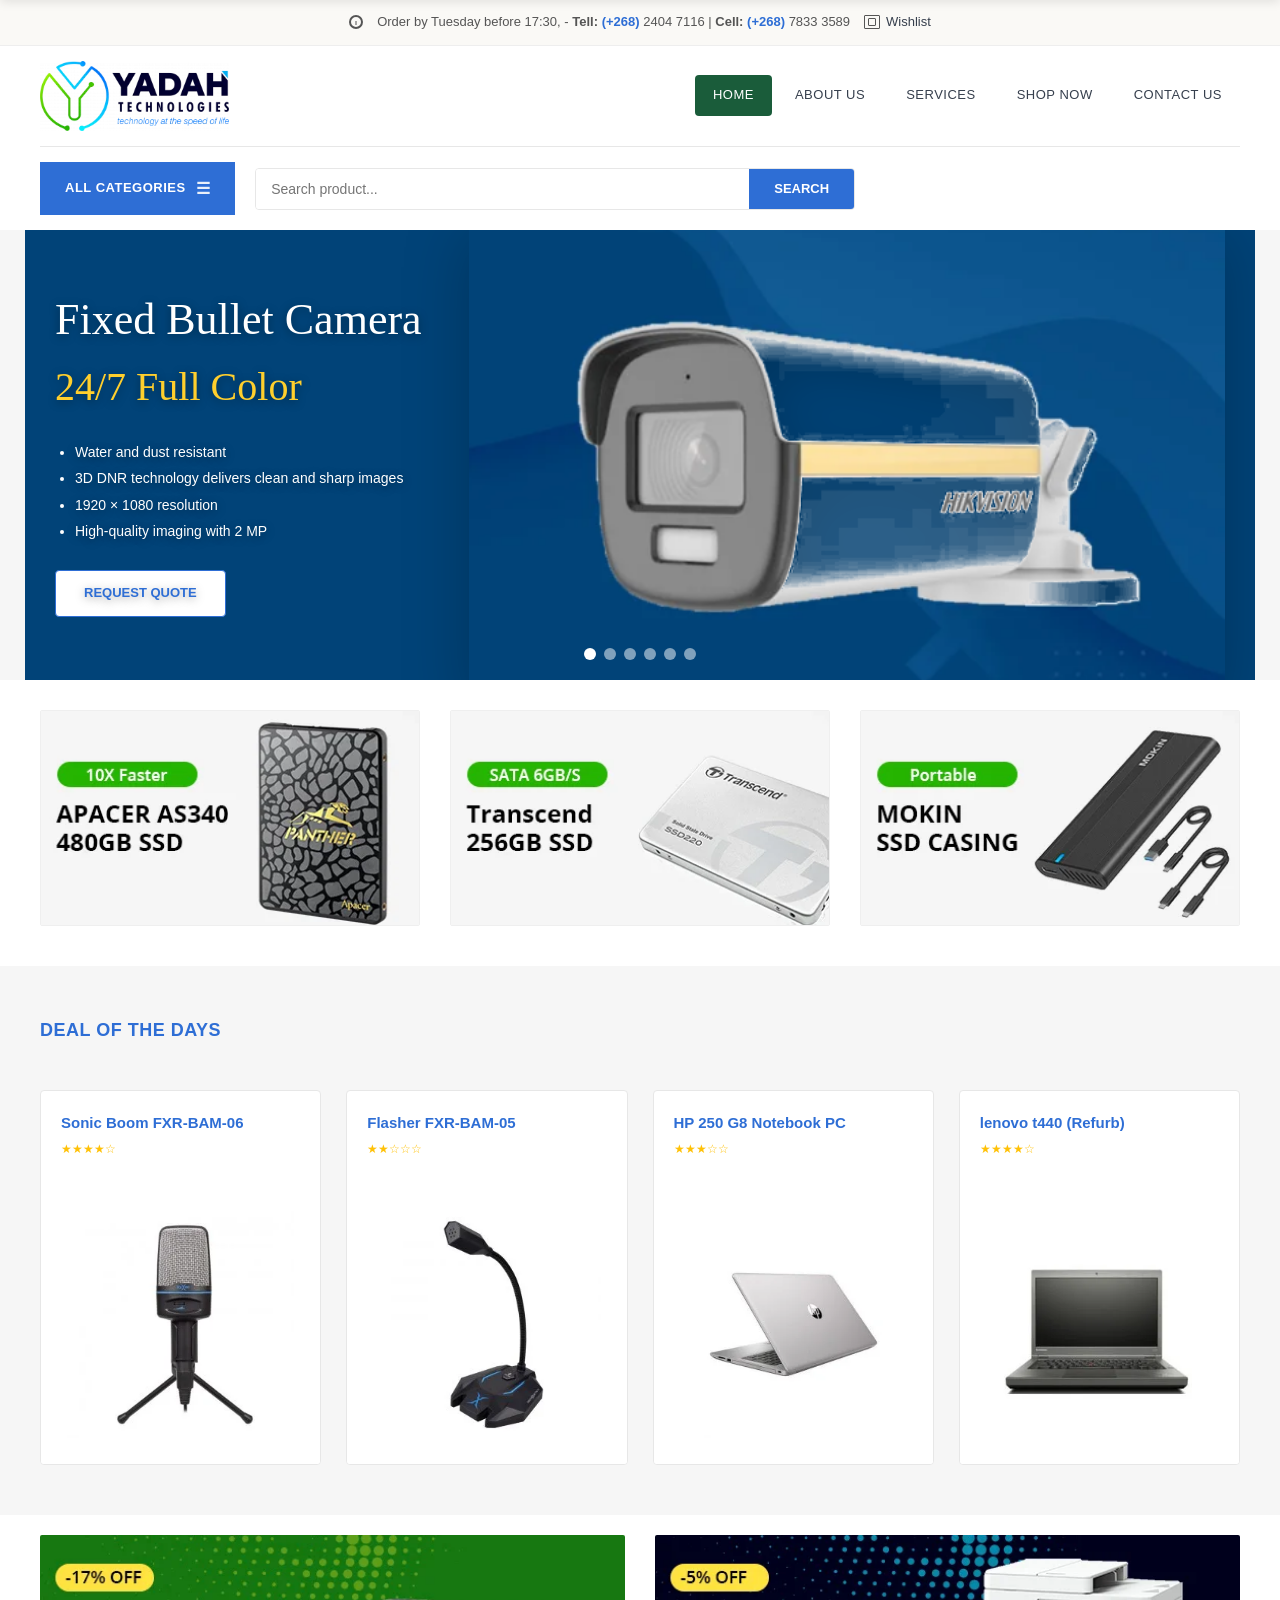
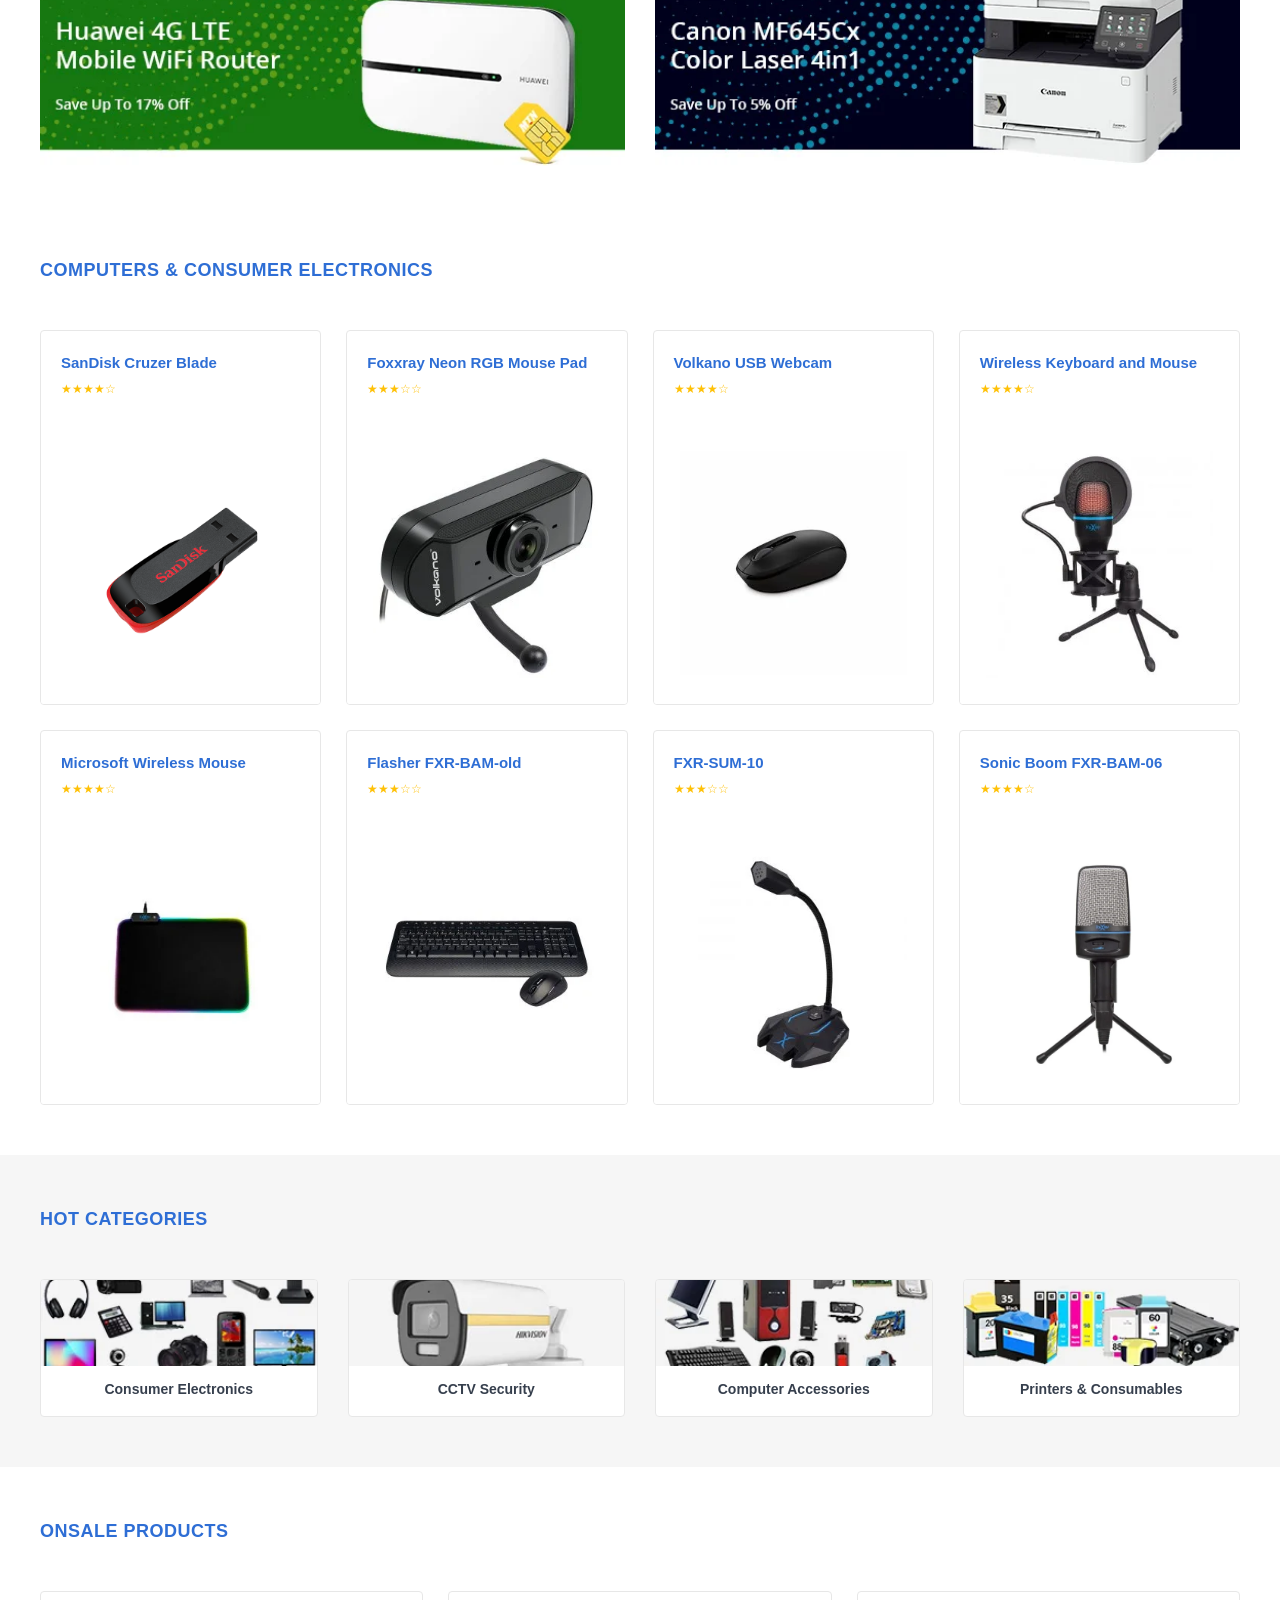
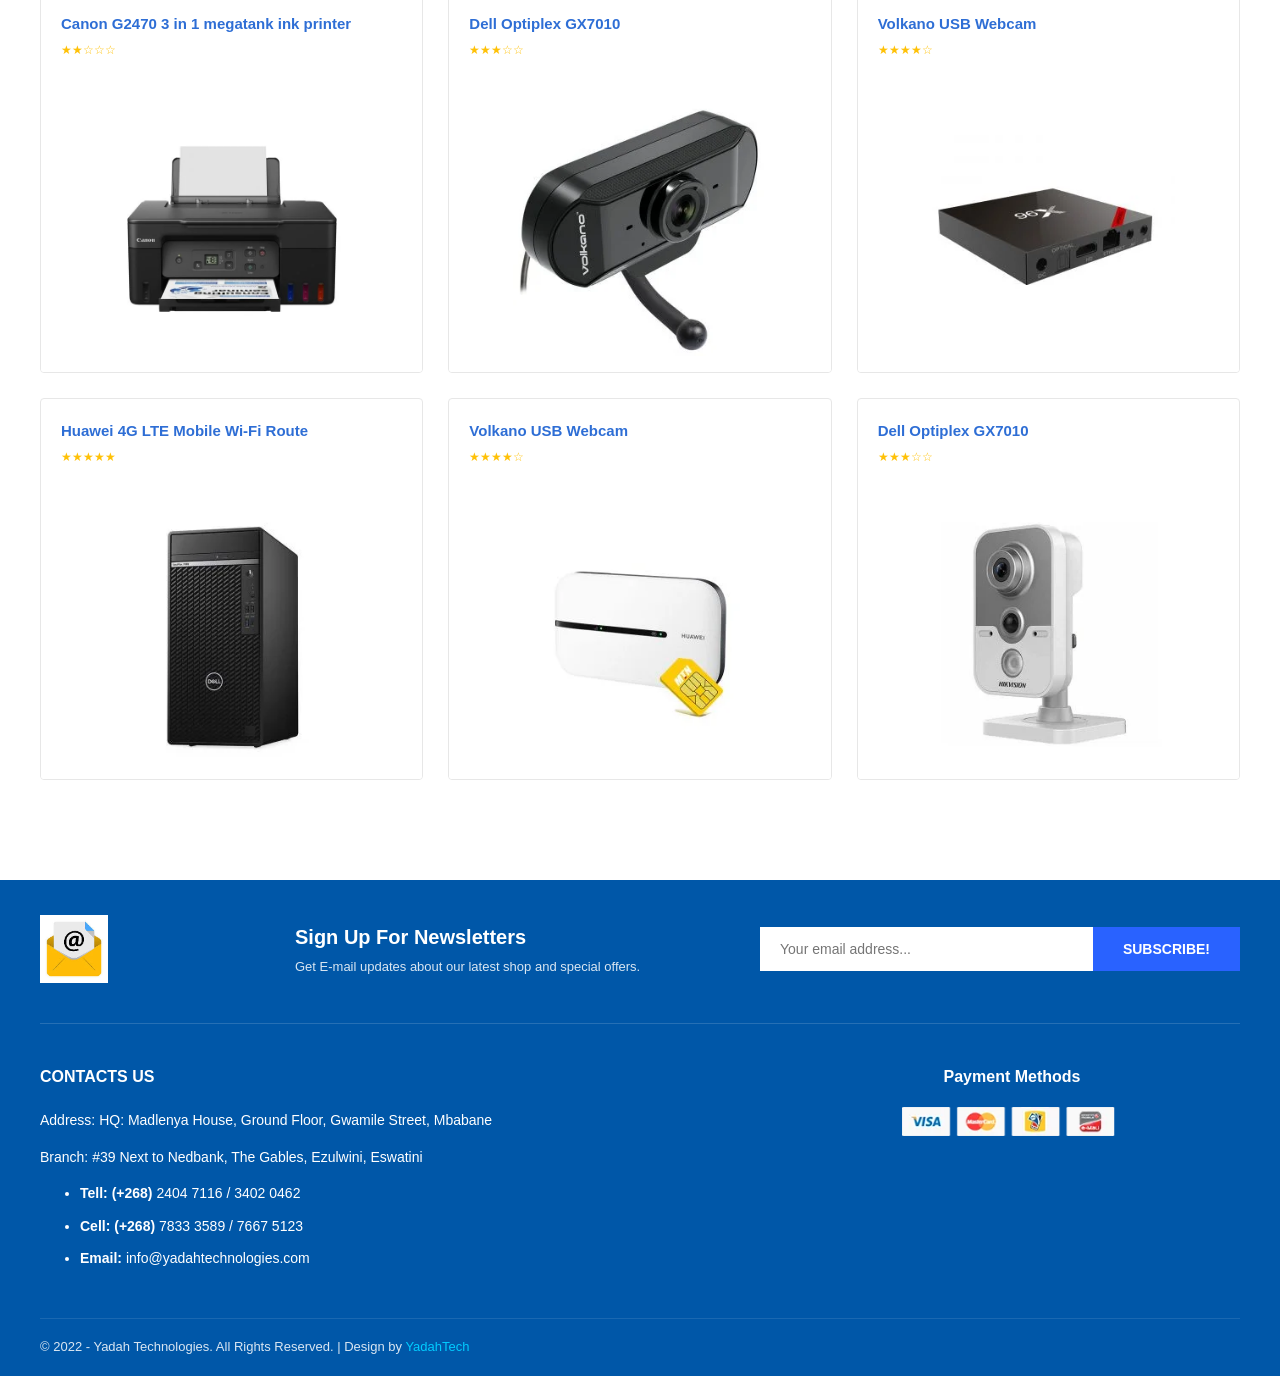
<file: index.html>
<!DOCTYPE html>
<html lang="en">
<head>
  <meta charset="UTF-8">
  <meta name="viewport" content="width=device-width, initial-scale=1.0">
  <title>Yadah Technologies – Technology at the speed of life</title>
  <link rel="stylesheet" href="assets/css/main.css">
</head>
<body>
  <div class="wrapper">
    <div class="page-wrapper">

      <!-- Top Bar -->
      <div class="top-bar">
        <div class="container">
          <div class="top-bar-inner">
            <div class="top-bar-left">
              <span class="top-bar-icon top-bar-clock"></span>
              <span class="top-bar-message">
                Order by Tuesday before 17:30,
                <span class="top-bar-contact">
                  - <strong>Tell:</strong> <strong class="phone">(+268)</strong> 2404 7116 | <strong>Cell:</strong> <strong class="phone">(+268)</strong> 7833 3589
                </span>
              </span>
              <a href="#" class="top-bar-wishlist"><span class="top-bar-icon top-bar-wishlist-icon"></span> Wishlist</a>
            </div>
          </div>
        </div>
      </div>

      <!-- Sticky Header (Scroll) -->
      <div class="sticky-header" id="stickyHeader">
        <div class="container">
          <div class="sticky-header-content">
            <div class="sticky-logo">
              <a href="index.html">
                <img src="images/digi.webp" alt="Digitech" class="sticky-logo-img">
              </a>
            </div>
            <nav class="sticky-nav">
              <ul>
                <li><a href="index.html">HOME</a></li>
                <li><a href="about-us.html">ABOUT US</a></li>
                <li><a href="services.html">SERVICES</a></li>
                <li><a href="shop.html">SHOP NOW</a></li>
                <li><a href="contact.html">CONTACT US</a></li>
              </ul>
            </nav>
          </div>
        </div>
      </div>

      <!-- Header -->
      <header class="header-container">
        <div class="container">
          <div class="header-main">
            <div class="logo">
              <a href="#">
                <img src="assets/images/logo.png" alt="Yadah Technologies" class="logo-img">
                
              </a>
            </div>
            <button class="menu-toggle" aria-label="Menu">☰</button>
            <nav class="main-nav">
              <ul>
                <li class="current"><a href="index.html">HOME</a></li>
                <li><a href="about-us.html">ABOUT US</a></li>
                <li><a href="services.html">SERVICES</a></li>
                <li><a href="shop.html">SHOP NOW</a></li>
                <li><a href="contact.html">CONTACT US</a></li>
              </ul>
            </nav>
          </div>

          <!-- Categories & Search -->
          <div class="header-bottom">
            <div class="header-bottom-inner">
              <div class="categories-menu">
                <div class="catemenu-toggler-wrapper">
                  <span class="catemenu-toggler"><span>ALL CATEGORIES</span><span class="catemenu-icon">☰</span></span>
                  <ul class="categories-dropdown">
                    <li><a href="category-security.html">Security</a></li>
                    <li><a href="#">CCTV Security</a></li>
                    <li><a href="category-notebooks.html">NOTEBOOKS & TABLET PC'S</a></li>
                    <li><a href="category-networking.html">NETWORKING</a></li>
                    <li><a href="#">SERVERS</a></li>
                    <li><a href="category-accessories.html">COMPUTER & CELLPHONE ACCESSORIES</a></li>
                    <li><a href="#">SOFTWARE</a></li>
                    <li><a href="category-printers.html">PRINTERS & CONSUMABLES</a></li>
                    <li><a href="#">CONSUMER ELECTRONICS</a></li>
                  </ul>
                </div>
              </div>
              <div class="header-search">
                <form class="search-form" action="#" method="get">
                  <input type="text" name="s" placeholder="Search product...">
                  <button type="submit">SEARCH</button>
                </form>
              </div>
            </div>
          </div>
        </div>
      </header>

      <!-- Hero Slider - Content left, images right -->
      <section class="hero-slider">
        <!-- Slide 1: Fixed Bullet Camera -->
        <div class="hero-slide active" data-slide="1">
          <div class="hero-slide-inner">
            <div class="hero-slide-content">
              <h2>Fixed Bullet Camera</h2>
              <p class="subtitle">24/7 Full Color</p>
              <ul>
                <li>Water and dust resistant</li>
                <li>3D DNR technology delivers clean and sharp images</li>
                <li>1920 × 1080 resolution</li>
                <li>High-quality imaging with 2 MP</li>
              </ul>
              <a href="#" class="btn">REQUEST QUOTE</a>
            </div>
            <div class="hero-slide-image">
              <img src="images/image1.png" alt="Fixed Bullet Camera" data-cutout="white" data-cutout-threshold="246">
            </div>
          </div>
        </div>
        <!-- Slide 2: Canon MF645Cx -->
        <div class="hero-slide" data-slide="2">
          <div class="hero-slide-inner">
            <div class="hero-slide-content">
              <h2>Canon MF645Cx</h2>
              <p class="subtitle">Color Laser 4in1</p>
              <ul>
                <li>250 sheet cassette</li>
                <li>Automatic double sided printing</li>
                <li>USB 2.0 Hi-Speed</li>
                <li>12.7 cm LCD color touch screen</li>
                <li>Network ready (WiFi) CRG054</li>
              </ul>
              <a href="#" class="btn">REQUEST QUOTE</a>
            </div>
            <div class="hero-slide-image">
              <img src="images/image2.png" alt="Canon MF645Cx">
            </div>
          </div>
        </div>
        <!-- Slide 3: Acer Aspire -->
        <div class="hero-slide" data-slide="3">
          <div class="hero-slide-inner">
            <div class="hero-slide-content">
              <h2>Acer Aspire A315/ES15</h2>
              <p class="subtitle">Intel Celeron N4020</p>
              <ul>
                <li>Free Wireless Mouse &amp; Bag</li>
                <li>3 Months Warranty</li>
                <li>Windows 10 Home</li>
                <li>Webcam</li>
                <li>Wifi + Bluetooth</li>
                <li>500GB HDD</li>
                <li>4GB DDR3 Ram</li>
                <li>15.6 inch FHD | OB</li>
              </ul>
              <a href="#" class="btn">REQUEST QUOTE</a>
            </div>
            <div class="hero-slide-image">
              <img src="images/image3.png" alt="Acer Aspire">
            </div>
          </div>
        </div>
        <!-- Slide 4: Computer Repair -->
        <div class="hero-slide" data-slide="4">
          <div class="hero-slide-inner">
            <div class="hero-slide-content">
              <h2>Computer Repair</h2>
              <p class="subtitle">We fix all brands, all models, all problems, including Mac!!</p>
              <ul>
                <li>Wireless Networking Setup</li>
                <li>Windows Re-installation</li>
                <li>Virus Removal</li>
                <li>System Update &amp; Upgrade</li>
                <li>System Recovery</li>
                <li>Screen &amp; Keyboard Replacement</li>
                <li>Hardware &amp; Software Installation &amp; Setup</li>
                <li>Data Recovery</li>
                <li>Anti-virus &amp; Security Software Installation</li>
              </ul>
              <a href="#" class="btn">REQUEST QUOTATION</a>
            </div>
            <div class="hero-slide-image">
              <img src="images/image4.png" alt="Computer Repair">
            </div>
          </div>
        </div>
        <!-- Slide 5: 8 Zone Alarm Kit -->
        <div class="hero-slide" data-slide="5">
          <div class="hero-slide-inner">
            <div class="hero-slide-content">
              <h2>8 Zone Alarm Kit</h2>
              <p class="subtitle">901-X16-KIT35</p>
              <ul>
                <li>1 x 15w siren</li>
                <li>2 x indoor pet friendly detectors</li>
                <li>2 x panic buttons</li>
                <li>2 x door magnets</li>
                <li>1 x power supply</li>
                <li>1 x IDS 12V 7AH Battery</li>
                <li>1 x LCD Keypad</li>
              </ul>
              <a href="#" class="btn">REQUEST QUOTE</a>
            </div>
            <div class="hero-slide-image">
              <img src="images/image5.png" alt="8 Zone Alarm Kit" data-bg-sample="all">
            </div>
          </div>
        </div>
        <!-- Slide 6: Ubiquiti -->
        <div class="hero-slide" data-slide="6">
          <div class="hero-slide-inner">
            <div class="hero-slide-content">
              <h2>Ubiquiti 5GHz</h2>
              <p class="subtitle">PowerbeamAC Gen2</p>
              <ul>
                <li>Operating System: airMax ac</li>
                <li>Hardware Button: Reset</li>
                <li>Ethernet Ports: 1x 10/100/1000</li>
                <li>Data Rate 867Mbps</li>
                <li>Beam widgth: 12°</li>
                <li>Antenna Gain: 25dBic</li>
              </ul>
              <a href="#" class="btn">SHOP UBBIQUITI NOW</a>
            </div>
            <div class="hero-slide-image">
              <img src="images/image6.png" alt="Ubiquiti 5GHz" data-bg-sample="all">
            </div>
          </div>
        </div>
        <div class="slider-indicators">
          <span class="slider-dot active" data-slide="1"></span>
          <span class="slider-dot" data-slide="2"></span>
          <span class="slider-dot" data-slide="3"></span>
          <span class="slider-dot" data-slide="4"></span>
          <span class="slider-dot" data-slide="5"></span>
          <span class="slider-dot" data-slide="6"></span>
        </div>
      </section>

      <!-- Promo tiles row (s1-s3) -->
      <section class="promo-tiles">
        <div class="container">
          <div class="promo-tiles-grid" aria-label="Promotions">
            <a class="promo-tile" href="#" aria-label="Promotion 1">
              <img src="images/s1.webp" alt="Promotion 1">
            </a>
            <a class="promo-tile" href="#" aria-label="Promotion 2">
              <img src="images/s2.webp" alt="Promotion 2">
            </a>
            <a class="promo-tile" href="#" aria-label="Promotion 3">
              <img src="images/s3.webp" alt="Promotion 3">
            </a>
          </div>
        </div>
      </section>

      <!-- Deal Of The Days Products -->
      <section class="products-section">
        <div class="container">
          <div class="section-header">
            <h3>Deal Of The Days</h3>
          </div>
          <div class="product-grid">
            <div class="product-card">
              <div class="product-info">
                <h3 class="product-name"><a href="#">Sonic Boom FXR-BAM-06</a></h3>
                <div class="star-rating" data-stars="★★★★☆">
                  <span class="sr-only">Rated 4.00 out of 5</span>
                </div>
              </div>
              <div class="product-image" data-img="deal-1-sonic-boom">
                <img src="images/s4.webp" alt="Sonic Boom FXR-BAM-06">
              </div>
            </div>
            <div class="product-card">
              <div class="product-info">
                <h3 class="product-name"><a href="#">Flasher FXR-BAM-05</a></h3>
                <div class="star-rating" data-stars="★★☆☆☆">
                  <span class="sr-only">Rated 2.00 out of 5</span>
                </div>
              </div>
              <div class="product-image" data-img="deal-2-flasher">
                <img src="images/s5.webp" alt="Flasher FXR-BAM-05">
              </div>
            </div>
            <div class="product-card">
              <div class="product-info">
                <h3 class="product-name"><a href="#">HP 250 G8 Notebook PC</a></h3>
                <div class="star-rating" data-stars="★★★☆☆">
                  <span class="sr-only">Rated 3.00 out of 5</span>
                </div>
              </div>
              <div class="product-image" data-img="deal-3-hp250">
                <img src="images/s6.webp" alt="HP 250 G8 Notebook PC">
              </div>
            </div>
            <div class="product-card">
              <div class="product-info">
                <h3 class="product-name"><a href="#">lenovo t440 (Refurb)</a></h3>
                <div class="star-rating" data-stars="★★★★☆">
                  <span class="sr-only">Rated 4.00 out of 5</span>
                </div>
              </div>
              <div class="product-image" data-img="deal-4-lenovo">
                <img src="images/s7.webp" alt="lenovo t440 (Refurb)">
              </div>
            </div>
          </div>
        </div>
      </section>

      <!-- Wide promo row under deals (s8 & s9) -->
      <section class="promo-wide">
        <div class="container">
          <div class="promo-wide-grid">
            <a href="#" class="promo-wide-tile" aria-label="-17% Off Huawei 4G LTE Mobile WiFi Router">
              <img src="images/s8.webp" alt="Huawei 4G LTE Mobile WiFi Router -17% Off">
            </a>
            <a href="#" class="promo-wide-tile" aria-label="-5% Off Canon MF645Cx Color Laser 4in1">
              <img src="images/s9.webp" alt="Canon MF645Cx Color Laser 4in1 -5% Off">
            </a>
          </div>
        </div>
      </section>

      <!-- Computers & Consumer Electronics -->
      <section class="products-section alt">
        <div class="container">
          <div class="section-header">
            <h3>Computers & Consumer Electronics</h3>
          </div>
          <div class="product-grid">
            <!-- Computers & Consumer Electronics - first row (c1–c4) -->
            <div class="product-card">
              <div class="product-info">
                <h3 class="product-name"><a href="#">SanDisk Cruzer Blade</a></h3>
                <div class="star-rating" data-stars="★★★★☆">
                  <span class="sr-only">Rated 4.00 out of 5</span>
                </div>
              </div>
              <div class="product-image" data-img="comp-1-sandisk">
                <img src="images/c1.webp" alt="SanDisk Cruzer Blade">
              </div>
            </div>
            <div class="product-card">
              <div class="product-info">
                <h3 class="product-name"><a href="#">Foxxray Neon RGB Mouse Pad</a></h3>
                <div class="star-rating" data-stars="★★★☆☆">
                  <span class="sr-only">Rated 3.00 out of 5</span>
                </div>
              </div>
              <div class="product-image" data-img="comp-2-foxxray">
                <img src="images/c2.webp" alt="Foxxray Neon RGB Mouse Pad">
              </div>
            </div>
            <div class="product-card">
              <div class="product-info">
                <h3 class="product-name"><a href="#">Volkano USB Webcam</a></h3>
                <div class="star-rating" data-stars="★★★★☆">
                  <span class="sr-only">Rated 4.00 out of 5</span>
                </div>
              </div>
              <div class="product-image" data-img="comp-3-volkano-webcam">
                <img src="images/c3.webp" alt="Volkano USB Webcam">
              </div>
            </div>
            <div class="product-card">
              <div class="product-info">
                <h3 class="product-name"><a href="#">Wireless Keyboard and Mouse</a></h3>
                <div class="star-rating" data-stars="★★★★☆">
                  <span class="sr-only">Rated 4.00 out of 5</span>
                </div>
              </div>
              <div class="product-image" data-img="comp-4-keyboard-mouse">
                <img src="images/c4.webp" alt="Wireless Keyboard and Mouse">
              </div>
            </div>

            <!-- Computers & Consumer Electronics - second row (c5–c8) -->
            <div class="product-card">
              <div class="product-info">
                <h3 class="product-name"><a href="#">Microsoft Wireless Mouse</a></h3>
                <div class="star-rating" data-stars="★★★★☆">
                  <span class="sr-only">Rated 4.00 out of 5</span>
                </div>
              </div>
              <div class="product-image" data-img="comp-5-microsoft-mouse">
                <img src="images/c5.webp" alt="Microsoft Wireless Mouse">
              </div>
            </div>
            <div class="product-card">
              <div class="product-info">
                <h3 class="product-name"><a href="#">Flasher FXR-BAM-old</a></h3>
                <div class="star-rating" data-stars="★★★☆☆">
                  <span class="sr-only">Rated 3.00 out of 5</span>
                </div>
              </div>
              <div class="product-image" data-img="comp-6-flasher-old">
                <img src="images/c6.webp" alt="Flasher FXR-BAM-old">
              </div>
            </div>
            <div class="product-card">
              <div class="product-info">
                <h3 class="product-name"><a href="#">FXR-SUM-10</a></h3>
                <div class="star-rating" data-stars="★★★☆☆">
                  <span class="sr-only">Rated 3.00 out of 5</span>
                </div>
              </div>
              <div class="product-image" data-img="comp-7-fxr-sum-10">
                <img src="images/c7.webp" alt="FXR-SUM-10">
              </div>
            </div>
            <div class="product-card">
              <div class="product-info">
                <h3 class="product-name"><a href="#">Sonic Boom FXR-BAM-06</a></h3>
                <div class="star-rating" data-stars="★★★★☆">
                  <span class="sr-only">Rated 4.00 out of 5</span>
                </div>
              </div>
              <div class="product-image" data-img="comp-8-sonic-boom">
                <img src="images/c8.webp" alt="Sonic Boom FXR-BAM-06">
              </div>
            </div>
          </div>
        </div>
      </section>

      <!-- Hot Categories -->
      <section class="products-section">
        <div class="container">
          <div class="section-header">
            <h3>Hot Categories</h3>
          </div>
          <div class="hot-categories">
            <a href="#" class="category-card">
              <div class="category-image">
                <img src="images/h1.webp" alt="Consumer Electronics">
              </div>
              <span>Consumer Electronics</span>
            </a>
            <a href="#" class="category-card">
              <div class="category-image">
                <img src="images/h2.webp" alt="CCTV Security">
              </div>
              <span>CCTV Security</span>
            </a>
            <a href="#" class="category-card">
              <div class="category-image">
                <img src="images/h3.webp" alt="Computer Accessories">
              </div>
              <span>Computer Accessories</span>
            </a>
            <a href="#" class="category-card">
              <div class="category-image">
                <img src="images/h4.webp" alt="Printers &amp; Consumables">
              </div>
              <span>Printers &amp; Consumables</span>
            </a>
          </div>
        </div>
      </section>

      <!-- On Sale Products -->
      <section class="products-section alt">
        <div class="container">
          <div class="section-header">
            <h3>Onsale Products</h3>
          </div>
          <div class="product-grid onsale-grid">
            <!-- Onsale Products - first row (o1–o3) -->
            <div class="product-card">
              <div class="product-info">
                <h3 class="product-name"><a href="#">Canon G2470 3 in 1 megatank ink printer</a></h3>
                <div class="star-rating" data-stars="★★☆☆☆">
                  <span class="sr-only">Rated 2.00 out of 5</span>
                </div>
              </div>
              <div class="product-image" data-img="onsale-canon">
                <img src="images/o1.webp" alt="Canon G2470 3 in 1 megatank ink printer">
              </div>
            </div>
            <div class="product-card">
              <div class="product-info">
                <h3 class="product-name"><a href="#">Dell Optiplex GX7010</a></h3>
                <div class="star-rating" data-stars="★★★☆☆">
                  <span class="sr-only">Rated 3.00 out of 5</span>
                </div>
              </div>
              <div class="product-image" data-img="onsale-dell">
                <img src="images/o2.webp" alt="Dell Optiplex GX7010">
              </div>
            </div>
            <div class="product-card">
              <div class="product-info">
                <h3 class="product-name"><a href="#">Volkano USB Webcam</a></h3>
                <div class="star-rating" data-stars="★★★★☆">
                  <span class="sr-only">Rated 4.00 out of 5</span>
                </div>
              </div>
              <div class="product-image" data-img="onsale-webcam">
                <img src="images/o3.webp" alt="Volkano USB Webcam">
              </div>
            </div>

            <!-- Onsale Products - second row (o4–o6) -->
            <div class="product-card">
              <div class="product-info">
                <h3 class="product-name"><a href="#">Huawei 4G LTE Mobile Wi-Fi Route</a></h3>
                <div class="star-rating" data-stars="★★★★★">
                  <span class="sr-only">Rated 5.00 out of 5</span>
                </div>
              </div>
              <div class="product-image" data-img="onsale-huawei">
                <img src="images/o4.webp" alt="Huawei 4G LTE Mobile Wi-Fi Route">
              </div>
            </div>
            <div class="product-card">
              <div class="product-info">
                <h3 class="product-name"><a href="#">Volkano USB Webcam</a></h3>
                <div class="star-rating" data-stars="★★★★☆">
                  <span class="sr-only">Rated 4.00 out of 5</span>
                </div>
              </div>
              <div class="product-image" data-img="onsale-extra-1">
                <img src="images/o5.webp" alt="Volkano USB Webcam – Onsale">
              </div>
            </div>
            <div class="product-card">
              <div class="product-info">
                <h3 class="product-name"><a href="#">Dell Optiplex GX7010</a></h3>
                <div class="star-rating" data-stars="★★★☆☆">
                  <span class="sr-only">Rated 3.00 out of 5</span>
                </div>
              </div>
              <div class="product-image" data-img="onsale-extra-2">
                <img src="images/o6.webp" alt="Dell Optiplex GX7010 – Onsale">
              </div>
            </div>
          </div>
        </div>
      </section>

      <!-- Footer -->
      <footer class="footer">
        <div class="container">
          <!-- Newsletter -->
          <div class="footer-newsletter">
            <div class="newsletter-icon"><img src="images/email2.jpg"  class="section-image" style="max-width:30%;height:auto;" /></div>
            <div class="newsletter-text">
              <strong>Sign Up For Newsletters</strong>
              <p>Get E-mail updates about our latest shop and special offers.</p>
            </div>
            <form class="newsletter-form" action="#" method="post">
              <input type="email" name="email" placeholder="Your email address..." required>
              <button type="submit">SUBSCRIBE!</button>
            </form>
          </div>
          <div class="footer-inner">
            <div class="footer-grid">
              <div class="footer-contact-block">
                <div class="footer-title">
                  <h3>CONTACTS US</h3>
                </div>
                <p><span class="title">Address: HQ: Madlenya House, Ground Floor, Gwamile Street, Mbabane</span></p>
                <p>Branch: #39 Next to Nedbank, The Gables, Ezulwini, Eswatini</p>
                <ul class="footer-contact">
                  <li><strong>Tell: (+268)</strong> 2404 7116 / 3402 0462</li>
                  <li><strong>Cell: (+268)</strong> 7833 3589 / 7667 5123</li>
                  <li><strong>Email:</strong> info@yadahtechnologies.com</li>
                </ul>
              </div>
              <div class="footer-payment-block">
                <h3>Payment Methods</h3>
                <div class="footer-payment-logos">
                  <img src="images/payment.webp" alt="Payment methods">
                </div>
              </div>
            </div>
          </div>
          <div class="footer-copyright">
            <p>© 2022 - Yadah Technologies. All Rights Reserved. | Design by <span class="design-by">YadahTech</span></p>
          </div>
        </div>
      </footer>

    </div>
  </div>

  <script src="assets/js/main.js"></script>
  <script>
    // Sticky Header Scroll Handler with Active Tab Highlighting
    const stickyHeader = document.getElementById('stickyHeader');
    
    if (stickyHeader) {
      // Set active tab on page load
      const currentPage = window.location.pathname.split('/').pop() || 'index.html';
      const stickyNavLinks = stickyHeader.querySelectorAll('.sticky-nav a');
      
      stickyNavLinks.forEach(link => {
        link.parentElement.classList.remove('current');
        if (link.getAttribute('href') === currentPage || 
            (currentPage === '' && link.getAttribute('href') === 'index.html')) {
          link.parentElement.classList.add('current');
        }
      });

      // Scroll handler
      window.addEventListener('scroll', function() {
        // Show sticky header when scrolled down more than 200px
        if (window.scrollY > 200) {
          stickyHeader.classList.add('show');
        } else {
          stickyHeader.classList.remove('show');
        }
      }, { passive: true });
    }
  </script>
</body>
</html>
</file>
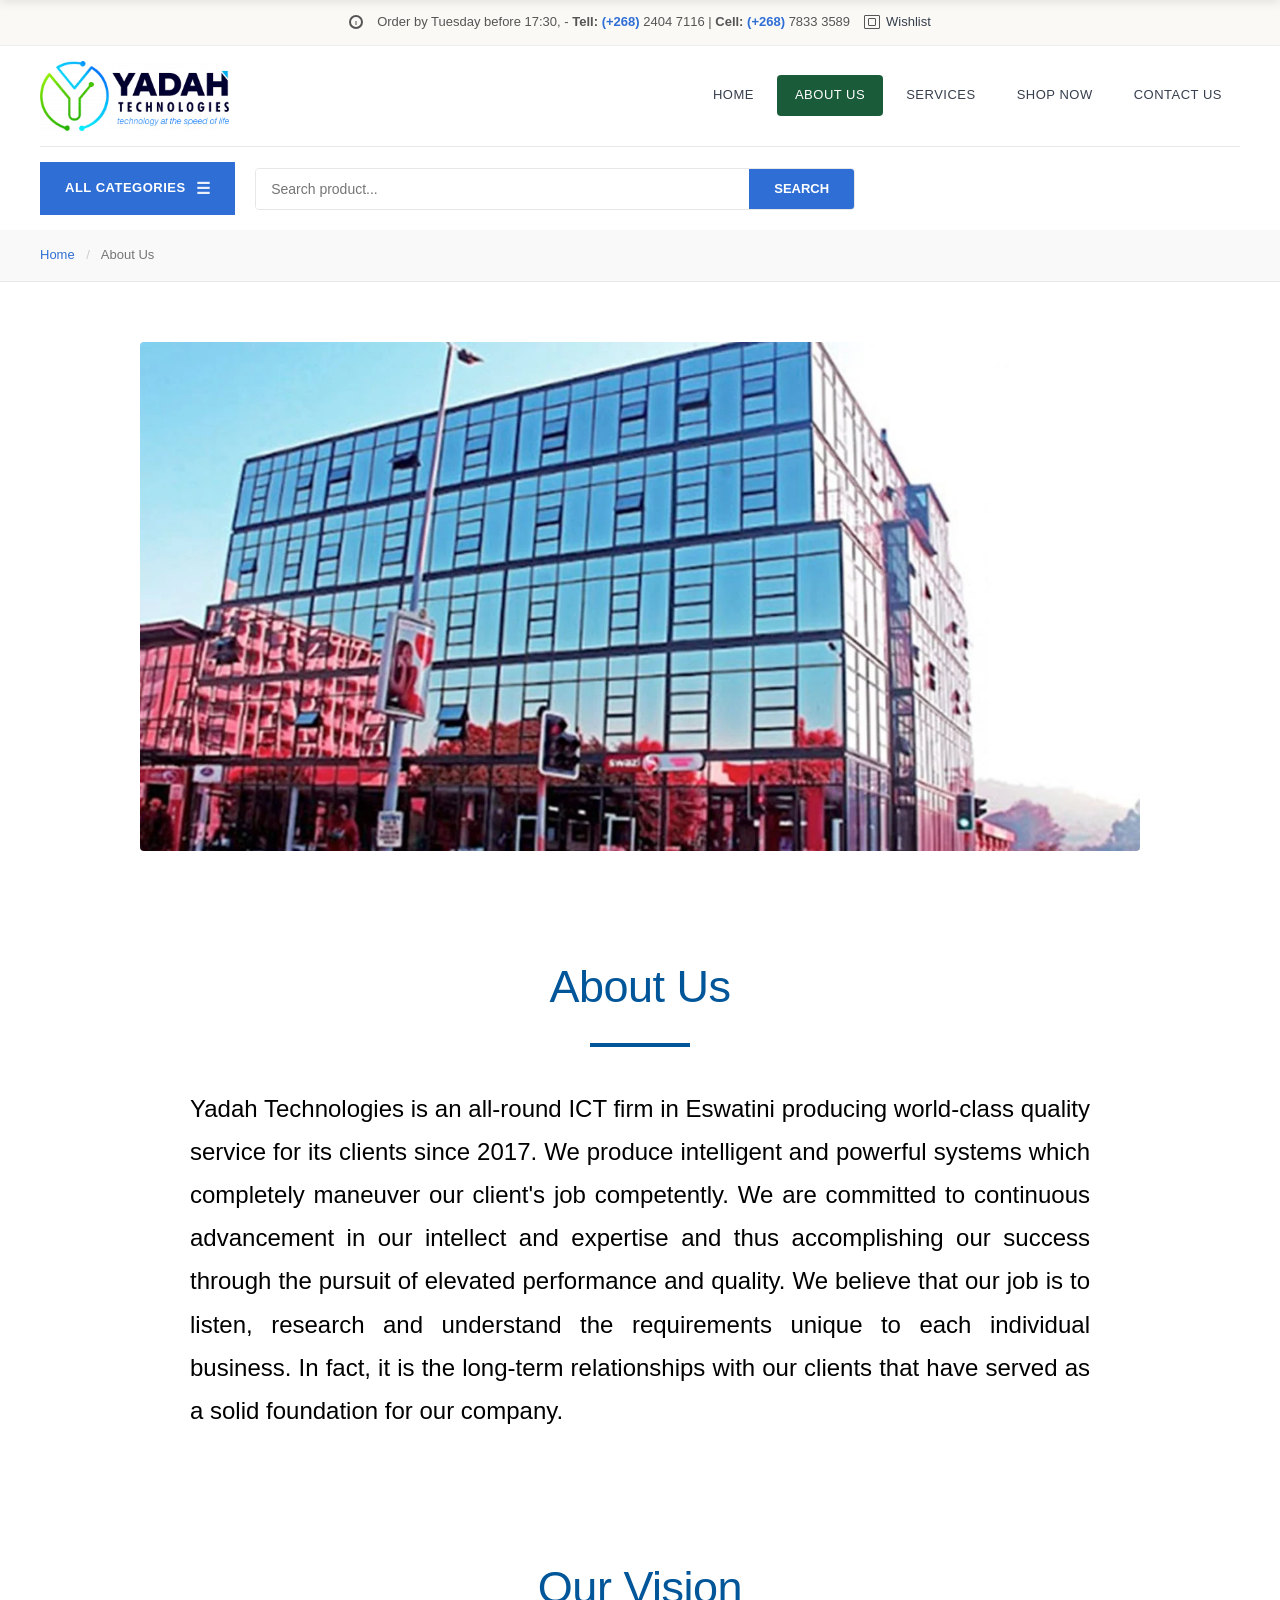
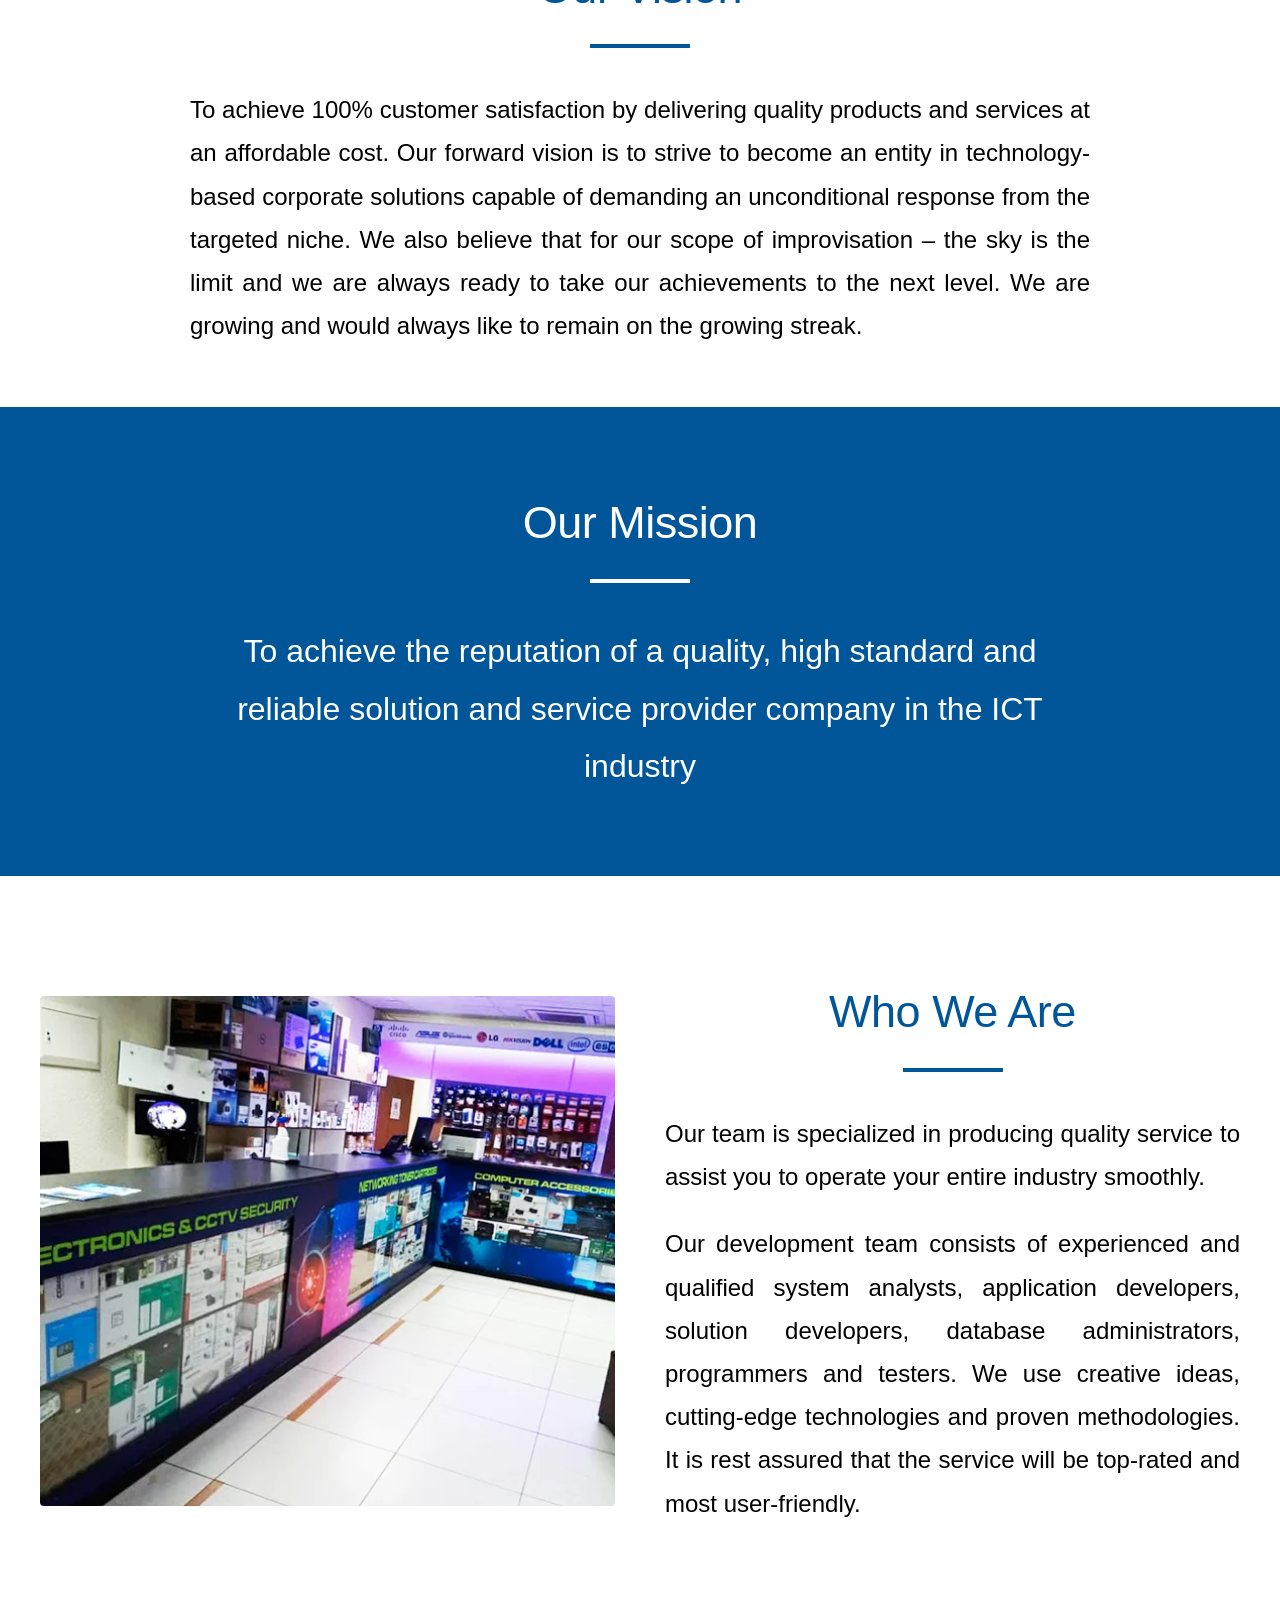
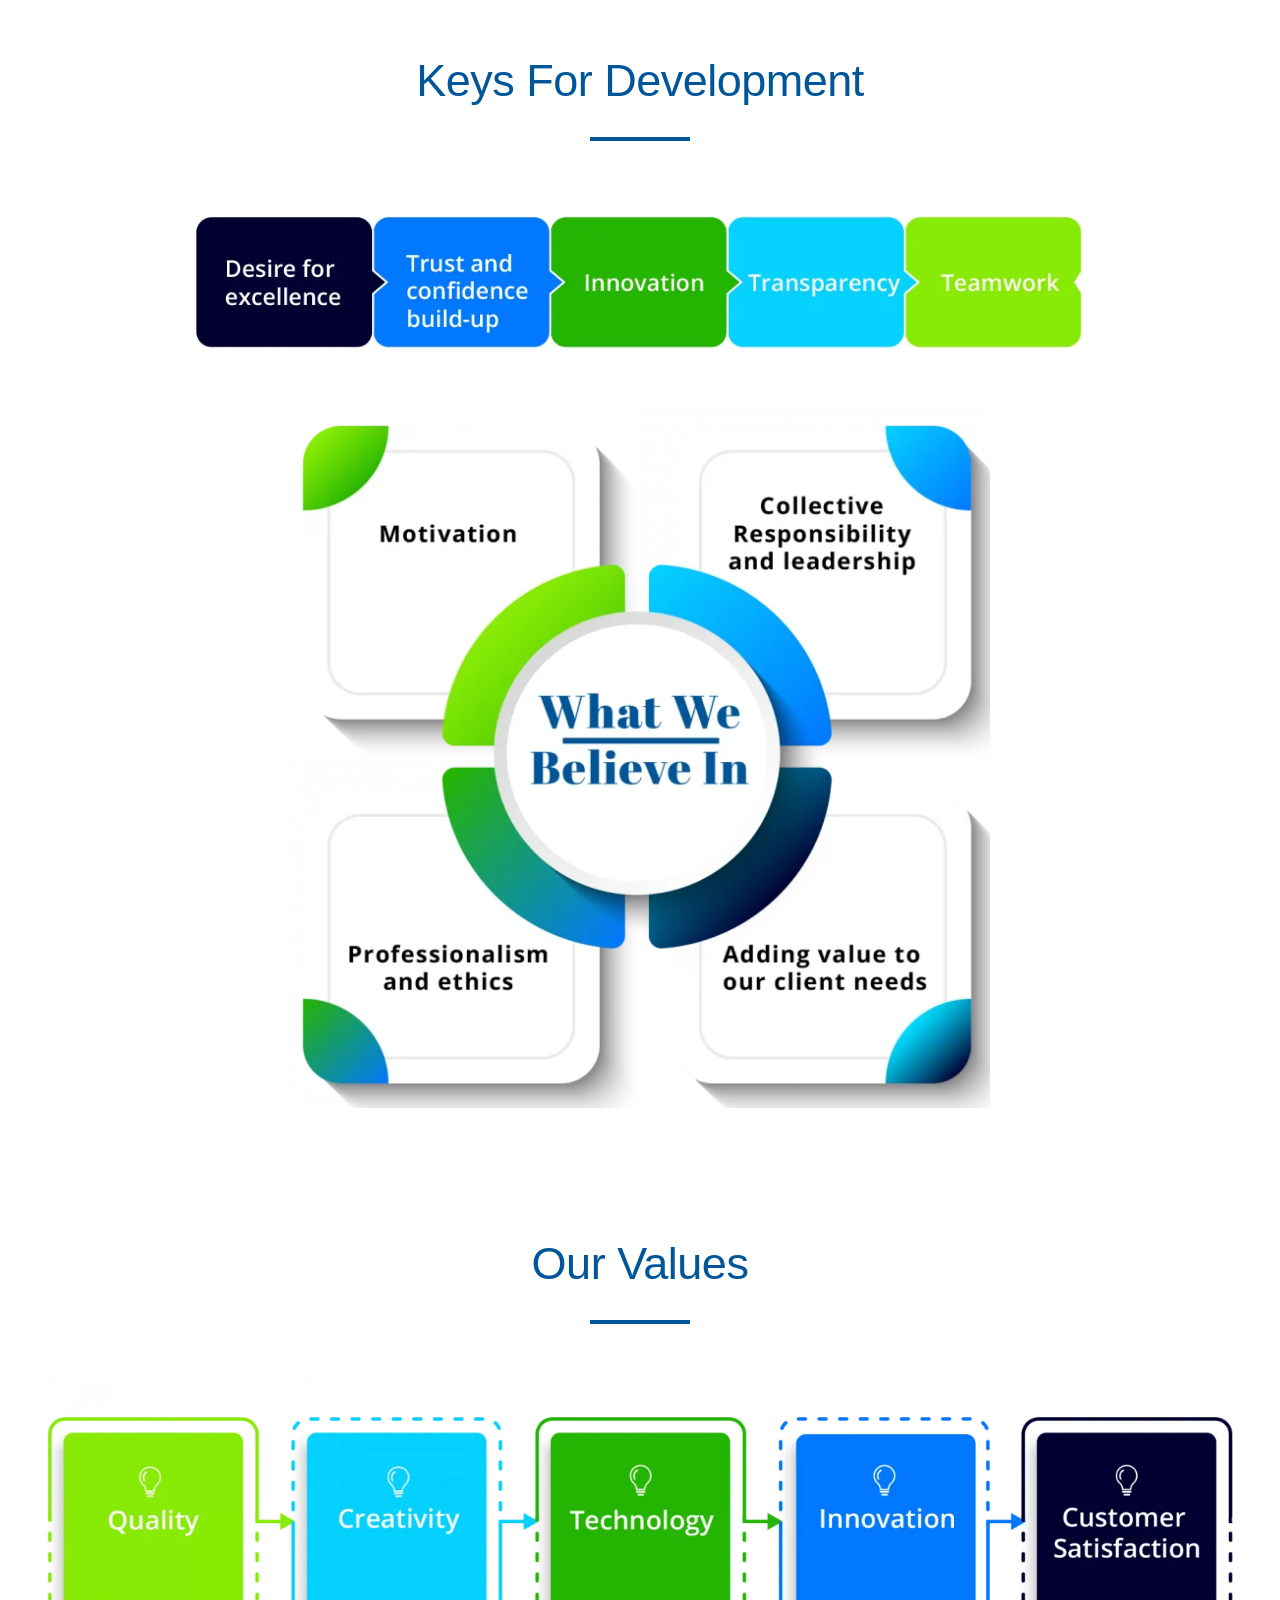
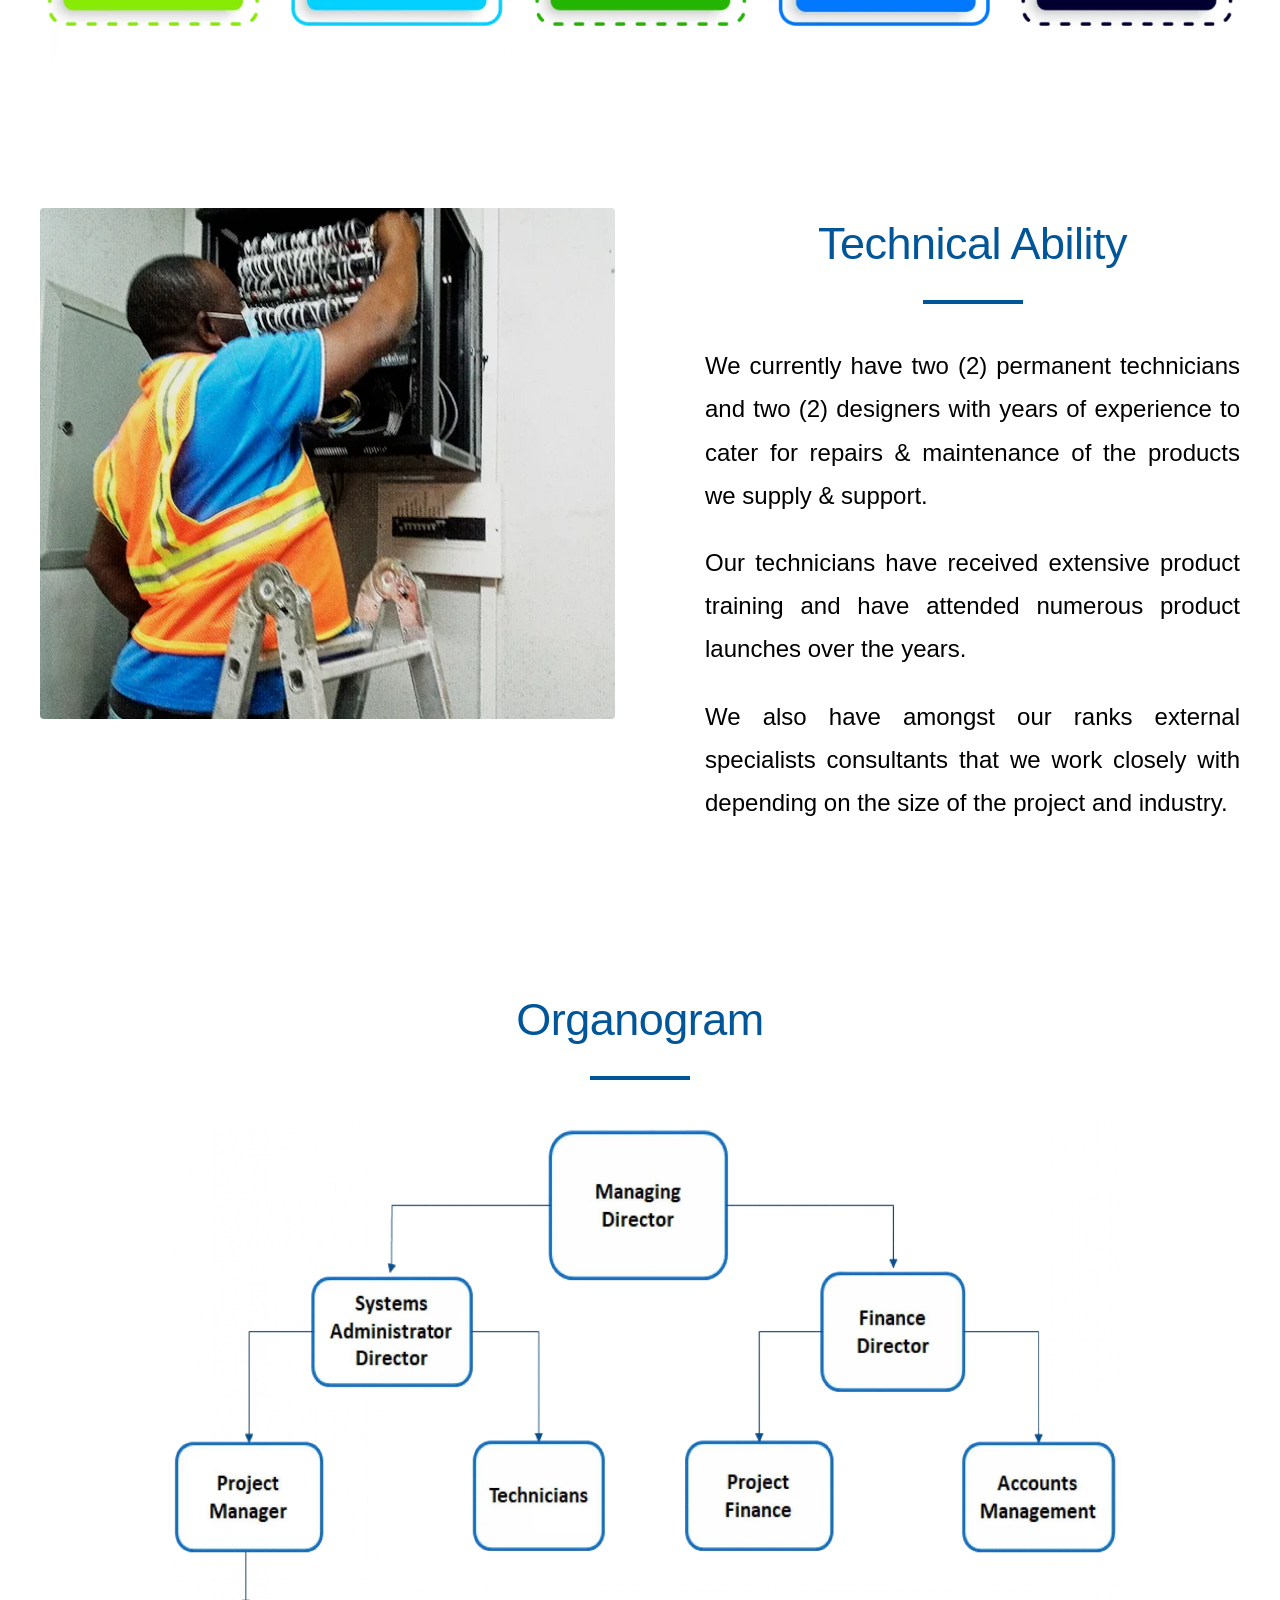
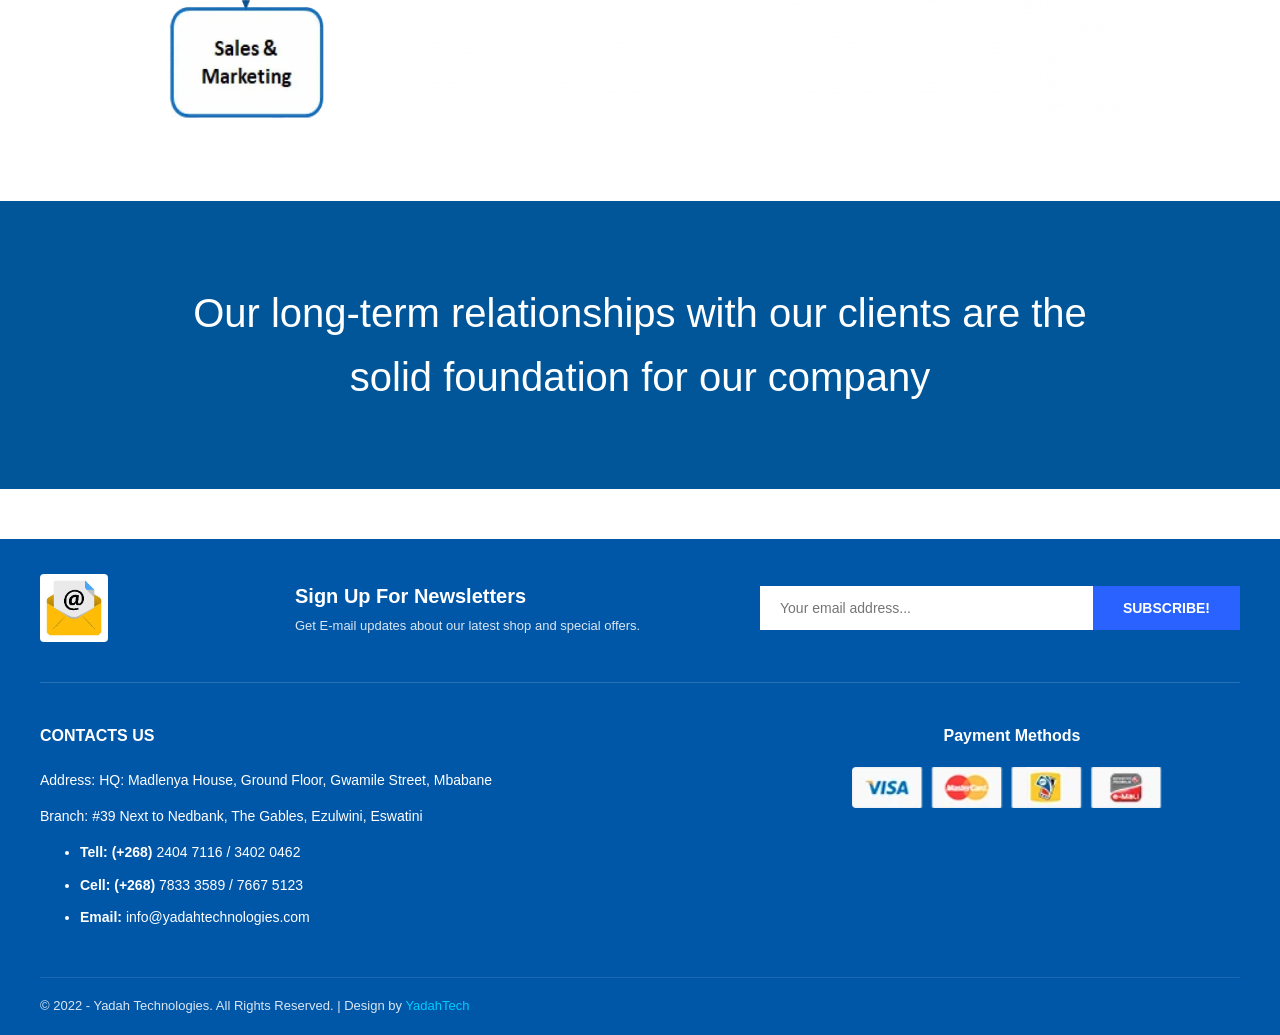
<file: about-us.html>
<!DOCTYPE html>
<html lang="en">
<head>
  <meta charset="UTF-8">
  <meta name="viewport" content="width=device-width, initial-scale=1.0">
  <title>About Us – Yadah Technologies</title>
  <link rel="stylesheet" href="assets/css/main.css">
  <link rel="stylesheet" href="assets/css/about-us-live.css">
</head>
<body>
  <div class="wrapper">
    <div class="page-wrapper">

      <!-- Top Bar -->
      <div class="top-bar">
        <div class="container">
          <div class="top-bar-inner">
            <div class="top-bar-left">
              <span class="top-bar-icon top-bar-clock"></span>
              <span class="top-bar-message">
                Order by Tuesday before 17:30,
                <span class="top-bar-contact">
                  - <strong>Tell:</strong> <strong class="phone">(+268)</strong> 2404 7116 | <strong>Cell:</strong> <strong class="phone">(+268)</strong> 7833 3589
                </span>
              </span>
              <a href="#" class="top-bar-wishlist"><span class="top-bar-icon top-bar-wishlist-icon"></span> Wishlist</a>
            </div>
          </div>
        </div>
      </div>

      <!-- Sticky Header (Scroll) -->
      <div class="sticky-header" id="stickyHeader">
        <div class="container">
          <div class="sticky-header-content">
            <div class="sticky-logo">
              <a href="index.html">
                <img src="images/digi.webp" alt="Digitech" class="sticky-logo-img">
              </a>
            </div>
            <nav class="sticky-nav">
              <ul>
                <li><a href="index.html">HOME</a></li>
                <li><a href="about-us.html">ABOUT US</a></li>
                <li><a href="services.html">SERVICES</a></li>
                <li><a href="shop.html">SHOP NOW</a></li>
                <li><a href="contact.html">CONTACT US</a></li>
              </ul>
            </nav>
          </div>
        </div>
      </div>

      <!-- Header -->
      <header class="header-container">
        <div class="container">
          <div class="header-main">
            <div class="logo">
              <a href="index.html">
                <img src="assets/images/logo.png" alt="Yadah Technologies" class="logo-img">
              </a>
            </div>
            <button class="menu-toggle" aria-label="Menu">☰</button>
            <nav class="main-nav">
              <ul>
                <li><a href="index.html">HOME</a></li>
                <li class="current"><a href="about-us.html">ABOUT US</a></li>
                <li><a href="services.html">SERVICES</a></li>
                <li><a href="shop.html">SHOP NOW</a></li>
                <li><a href="contact.html">CONTACT US</a></li>
              </ul>
            </nav>
          </div>

          <!-- Categories & Search -->
          <div class="header-bottom">
            <div class="header-bottom-inner">
              <div class="categories-menu">
                <div class="catemenu-toggler-wrapper">
                  <span class="catemenu-toggler"><span>ALL CATEGORIES</span><span class="catemenu-icon">☰</span></span>
                  <ul class="categories-dropdown">
                    <li><a href="category-security.html">Security</a></li>
                    <li><a href="#">CCTV Security</a></li>
                    <li><a href="category-notebooks.html">NOTEBOOKS & TABLET PC'S</a></li>
                    <li><a href="category-networking.html">NETWORKING</a></li>
                    <li><a href="#">SERVERS</a></li>
                    <li><a href="category-accessories.html">COMPUTER & CELLPHONE ACCESSORIES</a></li>
                    <li><a href="#">SOFTWARE</a></li>
                    <li><a href="category-printers.html">PRINTERS & CONSUMABLES</a></li>
                    <li><a href="#">CONSUMER ELECTRONICS</a></li>
                  </ul>
                </div>
              </div>
              <div class="header-search">
                <form class="search-form" action="#" method="get">
                  <input type="text" name="s" placeholder="Search product...">
                  <button type="submit">SEARCH</button>
                </form>
              </div>
            </div>
          </div>
        </div>
      </header>

      <!-- Breadcrumb -->
      <section class="breadcrumb-section">
        <div class="container">
          <div class="breadcrumb">
            <a href="index.html">Home</a>
            <span class="breadcrumb-separator">/</span>
            <span>About Us</span>
          </div>
        </div>
      </section>

      <!-- Main Content -->
      <div class="main-container about-page">
        <div class="about-container">

          <!-- Hero Image Section -->
          <section class="about-hero-image">
            <div class="container">
              <img src="images/aa1.webp" alt="Yadah Technologies" class="hero-image">
            </div>
          </section>

          <!-- About Us Section -->
          <section class="about-section">
            <div class="container">
              <h1 class="section-heading">About Us</h1>
              <div class="section-separator"></div>
              <div class="section-content-text">
                <p>Yadah Technologies is an all-round ICT firm in Eswatini producing world-class quality service for its clients since 2017. We produce intelligent and powerful systems which completely maneuver our client's job competently. We are committed to continuous advancement in our intellect and expertise and thus accomplishing our success through the pursuit of elevated performance and quality. We believe that our job is to listen, research and understand the requirements unique to each individual business. In fact, it is the long-term relationships with our clients that have served as a solid foundation for our company.</p>
              </div>
            </div>
          </section>

          <!-- Our Vision Section -->
          <section class="about-section">
            <div class="container">
              <h1 class="section-heading">Our Vision</h1>
              <div class="section-separator"></div>
              <div class="section-content-text">
                <p>To achieve 100% customer satisfaction by delivering quality products and services at an affordable cost. Our forward vision is to strive to become an entity in technology-based corporate solutions capable of demanding an unconditional response from the targeted niche. We also believe that for our scope of improvisation – the sky is the limit and we are always ready to take our achievements to the next level. We are growing and would always like to remain on the growing streak.</p>
              </div>
            </div>
          </section>

          <!-- Our Mission Section (Blue Background) -->
          <section class="about-section mission-section">
            <div class="container">
              <h1 class="section-heading heading-white">Our Mission</h1>
              <div class="section-separator separator-white"></div>
              <div class="section-content-text text-white">
                <p>To achieve the reputation of a quality, high standard and reliable solution and service provider company in the ICT industry</p>
              </div>
            </div>
          </section>

          <!-- Who We Are Section -->
          <section class="about-section who-we-are-section">
            <div class="container">
              <div class="two-column-layout">
                <div class="left-column">
                  <img src="images/aa2.webp" alt="Our Team" class="section-image">
                </div>
                <div class="right-column">
                  <h1 class="section-heading">Who We Are</h1>
                  <div class="section-separator"></div>
                  <div class="section-content-text">
                    <p>Our team is specialized in producing quality service to assist you to operate your entire industry smoothly.</p>
                    <p>Our development team consists of experienced and qualified system analysts, application developers, solution developers, database administrators, programmers and testers. We use creative ideas, cutting-edge technologies and proven methodologies. It is rest assured that the service will be top-rated and most user-friendly.</p>
                  </div>
                </div>
              </div>
            </div>
          </section>

          <!-- Keys For Development -->
          <section class="about-section keys-section">
            <div class="container">
              <h1 class="section-heading">Keys For Development</h1>
              <div class="section-separator"></div>
              <div style="display:flex;flex-direction:column;gap:30px;align-items:center;">
                <img src="images/k1.webp" alt="Keys 1" class="section-image" style="width:100%;max-width:900px;height:auto;object-fit:cover;" />
                <img src="images/k2.webp" alt="Keys 2" class="section-image" style="width:100%;max-width:700px;height:auto;object-fit:cover;" />
              </div>
            </div>
          </section>

          <!-- Our Values Section -->
          <section class="about-section values-section">
            <div class="container">
              <h1 class="section-heading">Our Values</h1>
              <div class="section-separator"></div>
              <div style="display:flex;justify-content:center;align-items:center;margin-top:30px;">
                <img src="images/our.webp" alt="Our Values" class="section-image" style="max-width:100%;height:auto;" />
              </div>
            </div>
          </section>

          <!-- Technical Ability Section -->
          <section class="about-section technical-ability-section">
            <div class="container">
              <div class="two-column-layout">
                <div class="left-column">
                  <img src="images/t1.webp" alt="Technical Ability" class="section-image" style="max-width:100%;height:auto;" />
                </div>
                <div class="right-column">
                  <h1 class="section-heading">Technical Ability</h1>
                  <div class="section-separator"></div>
                  <div class="section-content-text">
                    <p>We currently have two (2) permanent technicians and two (2) designers with years of experience to cater for repairs &amp; maintenance of the products we supply &amp; support.</p>
                    <p>Our technicians have received extensive product training and have attended numerous product launches over the years.</p>
                    <p>We also have amongst our ranks external specialists consultants that we work closely with depending on the size of the project and industry.</p>
                  </div>
                </div>
              </div>
            </div>
          </section>

          <!-- Organogram Section -->
          <section class="about-section organogram-section">
            <div class="container">
              <h1 class="section-heading">Organogram</h1>
              <div class="section-separator"></div>
              <div style="display:flex;justify-content:center;align-items:center;margin-top:30px;">
                <img src="images/oo1.webp" alt="Organogram" class="section-image" style="max-width:90%;height:auto;" />
              </div>
            </div>
          </section>

          
          

          <!-- Tagline Section (Blue Background) -->
          <section class="about-section tagline-section">
            <div class="container">
              <p class="tagline-text">Our long-term relationships with our clients are the solid foundation for our company</p>
            </div>
          </section>

        </div>
      </div>

      <!-- Footer -->
      <footer class="footer">
        <div class="container">
          <!-- Newsletter -->
          <div class="footer-newsletter">
            <div class="newsletter-icon"><img src="images/email2.jpg"  class="section-image" style="max-width:30%;height:auto;" /></div>
            <div class="newsletter-text">
              <strong>Sign Up For Newsletters</strong>
              <p>Get E-mail updates about our latest shop and special offers.</p>
            </div>
            <form class="newsletter-form" action="#" method="post">
              <input type="email" name="email" placeholder="Your email address..." required>
              <button type="submit">SUBSCRIBE!</button>
            </form>
          </div>
          <div class="footer-inner">
            <div class="footer-grid">
              <div class="footer-contact-block">
                <div class="footer-title">
                  <h3>CONTACTS US</h3>
                </div>
                <p><span class="title">Address: HQ: Madlenya House, Ground Floor, Gwamile Street, Mbabane</span></p>
                <p>Branch: #39 Next to Nedbank, The Gables, Ezulwini, Eswatini</p>
                <ul class="footer-contact">
                  <li><strong>Tell: (+268)</strong> 2404 7116 / 3402 0462</li>
                  <li><strong>Cell: (+268)</strong> 7833 3589 / 7667 5123</li>
                  <li><strong>Email:</strong> info@yadahtechnologies.com</li>
                </ul>
              </div>
              <div class="footer-payment-block">
                <h3>Payment Methods</h3>
                <div class="footer-payment-logos">
                  <img src="images/payment.webp" alt="Payment methods" class="section-image" style="max-width:70%;height:auto;" />
                  
                </div>
              </div>
            </div>
          </div>
          <div class="footer-copyright">
            <p>© 2022 - Yadah Technologies. All Rights Reserved. | Design by <span class="design-by">YadahTech</span></p>
          </div>
        </div>
      </footer>

    </div>
  </div>

  <script src="assets/js/main.js"></script>
  <script>
    // Image Slider for What We Do section
    let currentSlide = 0;
    const slides = document.querySelectorAll('.slider-item');
    const totalSlides = slides.length;

    function showSlide(index) {
      // Handle wrapping
      if (index >= totalSlides) {
        currentSlide = 0;
      } else if (index < 0) {
        currentSlide = totalSlides - 1;
      } else {
        currentSlide = index;
      }

      // Hide all slides
      slides.forEach(slide => slide.classList.remove('active'));
      
      // Hide all dots
      document.querySelectorAll('.dot').forEach(dot => dot.classList.remove('active'));

      // Show current slide and dot
      if (slides[currentSlide]) {
        slides[currentSlide].classList.add('active');
      }
      if (document.querySelectorAll('.dot')[currentSlide]) {
        document.querySelectorAll('.dot')[currentSlide].classList.add('active');
      }
    }

    function nextSlide() {
      showSlide(currentSlide + 1);
    }

    function prevSlide() {
      showSlide(currentSlide - 1);
    }

    function goToSlide(index) {
      showSlide(index);
    }

    // Optional: Auto-advance slides every 5 seconds
    setInterval(nextSlide, 5000);

    // Sticky Header Scroll Handler with Active Tab Highlighting
    const stickyHeader = document.getElementById('stickyHeader');
    
    if (stickyHeader) {
      // Set active tab on page load
      const currentPage = window.location.pathname.split('/').pop() || 'index.html';
      const stickyNavLinks = stickyHeader.querySelectorAll('.sticky-nav a');
      
      stickyNavLinks.forEach(link => {
        link.parentElement.classList.remove('current');
        if (link.getAttribute('href') === currentPage || 
            (currentPage === '' && link.getAttribute('href') === 'index.html')) {
          link.parentElement.classList.add('current');
        }
      });

      // Scroll handler
      window.addEventListener('scroll', function() {
        // Show sticky header when scrolled down more than 200px
        if (window.scrollY > 200) {
          stickyHeader.classList.add('show');
        } else {
          stickyHeader.classList.remove('show');
        }
      }, { passive: true });
    }
  </script>
</file>
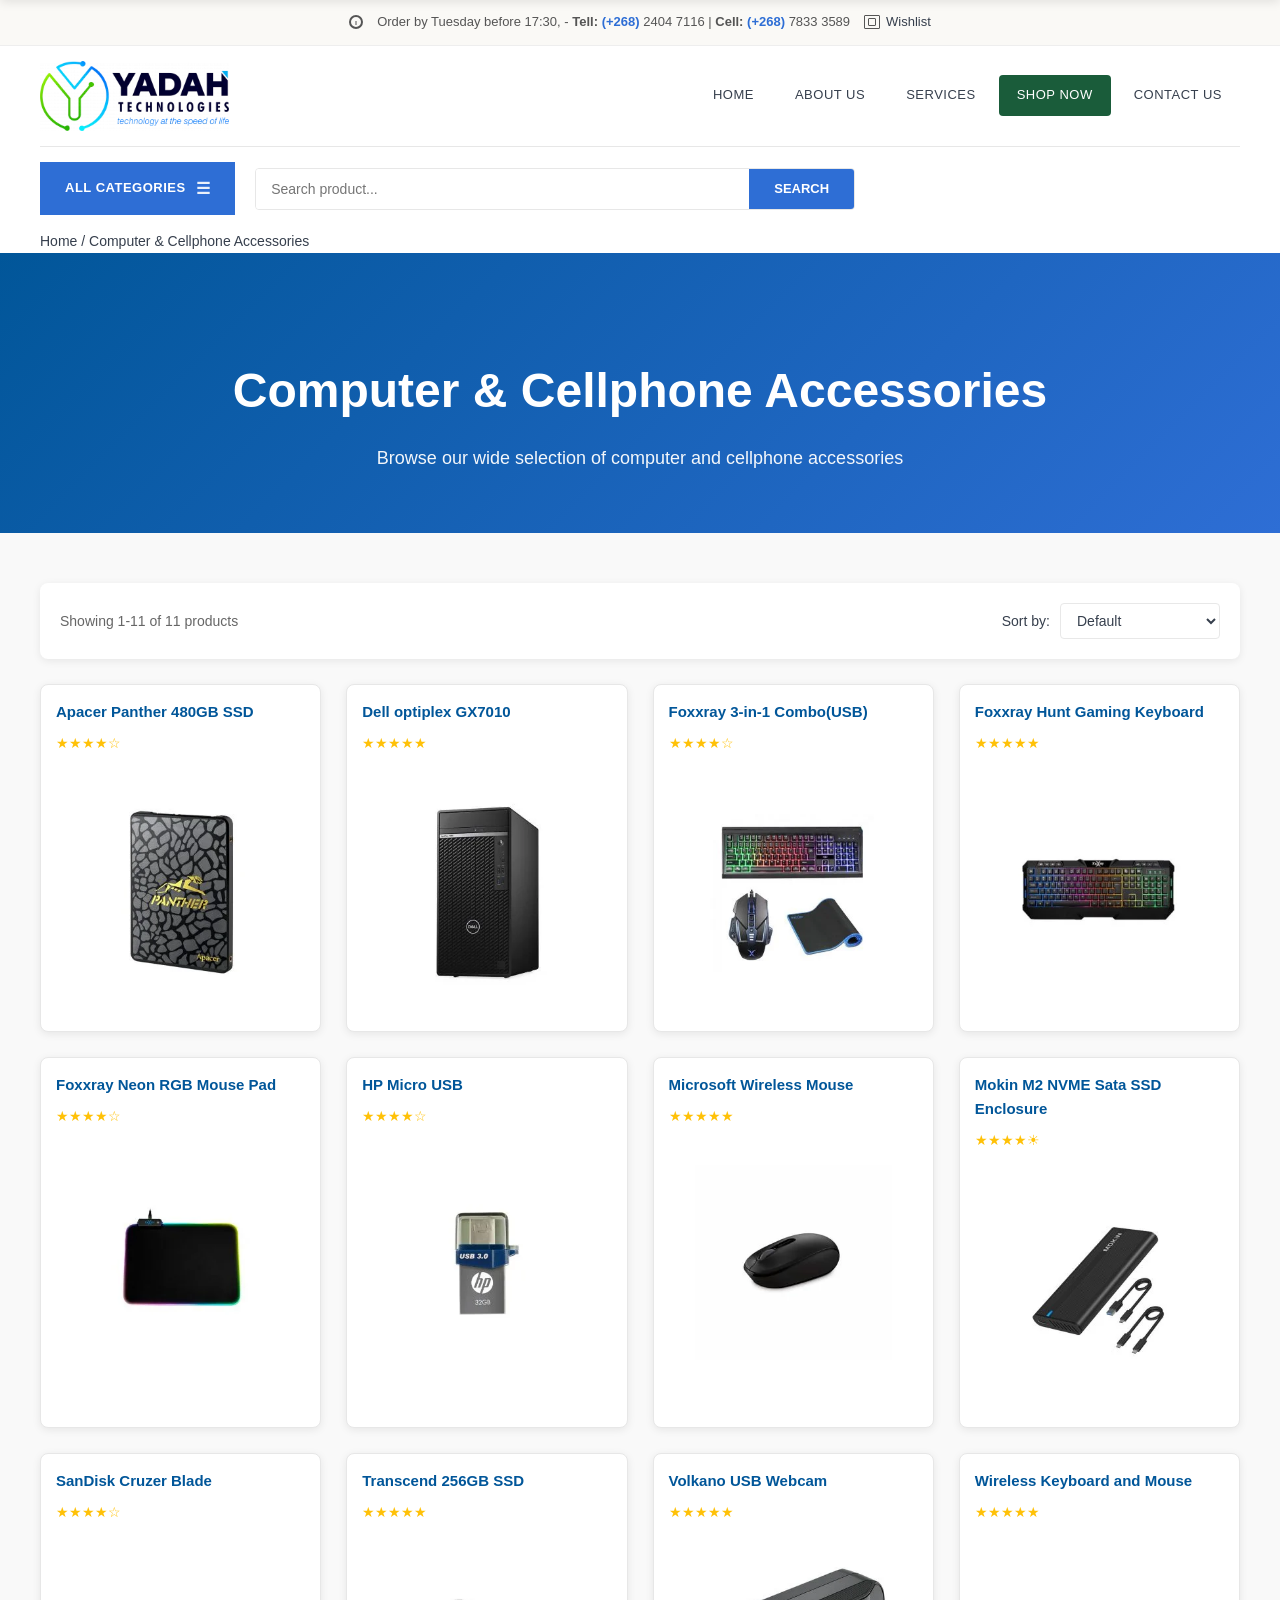
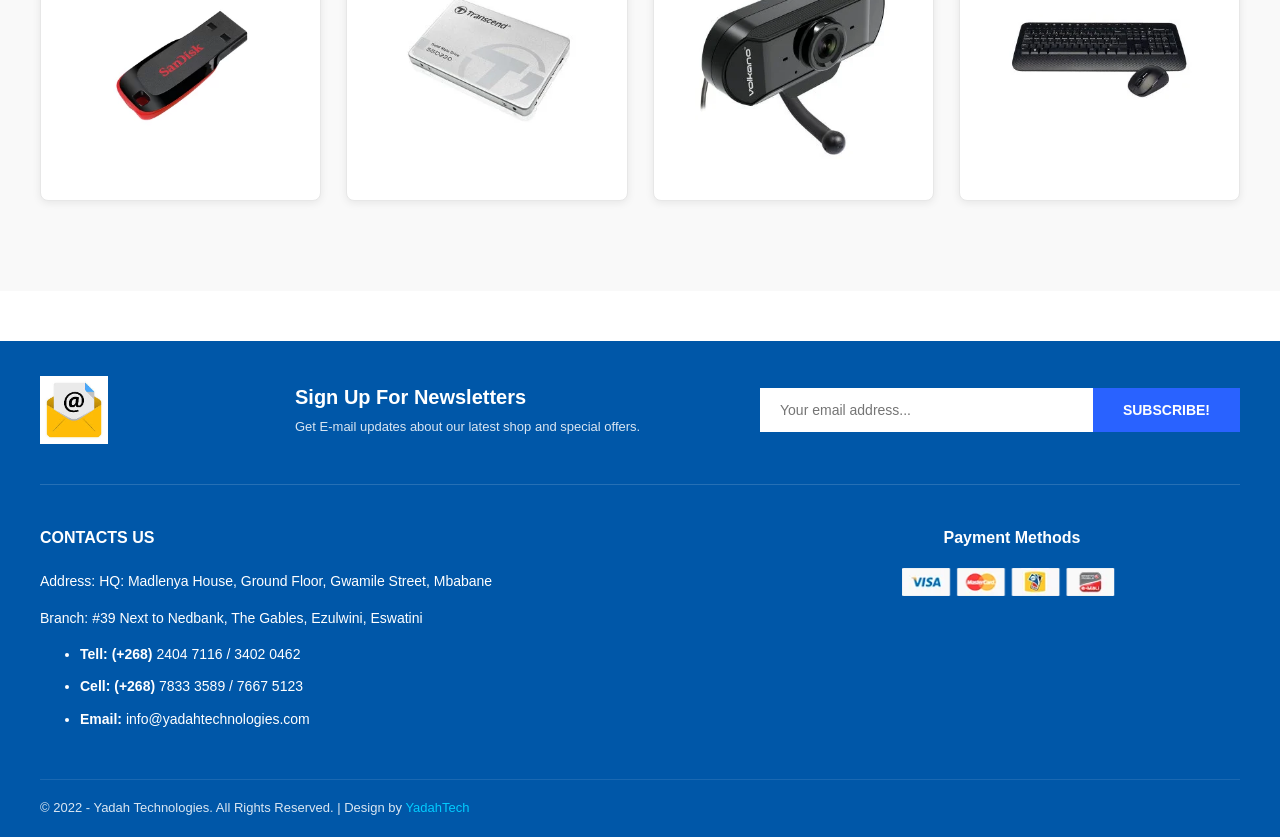
<file: category-accessories.html>
<!DOCTYPE html>
<html lang="en">
<head>
  <meta charset="UTF-8">
  <meta name="viewport" content="width=device-width, initial-scale=1.0">
  <title>Computer & Cellphone Accessories – Yadah Technologies</title>
  <link rel="stylesheet" href="assets/css/main.css">
  <link rel="stylesheet" href="assets/css/shop.css">
</head>
<body>
  <div class="wrapper">
    <div class="page-wrapper">

      <!-- Top Bar -->
      <div class="top-bar">
        <div class="container">
          <div class="top-bar-inner">
            <div class="top-bar-left">
              <span class="top-bar-icon top-bar-clock"></span>
              <span class="top-bar-message">
                Order by Tuesday before 17:30,
                <span class="top-bar-contact">
                  - <strong>Tell:</strong> <strong class="phone">(+268)</strong> 2404 7116 | <strong>Cell:</strong> <strong class="phone">(+268)</strong> 7833 3589
                </span>
              </span>
              <a href="#" class="top-bar-wishlist"><span class="top-bar-icon top-bar-wishlist-icon"></span> Wishlist</a>
            </div>
          </div>
        </div>
      </div>

      <!-- Sticky Header (Scroll) -->
      <div class="sticky-header" id="stickyHeader">
        <div class="container">
          <div class="sticky-header-content">
            <div class="sticky-logo">
              <a href="index.html">
                <img src="images/digi.webp" alt="Digitech" class="sticky-logo-img">
              </a>
            </div>
            <nav class="sticky-nav">
              <ul>
                <li><a href="index.html">HOME</a></li>
                <li><a href="about-us.html">ABOUT US</a></li>
                <li><a href="services.html">SERVICES</a></li>
                <li><a href="shop.html">SHOP NOW</a></li>
                <li><a href="contact.html">CONTACT US</a></li>
              </ul>
            </nav>
          </div>
        </div>
      </div>

      <!-- Header -->
      <header class="header-container">
        <div class="container">
          <div class="header-main">
            <div class="logo">
              <a href="index.html">
                <img src="assets/images/logo.png" alt="Yadah Technologies" class="logo-img">
              </a>
            </div>
            <button class="menu-toggle" aria-label="Menu">☰</button>
            <nav class="main-nav">
              <ul>
                <li><a href="index.html">HOME</a></li>
                <li><a href="about-us.html">ABOUT US</a></li>
                <li><a href="services.html">SERVICES</a></li>
                <li class="current"><a href="shop.html">SHOP NOW</a></li>
                <li><a href="contact.html">CONTACT US</a></li>
              </ul>
            </nav>
          </div>

          <!-- Categories & Search -->
          <div class="header-bottom">
            <div class="header-bottom-inner">
              <div class="categories-menu">
                <div class="catemenu-toggler-wrapper">
                  <span class="catemenu-toggler"><span>ALL CATEGORIES</span><span class="catemenu-icon">☰</span></span>
                  <ul class="categories-dropdown">
                    <li><a href="category-security.html">Security</a></li>
                    <li><a href="#">CCTV Security</a></li>
                    <li><a href="category-notebooks.html">NOTEBOOKS & TABLET PC'S</a></li>
                    <li><a href="category-networking.html">NETWORKING</a></li>
                    <li><a href="#">SERVERS</a></li>
                    <li><a href="category-accessories.html">COMPUTER & CELLPHONE ACCESSORIES</a></li>
                    <li><a href="#">SOFTWARE</a></li>
                    <li><a href="category-printers.html">PRINTERS & CONSUMABLES</a></li>
                    <li><a href="#">CONSUMER ELECTRONICS</a></li>
                  </ul>
                </div>
              </div>
              <div class="header-search">
                <form class="search-form" action="#" method="get">
                  <input type="text" name="s" placeholder="Search product...">
                  <button type="submit">SEARCH</button>
                </form>
              </div>
            </div>
          </div>
        </div>
      </header>

      <!-- Breadcrumb -->
      <section class="breadcrumb-section">
        <div class="container">
          <div class="breadcrumb">
            <a href="index.html">Home</a>
            <span class="breadcrumb-separator">/</span>
            <span>Computer & Cellphone Accessories</span>
          </div>
        </div>
      </section>

      <!-- Main Content -->
      <div class="main-container shop-page">
        <div class="shop-container">

          <!-- Shop Header -->
          <section class="shop-header">
            <div class="container">
              <h1 class="page-title">Computer & Cellphone Accessories</h1>
              <p class="shop-subtitle">Browse our wide selection of computer and cellphone accessories</p>
            </div>
          </section>

          <!-- Shop Content -->
          <section class="shop-content-section">
            <div class="container">
              <div class="shop-layout">

                <!-- Products Grid -->
                <div class="shop-products">
                  <!-- Products Filter Bar -->
                  <div class="products-filter-bar">
                    <div class="filter-left">
                      <span class="product-count">Showing 1-11 of 11 products</span>
                    </div>
                    <div class="filter-right">
                      <label for="sort">Sort by:</label>
                      <select id="sort" class="sort-select">
                        <option value="">Default</option>
                        <option value="price-low-high">Price: Low to High</option>
                        <option value="price-high-low">Price: High to Low</option>
                        <option value="name">Name: A to Z</option>
                        <option value="rating">By Rating</option>
                        <option value="newest">Newest</option>
                      </select>
                    </div>
                  </div>

                  <!-- Products Grid -->
                  <div class="products-grid" id="page-1">

                    <!-- Product 1 - sss3 -->
                    <div class="product-card">
                      <h3 class="product-name"><a href="#">Apacer Panther 480GB SSD</a></h3>
                      <div class="product-rating">
                        <span class="stars">★★★★☆</span>
                      </div>
                      <div class="product-image-wrapper">
                        <img src="images/sss3.webp" alt="Apacer Panther 480GB SSD" class="product-image">
                      </div>
                    </div>

                    <!-- Product 2 - sss13 -->
                    <div class="product-card">
                      <h3 class="product-name"><a href="#">Dell optiplex GX7010</a></h3>
                      <div class="product-rating">
                        <span class="stars">★★★★★</span>
                      </div>
                      <div class="product-image-wrapper">
                        <img src="images/sss13.webp" alt="Dell optiplex GX7010" class="product-image">
                      </div>
                    </div>

                    <!-- Product 3 - sss17 -->
                    <div class="product-card">
                      <h3 class="product-name"><a href="#">Foxxray 3-in-1 Combo(USB)</a></h3>
                      <div class="product-rating">
                        <span class="stars">★★★★☆</span>
                      </div>
                      <div class="product-image-wrapper">
                        <img src="images/sss17.webp" alt="Foxxray 3-in-1 Combo(USB)" class="product-image">
                      </div>
                    </div>

                    <!-- Product 4 - sss19 -->
                    <div class="product-card">
                      <h3 class="product-name"><a href="#">Foxxray Hunt Gaming Keyboard</a></h3>
                      <div class="product-rating">
                        <span class="stars">★★★★★</span>
                      </div>
                      <div class="product-image-wrapper">
                        <img src="images/sss19.webp" alt="Foxxray Hunt Gaming Keyboard" class="product-image">
                      </div>
                    </div>

                    <!-- Product 5 - sss20 -->
                    <div class="product-card">
                      <h3 class="product-name"><a href="#">Foxxray Neon RGB Mouse Pad</a></h3>
                      <div class="product-rating">
                        <span class="stars">★★★★☆</span>
                      </div>
                      <div class="product-image-wrapper">
                        <img src="images/sss20.webp" alt="Foxxray Neon RGB Mouse Pad" class="product-image">
                      </div>
                    </div>

                    <!-- Product 6 - sss26 -->
                    <div class="product-card">
                      <h3 class="product-name"><a href="#">HP Micro USB</a></h3>
                      <div class="product-rating">
                        <span class="stars">★★★★☆</span>
                      </div>
                      <div class="product-image-wrapper">
                        <img src="images/sss26.webp" alt="HP Micro USB" class="product-image">
                      </div>
                    </div>

                    <!-- Product 7 - sss30 -->
                    <div class="product-card">
                      <h3 class="product-name"><a href="#">Microsoft Wireless Mouse</a></h3>
                      <div class="product-rating">
                        <span class="stars">★★★★★</span>
                      </div>
                      <div class="product-image-wrapper">
                        <img src="images/sss30.webp" alt="Microsoft Wireless Mouse" class="product-image">
                      </div>
                    </div>

                    <!-- Product 8 - sss32 -->
                    <div class="product-card">
                      <h3 class="product-name"><a href="#">Mokin M2 NVME Sata SSD Enclosure</a></h3>
                      <div class="product-rating">
                        <span class="stars">★★★★☀</span>
                      </div>
                      <div class="product-image-wrapper">
                        <img src="images/sss32.webp" alt="Mokin M2 NVME Sata SSD Enclosure" class="product-image">
                      </div>
                    </div>

                    <!-- Product 9 - sss35 -->
                    <div class="product-card">
                      <h3 class="product-name"><a href="#">SanDisk Cruzer Blade</a></h3>
                      <div class="product-rating">
                        <span class="stars">★★★★☆</span>
                      </div>
                      <div class="product-image-wrapper">
                        <img src="images/sss35.webp" alt="SanDisk Cruzer Blade" class="product-image">
                      </div>
                    </div>

                    <!-- Product 10 - sss39 -->
                    <div class="product-card">
                      <h3 class="product-name"><a href="#">Transcend 256GB SSD</a></h3>
                      <div class="product-rating">
                        <span class="stars">★★★★★</span>
                      </div>
                      <div class="product-image-wrapper">
                        <img src="images/sss39.webp" alt="Transcend 256GB SSD" class="product-image">
                      </div>
                    </div>

                    <!-- Product 11 - sss45 -->
                    <div class="product-card">
                      <h3 class="product-name"><a href="#">Volkano USB Webcam</a></h3>
                      <div class="product-rating">
                        <span class="stars">★★★★★</span>
                      </div>
                      <div class="product-image-wrapper">
                        <img src="images/sss45.webp" alt="Volkano USB Webcam" class="product-image">
                      </div>
                    </div>

                    <!-- Product 12 - sss46 -->
                    <div class="product-card">
                      <h3 class="product-name"><a href="#">Wireless Keyboard and Mouse</a></h3>
                      <div class="product-rating">
                        <span class="stars">★★★★★</span>
                      </div>
                      <div class="product-image-wrapper">
                        <img src="images/sss46.webp" alt="Wireless Keyboard and Mouse" class="product-image">
                      </div>
                    </div>

                  </div>

                </div>
              </div>
            </div>
          </section>

        </div>
      </div>

      <!-- Footer -->
      <footer class="footer">
        <div class="container">
          <!-- Newsletter -->
          <div class="footer-newsletter">
            <div class="newsletter-icon"><img src="images/email2.jpg"  class="section-image" style="max-width:30%;height:auto;" /></div>
            <div class="newsletter-text">
              <strong>Sign Up For Newsletters</strong>
              <p>Get E-mail updates about our latest shop and special offers.</p>
            </div>
            <form class="newsletter-form" action="#" method="post">
              <input type="email" name="email" placeholder="Your email address..." required>
              <button type="submit">SUBSCRIBE!</button>
            </form>
          </div>
          <div class="footer-inner">
            <div class="footer-grid">
              <div class="footer-contact-block">
                <div class="footer-title">
                  <h3>CONTACTS US</h3>
                </div>
                <p><span class="title">Address: HQ: Madlenya House, Ground Floor, Gwamile Street, Mbabane</span></p>
                <p>Branch: #39 Next to Nedbank, The Gables, Ezulwini, Eswatini</p>
                <ul class="footer-contact">
                  <li><strong>Tell: (+268)</strong> 2404 7116 / 3402 0462</li>
                  <li><strong>Cell: (+268)</strong> 7833 3589 / 7667 5123</li>
                  <li><strong>Email:</strong> info@yadahtechnologies.com</li>
                </ul>
              </div>
              <div class="footer-payment-block">
                <h3>Payment Methods</h3>
                <div class="footer-payment-logos">
                  <img src="images/payment.webp" alt="Payment methods">
                </div>
              </div>
            </div>
          </div>
          <div class="footer-copyright">
            <p>© 2022 - Yadah Technologies. All Rights Reserved. | Design by <span class="design-by">YadahTech</span></p>
          </div>
        </div>
      </footer>

    </div>
  </div>

  <script src="assets/js/main.js"></script>
  <script>
    // Sticky Header Scroll Handler with Active Tab Highlighting
    const stickyHeader = document.getElementById('stickyHeader');
    
    if (stickyHeader) {
      const currentPage = window.location.pathname.split('/').pop() || 'index.html';
      const stickyNavLinks = stickyHeader.querySelectorAll('.sticky-nav a');
      
      stickyNavLinks.forEach(link => {
        link.parentElement.classList.remove('current');
        if (link.getAttribute('href') === currentPage || 
            (currentPage === '' && link.getAttribute('href') === 'index.html')) {
          link.parentElement.classList.add('current');
        }
      });

      window.addEventListener('scroll', function() {
        if (window.scrollY > 200) {
          stickyHeader.classList.add('show');
        } else {
          stickyHeader.classList.remove('show');
        }
      }, { passive: true });
    }
  </script>
</body>
</html>
</file>
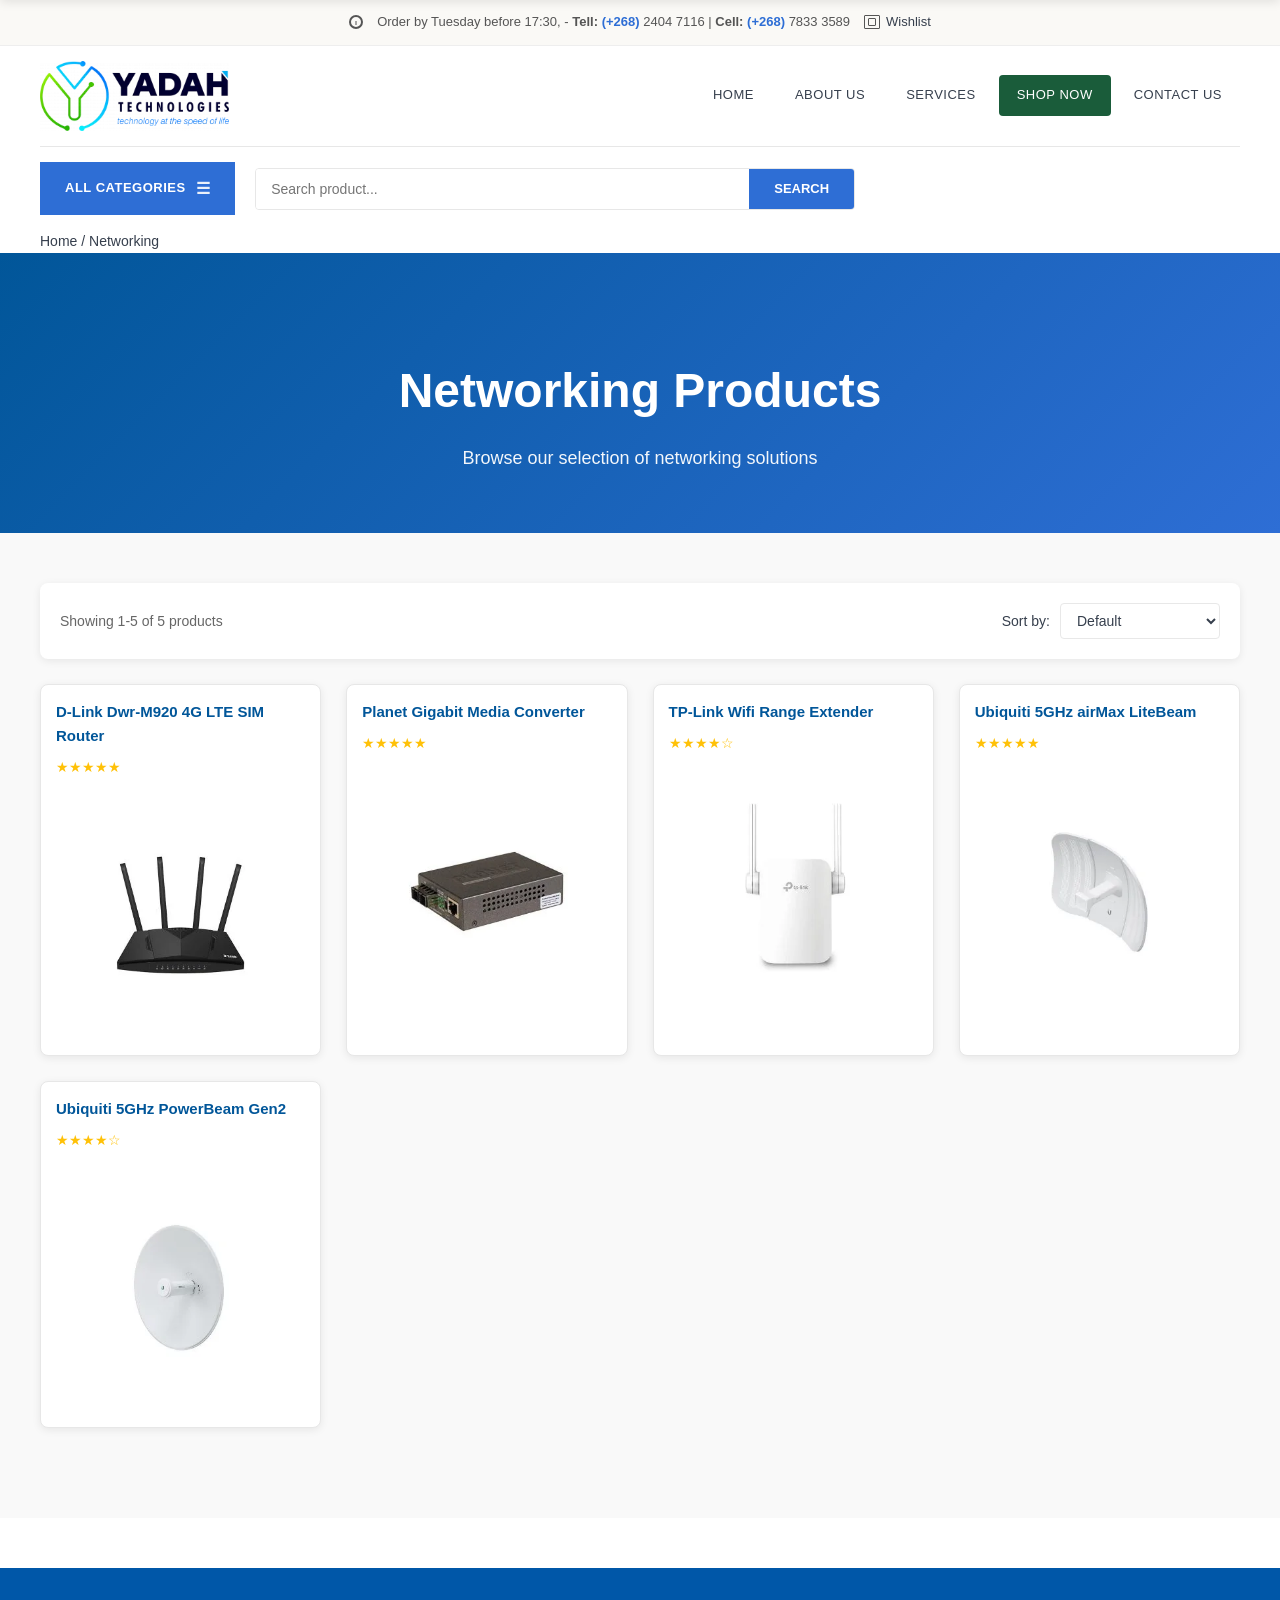
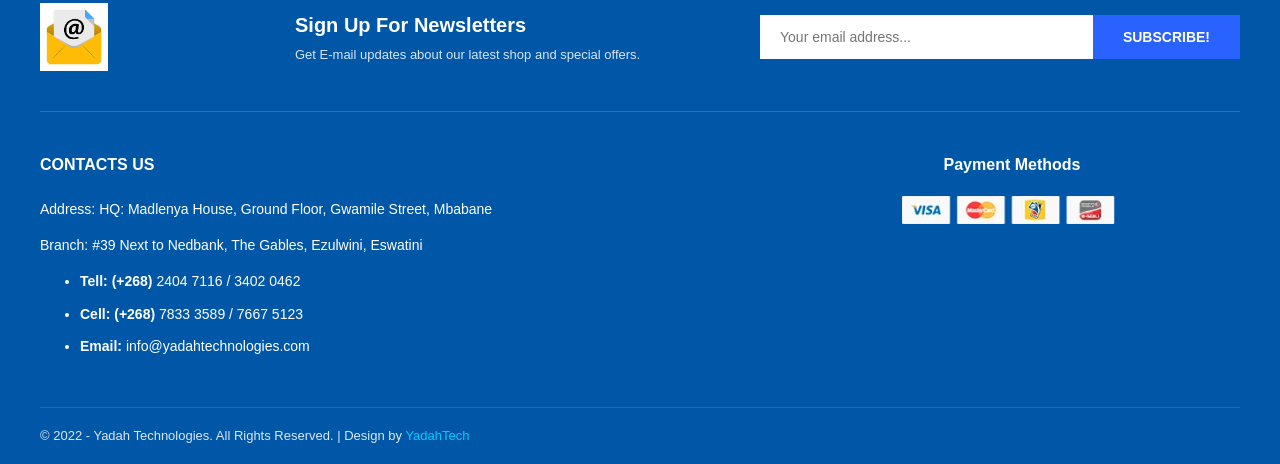
<file: category-networking.html>
<!DOCTYPE html>
<html lang="en">
<head>
  <meta charset="UTF-8">
  <meta name="viewport" content="width=device-width, initial-scale=1.0">
  <title>Networking – Yadah Technologies</title>
  <link rel="stylesheet" href="assets/css/main.css">
  <link rel="stylesheet" href="assets/css/shop.css">
</head>
<body>
  <div class="wrapper">
    <div class="page-wrapper">

      <!-- Top Bar -->
      <div class="top-bar">
        <div class="container">
          <div class="top-bar-inner">
            <div class="top-bar-left">
              <span class="top-bar-icon top-bar-clock"></span>
              <span class="top-bar-message">
                Order by Tuesday before 17:30,
                <span class="top-bar-contact">
                  - <strong>Tell:</strong> <strong class="phone">(+268)</strong> 2404 7116 | <strong>Cell:</strong> <strong class="phone">(+268)</strong> 7833 3589
                </span>
              </span>
              <a href="#" class="top-bar-wishlist"><span class="top-bar-icon top-bar-wishlist-icon"></span> Wishlist</a>
            </div>
          </div>
        </div>
      </div>

      <!-- Sticky Header (Scroll) -->
      <div class="sticky-header" id="stickyHeader">
        <div class="container">
          <div class="sticky-header-content">
            <div class="sticky-logo">
              <a href="index.html">
                <img src="images/digi.webp" alt="Digitech" class="sticky-logo-img">
              </a>
            </div>
            <nav class="sticky-nav">
              <ul>
                <li><a href="index.html">HOME</a></li>
                <li><a href="about-us.html">ABOUT US</a></li>
                <li><a href="services.html">SERVICES</a></li>
                <li><a href="shop.html">SHOP NOW</a></li>
                <li><a href="contact.html">CONTACT US</a></li>
              </ul>
            </nav>
          </div>
        </div>
      </div>

      <!-- Header -->
      <header class="header-container">
        <div class="container">
          <div class="header-main">
            <div class="logo">
              <a href="index.html">
                <img src="assets/images/logo.png" alt="Yadah Technologies" class="logo-img">
              </a>
            </div>
            <button class="menu-toggle" aria-label="Menu">☰</button>
            <nav class="main-nav">
              <ul>
                <li><a href="index.html">HOME</a></li>
                <li><a href="about-us.html">ABOUT US</a></li>
                <li><a href="services.html">SERVICES</a></li>
                <li class="current"><a href="shop.html">SHOP NOW</a></li>
                <li><a href="contact.html">CONTACT US</a></li>
              </ul>
            </nav>
          </div>

          <!-- Categories & Search -->
          <div class="header-bottom">
            <div class="header-bottom-inner">
              <div class="categories-menu">
                <div class="catemenu-toggler-wrapper">
                  <span class="catemenu-toggler"><span>ALL CATEGORIES</span><span class="catemenu-icon">☰</span></span>
                  <ul class="categories-dropdown">
                    <li><a href="category-security.html">Security</a></li>
                    <li><a href="#">CCTV Security</a></li>
                    <li><a href="category-notebooks.html">NOTEBOOKS & TABLET PC'S</a></li>
                    <li><a href="category-networking.html">NETWORKING</a></li>
                    <li><a href="#">SERVERS</a></li>
                    <li><a href="category-accessories.html">COMPUTER & CELLPHONE ACCESSORIES</a></li>
                    <li><a href="#">SOFTWARE</a></li>
                    <li><a href="category-printers.html">PRINTERS & CONSUMABLES</a></li>
                    <li><a href="#">CONSUMER ELECTRONICS</a></li>
                  </ul>
                </div>
              </div>
              <div class="header-search">
                <form class="search-form" action="#" method="get">
                  <input type="text" name="s" placeholder="Search product...">
                  <button type="submit">SEARCH</button>
                </form>
              </div>
            </div>
          </div>
        </div>
      </header>

      <!-- Breadcrumb -->
      <section class="breadcrumb-section">
        <div class="container">
          <div class="breadcrumb">
            <a href="index.html">Home</a>
            <span class="breadcrumb-separator">/</span>
            <span>Networking</span>
          </div>
        </div>
      </section>

      <!-- Main Content -->
      <div class="main-container shop-page">
        <div class="shop-container">

          <!-- Shop Header -->
          <section class="shop-header">
            <div class="container">
              <h1 class="page-title">Networking Products</h1>
              <p class="shop-subtitle">Browse our selection of networking solutions</p>
            </div>
          </section>

          <!-- Shop Content -->
          <section class="shop-content-section">
            <div class="container">
              <div class="shop-layout">

                <!-- Products Grid -->
                <div class="shop-products">
                  <!-- Products Filter Bar -->
                  <div class="products-filter-bar">
                    <div class="filter-left">
                      <span class="product-count">Showing 1-5 of 5 products</span>
                    </div>
                    <div class="filter-right">
                      <label for="sort">Sort by:</label>
                      <select id="sort" class="sort-select">
                        <option value="">Default</option>
                        <option value="price-low-high">Price: Low to High</option>
                        <option value="price-high-low">Price: High to Low</option>
                        <option value="name">Name: A to Z</option>
                        <option value="rating">By Rating</option>
                        <option value="newest">Newest</option>
                      </select>
                    </div>
                  </div>

                  <!-- Products Grid -->
                  <div class="products-grid" id="page-1">

                    <!-- Product 1 - sss12 -->
                    <div class="product-card">
                      <h3 class="product-name"><a href="#">D-Link Dwr-M920 4G LTE SIM Router</a></h3>
                      <div class="product-rating">
                        <span class="stars">★★★★★</span>
                      </div>
                      <div class="product-image-wrapper">
                        <img src="images/sss12.webp" alt="D-Link Dwr-M920 4G LTE SIM Router" class="product-image">
                      </div>
                    </div>

                    <!-- Product 2 - sss33 -->
                    <div class="product-card">
                      <h3 class="product-name"><a href="#">Planet Gigabit Media Converter</a></h3>
                      <div class="product-rating">
                        <span class="stars">★★★★★</span>
                      </div>
                      <div class="product-image-wrapper">
                        <img src="images/sss33.webp" alt="Planet Gigabit Media Converter" class="product-image">
                      </div>
                    </div>

                    <!-- Product 3 - sss38 -->
                    <div class="product-card">
                      <h3 class="product-name"><a href="#">TP-Link Wifi Range Extender</a></h3>
                      <div class="product-rating">
                        <span class="stars">★★★★☆</span>
                      </div>
                      <div class="product-image-wrapper">
                        <img src="images/sss38.webp" alt="TP-Link Wifi Range Extender" class="product-image">
                      </div>
                    </div>

                    <!-- Product 4 - sss40 -->
                    <div class="product-card">
                      <h3 class="product-name"><a href="#">Ubiquiti 5GHz airMax LiteBeam</a></h3>
                      <div class="product-rating">
                        <span class="stars">★★★★★</span>
                      </div>
                      <div class="product-image-wrapper">
                        <img src="images/sss40.webp" alt="Ubiquiti 5GHz airMax LiteBeam" class="product-image">
                      </div>
                    </div>

                    <!-- Product 5 - sss41 -->
                    <div class="product-card">
                      <h3 class="product-name"><a href="#">Ubiquiti 5GHz PowerBeam Gen2</a></h3>
                      <div class="product-rating">
                        <span class="stars">★★★★☆</span>
                      </div>
                      <div class="product-image-wrapper">
                        <img src="images/sss41.webp" alt="Ubiquiti 5GHz PowerBeam Gen2" class="product-image">
                      </div>
                    </div>

                  </div>

                </div>
              </div>
            </div>
          </section>

        </div>
      </div>

      <!-- Footer -->
      <footer class="footer">
        <div class="container">
          <!-- Newsletter -->
          <div class="footer-newsletter">
            <div class="newsletter-icon"><img src="images/email2.jpg"  class="section-image" style="max-width:30%;height:auto;" /></div>
            <div class="newsletter-text">
              <strong>Sign Up For Newsletters</strong>
              <p>Get E-mail updates about our latest shop and special offers.</p>
            </div>
            <form class="newsletter-form" action="#" method="post">
              <input type="email" name="email" placeholder="Your email address..." required>
              <button type="submit">SUBSCRIBE!</button>
            </form>
          </div>
          <div class="footer-inner">
            <div class="footer-grid">
              <div class="footer-contact-block">
                <div class="footer-title">
                  <h3>CONTACTS US</h3>
                </div>
                <p><span class="title">Address: HQ: Madlenya House, Ground Floor, Gwamile Street, Mbabane</span></p>
                <p>Branch: #39 Next to Nedbank, The Gables, Ezulwini, Eswatini</p>
                <ul class="footer-contact">
                  <li><strong>Tell: (+268)</strong> 2404 7116 / 3402 0462</li>
                  <li><strong>Cell: (+268)</strong> 7833 3589 / 7667 5123</li>
                  <li><strong>Email:</strong> info@yadahtechnologies.com</li>
                </ul>
              </div>
              <div class="footer-payment-block">
                <h3>Payment Methods</h3>
                <div class="footer-payment-logos">
                  <img src="images/payment.webp" alt="Payment methods">
                </div>
              </div>
            </div>
          </div>
          <div class="footer-copyright">
            <p>© 2022 - Yadah Technologies. All Rights Reserved. | Design by <span class="design-by">YadahTech</span></p>
          </div>
        </div>
      </footer>

    </div>
  </div>

  <script src="assets/js/main.js"></script>
  <script>
    // Sticky Header Scroll Handler with Active Tab Highlighting
    const stickyHeader = document.getElementById('stickyHeader');
    
    if (stickyHeader) {
      const currentPage = window.location.pathname.split('/').pop() || 'index.html';
      const stickyNavLinks = stickyHeader.querySelectorAll('.sticky-nav a');
      
      stickyNavLinks.forEach(link => {
        link.parentElement.classList.remove('current');
        if (link.getAttribute('href') === currentPage || 
            (currentPage === '' && link.getAttribute('href') === 'index.html')) {
          link.parentElement.classList.add('current');
        }
      });

      window.addEventListener('scroll', function() {
        if (window.scrollY > 200) {
          stickyHeader.classList.add('show');
        } else {
          stickyHeader.classList.remove('show');
        }
      }, { passive: true });
    }
  </script>
</body>
</html>
</file>
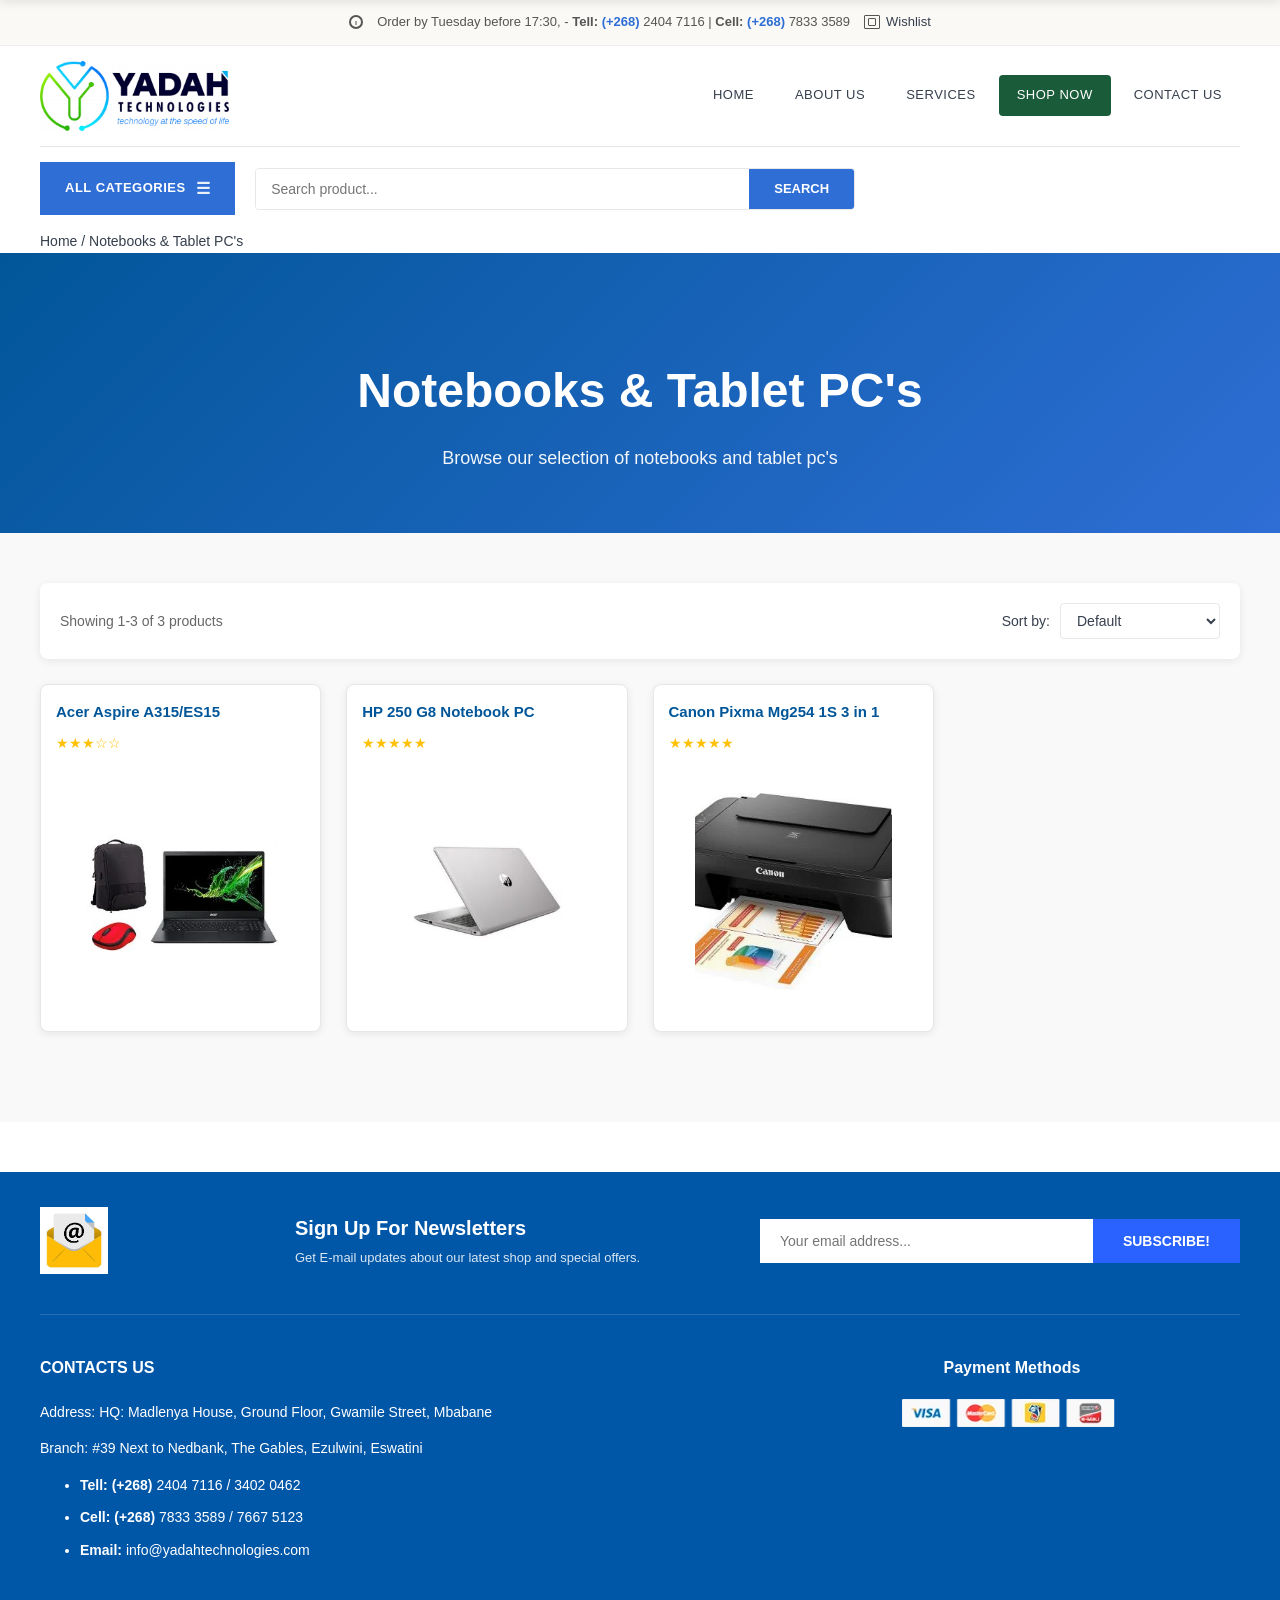
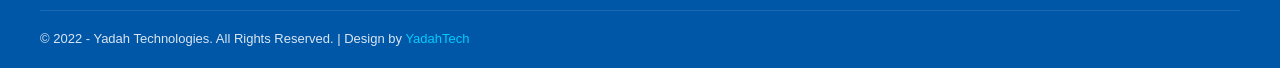
<file: category-notebooks.html>
<!DOCTYPE html>
<html lang="en">
<head>
  <meta charset="UTF-8">
  <meta name="viewport" content="width=device-width, initial-scale=1.0">
  <title>Notebooks & Tablet PC's – Yadah Technologies</title>
  <link rel="stylesheet" href="assets/css/main.css">
  <link rel="stylesheet" href="assets/css/shop.css">
</head>
<body>
  <div class="wrapper">
    <div class="page-wrapper">

      <!-- Top Bar -->
      <div class="top-bar">
        <div class="container">
          <div class="top-bar-inner">
            <div class="top-bar-left">
              <span class="top-bar-icon top-bar-clock"></span>
              <span class="top-bar-message">
                Order by Tuesday before 17:30,
                <span class="top-bar-contact">
                  - <strong>Tell:</strong> <strong class="phone">(+268)</strong> 2404 7116 | <strong>Cell:</strong> <strong class="phone">(+268)</strong> 7833 3589
                </span>
              </span>
              <a href="#" class="top-bar-wishlist"><span class="top-bar-icon top-bar-wishlist-icon"></span> Wishlist</a>
            </div>
          </div>
        </div>
      </div>

      <!-- Sticky Header (Scroll) -->
      <div class="sticky-header" id="stickyHeader">
        <div class="container">
          <div class="sticky-header-content">
            <div class="sticky-logo">
              <a href="index.html">
                <img src="images/digi.webp" alt="Digitech" class="sticky-logo-img">
              </a>
            </div>
            <nav class="sticky-nav">
              <ul>
                <li><a href="index.html">HOME</a></li>
                <li><a href="about-us.html">ABOUT US</a></li>
                <li><a href="services.html">SERVICES</a></li>
                <li><a href="shop.html">SHOP NOW</a></li>
                <li><a href="contact.html">CONTACT US</a></li>
              </ul>
            </nav>
          </div>
        </div>
      </div>

      <!-- Header -->
      <header class="header-container">
        <div class="container">
          <div class="header-main">
            <div class="logo">
              <a href="index.html">
                <img src="assets/images/logo.png" alt="Yadah Technologies" class="logo-img">
              </a>
            </div>
            <button class="menu-toggle" aria-label="Menu">☰</button>
            <nav class="main-nav">
              <ul>
                <li><a href="index.html">HOME</a></li>
                <li><a href="about-us.html">ABOUT US</a></li>
                <li><a href="services.html">SERVICES</a></li>
                <li class="current"><a href="shop.html">SHOP NOW</a></li>
                <li><a href="contact.html">CONTACT US</a></li>
              </ul>
            </nav>
          </div>

          <!-- Categories & Search -->
          <div class="header-bottom">
            <div class="header-bottom-inner">
              <div class="categories-menu">
                <div class="catemenu-toggler-wrapper">
                  <span class="catemenu-toggler"><span>ALL CATEGORIES</span><span class="catemenu-icon">☰</span></span>
                  <ul class="categories-dropdown">
                    <li><a href="category-security.html">Security</a></li>
                    <li><a href="#">CCTV Security</a></li>
                    <li><a href="category-notebooks.html">NOTEBOOKS & TABLET PC'S</a></li>
                    <li><a href="category-networking.html">NETWORKING</a></li>
                    <li><a href="#">SERVERS</a></li>
                    <li><a href="category-accessories.html">COMPUTER & CELLPHONE ACCESSORIES</a></li>
                    <li><a href="#">SOFTWARE</a></li>
                    <li><a href="category-printers.html">PRINTERS & CONSUMABLES</a></li>
                    <li><a href="#">CONSUMER ELECTRONICS</a></li>
                  </ul>
                </div>
              </div>
              <div class="header-search">
                <form class="search-form" action="#" method="get">
                  <input type="text" name="s" placeholder="Search product...">
                  <button type="submit">SEARCH</button>
                </form>
              </div>
            </div>
          </div>
        </div>
      </header>

      <!-- Breadcrumb -->
      <section class="breadcrumb-section">
        <div class="container">
          <div class="breadcrumb">
            <a href="index.html">Home</a>
            <span class="breadcrumb-separator">/</span>
            <span>Notebooks & Tablet PC's</span>
          </div>
        </div>
      </section>

      <!-- Main Content -->
      <div class="main-container shop-page">
        <div class="shop-container">

          <!-- Shop Header -->
          <section class="shop-header">
            <div class="container">
              <h1 class="page-title">Notebooks & Tablet PC's</h1>
              <p class="shop-subtitle">Browse our selection of notebooks and tablet pc's</p>
            </div>
          </section>

          <!-- Shop Content -->
          <section class="shop-content-section">
            <div class="container">
              <div class="shop-layout">

                <!-- Products Grid -->
                <div class="shop-products">
                  <!-- Products Filter Bar -->
                  <div class="products-filter-bar">
                    <div class="filter-left">
                      <span class="product-count">Showing 1-3 of 3 products</span>
                    </div>
                    <div class="filter-right">
                      <label for="sort">Sort by:</label>
                      <select id="sort" class="sort-select">
                        <option value="">Default</option>
                        <option value="price-low-high">Price: Low to High</option>
                        <option value="price-high-low">Price: High to Low</option>
                        <option value="name">Name: A to Z</option>
                        <option value="rating">By Rating</option>
                        <option value="newest">Newest</option>
                      </select>
                    </div>
                  </div>

                  <!-- Products Grid -->
                  <div class="products-grid" id="page-1">

                    <!-- Product 1 - sss1 -->
                    <div class="product-card">
                      <h3 class="product-name"><a href="#">Acer Aspire A315/ES15</a></h3>
                      <div class="product-rating">
                        <span class="stars">★★★☆☆</span>
                      </div>
                      <div class="product-image-wrapper">
                        <img src="images/sss1.webp" alt="Acer Aspire A315/ES15" class="product-image">
                      </div>
                    </div>

                    <!-- Product 2 - sss24 -->
                    <div class="product-card">
                      <h3 class="product-name"><a href="#">HP 250 G8 Notebook PC</a></h3>
                      <div class="product-rating">
                        <span class="stars">★★★★★</span>
                      </div>
                      <div class="product-image-wrapper">
                        <img src="images/sss24.webp" alt="HP 250 G8 Notebook PC" class="product-image">
                      </div>
                    </div>

                    <!-- Product 3 - sss7 -->
                    <div class="product-card">
                      <h3 class="product-name"><a href="#">Canon Pixma Mg254 1S 3 in 1</a></h3>
                      <div class="product-rating">
                        <span class="stars">★★★★★</span>
                      </div>
                      <div class="product-image-wrapper">
                        <img src="images/sss7.webp" alt="Canon Pixma Mg254 1S 3 in 1" class="product-image">
                      </div>
                    </div>

                  </div>

                </div>
              </div>
            </div>
          </section>

        </div>
      </div>

      <!-- Footer -->
      <footer class="footer">
        <div class="container">
          <!-- Newsletter -->
          <div class="footer-newsletter">
            <div class="newsletter-icon"><img src="images/email2.jpg"  class="section-image" style="max-width:30%;height:auto;" /></div>
            <div class="newsletter-text">
              <strong>Sign Up For Newsletters</strong>
              <p>Get E-mail updates about our latest shop and special offers.</p>
            </div>
            <form class="newsletter-form" action="#" method="post">
              <input type="email" name="email" placeholder="Your email address..." required>
              <button type="submit">SUBSCRIBE!</button>
            </form>
          </div>
          <div class="footer-inner">
            <div class="footer-grid">
              <div class="footer-contact-block">
                <div class="footer-title">
                  <h3>CONTACTS US</h3>
                </div>
                <p><span class="title">Address: HQ: Madlenya House, Ground Floor, Gwamile Street, Mbabane</span></p>
                <p>Branch: #39 Next to Nedbank, The Gables, Ezulwini, Eswatini</p>
                <ul class="footer-contact">
                  <li><strong>Tell: (+268)</strong> 2404 7116 / 3402 0462</li>
                  <li><strong>Cell: (+268)</strong> 7833 3589 / 7667 5123</li>
                  <li><strong>Email:</strong> info@yadahtechnologies.com</li>
                </ul>
              </div>
              <div class="footer-payment-block">
                <h3>Payment Methods</h3>
                <div class="footer-payment-logos">
                  <img src="images/payment.webp" alt="Payment methods">
                </div>
              </div>
            </div>
          </div>
          <div class="footer-copyright">
            <p>© 2022 - Yadah Technologies. All Rights Reserved. | Design by <span class="design-by">YadahTech</span></p>
          </div>
        </div>
      </footer>

    </div>
  </div>

  <script src="assets/js/main.js"></script>
  <script>
    // Sticky Header Scroll Handler with Active Tab Highlighting
    const stickyHeader = document.getElementById('stickyHeader');
    
    if (stickyHeader) {
      const currentPage = window.location.pathname.split('/').pop() || 'index.html';
      const stickyNavLinks = stickyHeader.querySelectorAll('.sticky-nav a');
      
      stickyNavLinks.forEach(link => {
        link.parentElement.classList.remove('current');
        if (link.getAttribute('href') === currentPage || 
            (currentPage === '' && link.getAttribute('href') === 'index.html')) {
          link.parentElement.classList.add('current');
        }
      });

      window.addEventListener('scroll', function() {
        if (window.scrollY > 200) {
          stickyHeader.classList.add('show');
        } else {
          stickyHeader.classList.remove('show');
        }
      }, { passive: true });
    }
  </script>
</body>
</html>
</file>
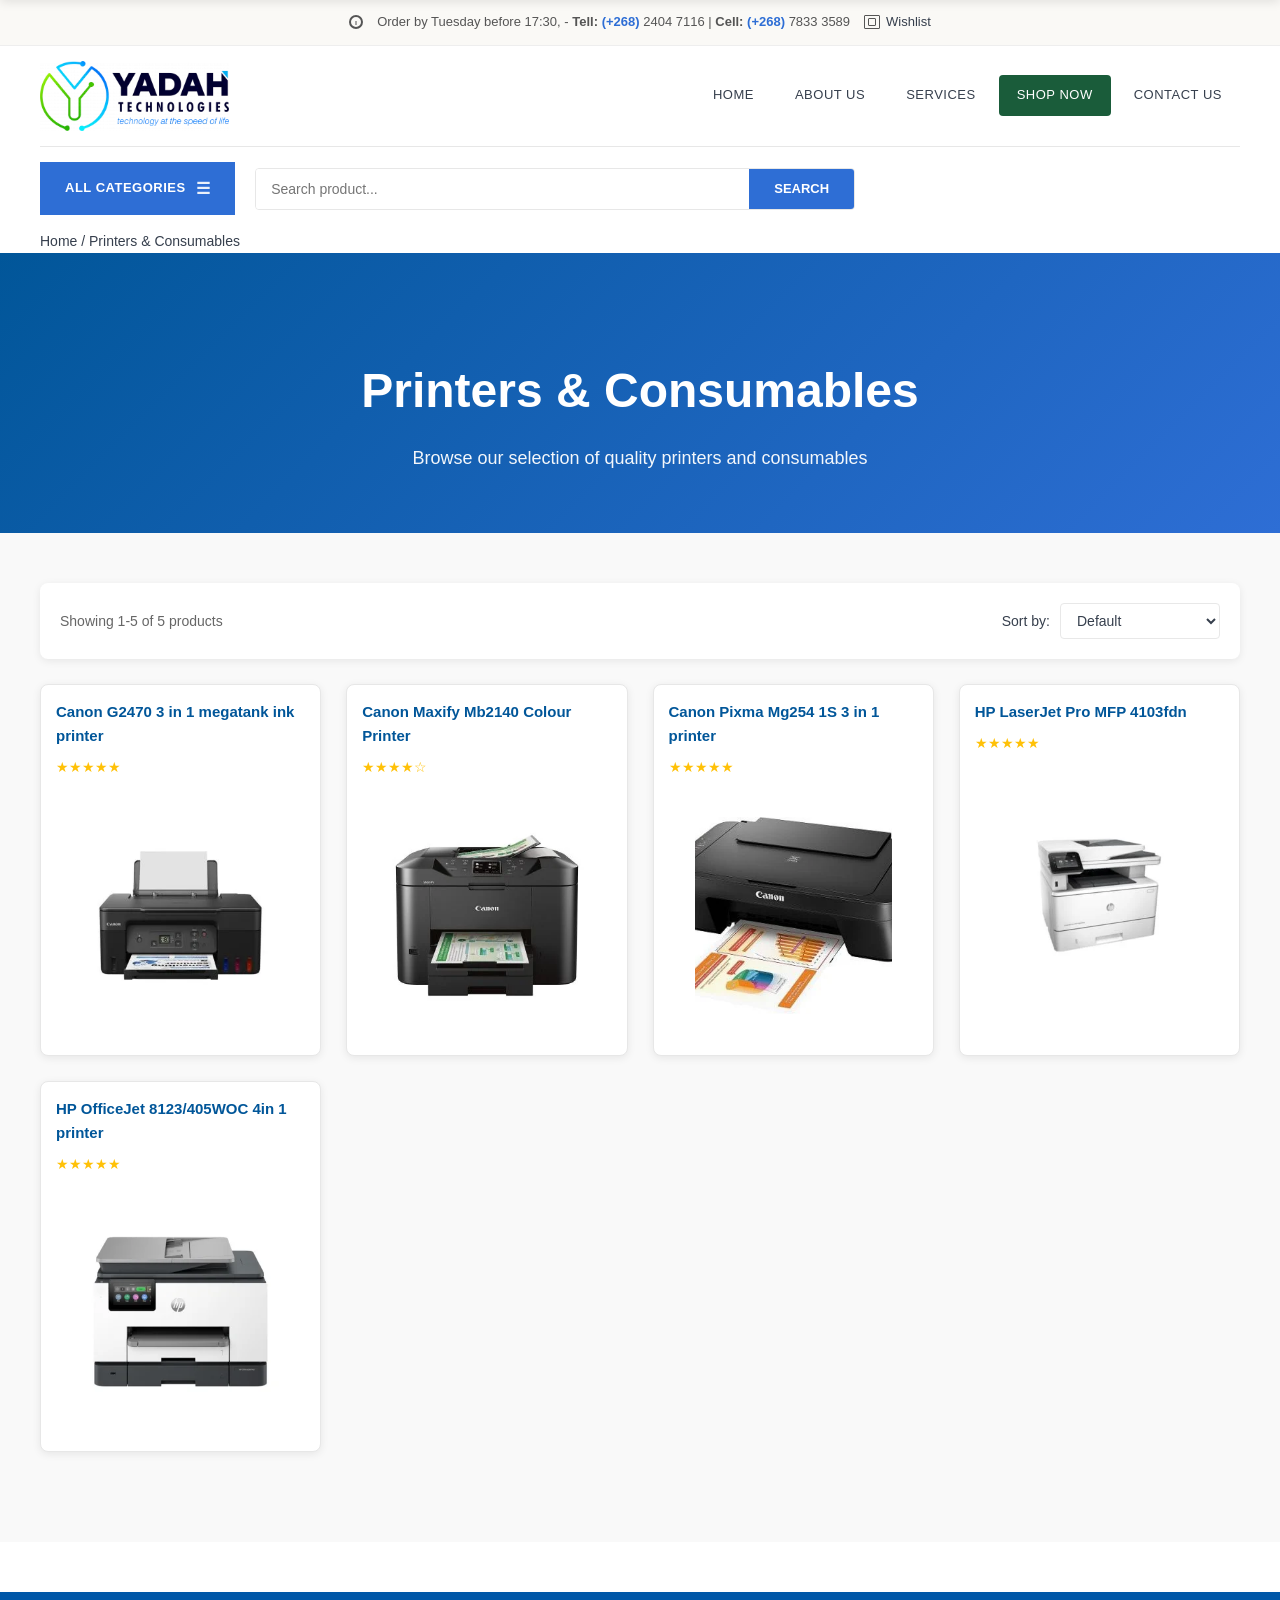
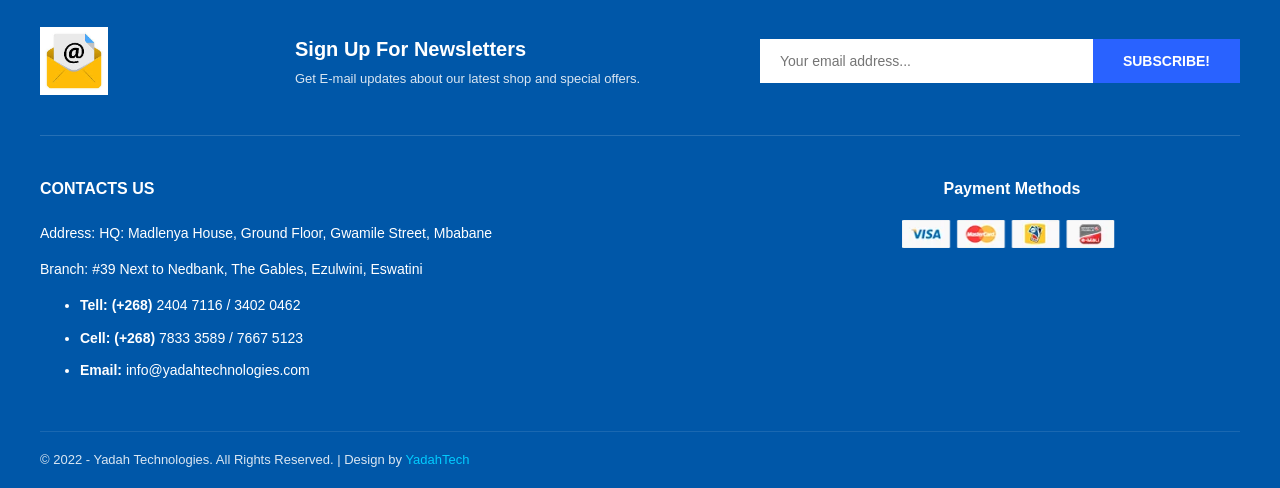
<file: category-printers.html>
<!DOCTYPE html>
<html lang="en">
<head>
  <meta charset="UTF-8">
  <meta name="viewport" content="width=device-width, initial-scale=1.0">
  <title>Printers & Consumables – Yadah Technologies</title>
  <link rel="stylesheet" href="assets/css/main.css">
  <link rel="stylesheet" href="assets/css/shop.css">
</head>
<body>
  <div class="wrapper">
    <div class="page-wrapper">

      <!-- Top Bar -->
      <div class="top-bar">
        <div class="container">
          <div class="top-bar-inner">
            <div class="top-bar-left">
              <span class="top-bar-icon top-bar-clock"></span>
              <span class="top-bar-message">
                Order by Tuesday before 17:30,
                <span class="top-bar-contact">
                  - <strong>Tell:</strong> <strong class="phone">(+268)</strong> 2404 7116 | <strong>Cell:</strong> <strong class="phone">(+268)</strong> 7833 3589
                </span>
              </span>
              <a href="#" class="top-bar-wishlist"><span class="top-bar-icon top-bar-wishlist-icon"></span> Wishlist</a>
            </div>
          </div>
        </div>
      </div>

      <!-- Sticky Header (Scroll) -->
      <div class="sticky-header" id="stickyHeader">
        <div class="container">
          <div class="sticky-header-content">
            <div class="sticky-logo">
              <a href="index.html">
                <img src="images/digi.webp" alt="Digitech" class="sticky-logo-img">
              </a>
            </div>
            <nav class="sticky-nav">
              <ul>
                <li><a href="index.html">HOME</a></li>
                <li><a href="about-us.html">ABOUT US</a></li>
                <li><a href="services.html">SERVICES</a></li>
                <li><a href="shop.html">SHOP NOW</a></li>
                <li><a href="contact.html">CONTACT US</a></li>
              </ul>
            </nav>
          </div>
        </div>
      </div>

      <!-- Header -->
      <header class="header-container">
        <div class="container">
          <div class="header-main">
            <div class="logo">
              <a href="index.html">
                <img src="assets/images/logo.png" alt="Yadah Technologies" class="logo-img">
              </a>
            </div>
            <button class="menu-toggle" aria-label="Menu">☰</button>
            <nav class="main-nav">
              <ul>
                <li><a href="index.html">HOME</a></li>
                <li><a href="about-us.html">ABOUT US</a></li>
                <li><a href="services.html">SERVICES</a></li>
                <li class="current"><a href="shop.html">SHOP NOW</a></li>
                <li><a href="contact.html">CONTACT US</a></li>
              </ul>
            </nav>
          </div>

          <!-- Categories & Search -->
          <div class="header-bottom">
            <div class="header-bottom-inner">
              <div class="categories-menu">
                <div class="catemenu-toggler-wrapper">
                  <span class="catemenu-toggler"><span>ALL CATEGORIES</span><span class="catemenu-icon">☰</span></span>
                  <ul class="categories-dropdown">
                    <li><a href="category-security.html">Security</a></li>
                    <li><a href="#">CCTV Security</a></li>
                    <li><a href="category-notebooks.html">NOTEBOOKS & TABLET PC'S</a></li>
                    <li><a href="category-networking.html">NETWORKING</a></li>
                    <li><a href="#">SERVERS</a></li>
                    <li><a href="category-accessories.html">COMPUTER & CELLPHONE ACCESSORIES</a></li>
                    <li><a href="#">SOFTWARE</a></li>
                    <li><a href="category-printers.html">PRINTERS & CONSUMABLES</a></li>
                    <li><a href="#">CONSUMER ELECTRONICS</a></li>
                  </ul>
                </div>
              </div>
              <div class="header-search">
                <form class="search-form" action="#" method="get">
                  <input type="text" name="s" placeholder="Search product...">
                  <button type="submit">SEARCH</button>
                </form>
              </div>
            </div>
          </div>
        </div>
      </header>

      <!-- Breadcrumb -->
      <section class="breadcrumb-section">
        <div class="container">
          <div class="breadcrumb">
            <a href="index.html">Home</a>
            <span class="breadcrumb-separator">/</span>
            <span>Printers & Consumables</span>
          </div>
        </div>
      </section>

      <!-- Main Content -->
      <div class="main-container shop-page">
        <div class="shop-container">

          <!-- Shop Header -->
          <section class="shop-header">
            <div class="container">
              <h1 class="page-title">Printers & Consumables</h1>
              <p class="shop-subtitle">Browse our selection of quality printers and consumables</p>
            </div>
          </section>

          <!-- Shop Content -->
          <section class="shop-content-section">
            <div class="container">
              <div class="shop-layout">

                <!-- Products Grid -->
                <div class="shop-products">
                  <!-- Products Filter Bar -->
                  <div class="products-filter-bar">
                    <div class="filter-left">
                      <span class="product-count">Showing 1-5 of 5 products</span>
                    </div>
                    <div class="filter-right">
                      <label for="sort">Sort by:</label>
                      <select id="sort" class="sort-select">
                        <option value="">Default</option>
                        <option value="price-low-high">Price: Low to High</option>
                        <option value="price-high-low">Price: High to Low</option>
                        <option value="name">Name: A to Z</option>
                        <option value="rating">By Rating</option>
                        <option value="newest">Newest</option>
                      </select>
                    </div>
                  </div>

                  <!-- Products Grid -->
                  <div class="products-grid" id="page-1">

                    <!-- Product 1 - sss5 -->
                    <div class="product-card">
                      <h3 class="product-name"><a href="#">Canon G2470 3 in 1 megatank ink printer</a></h3>
                      <div class="product-rating">
                        <span class="stars">★★★★★</span>
                      </div>
                      <div class="product-image-wrapper">
                        <img src="images/sss5.webp" alt="Canon G2470 3 in 1 megatank ink printer" class="product-image">
                      </div>
                    </div>

                    <!-- Product 2 - sss6 -->
                    <div class="product-card">
                      <h3 class="product-name"><a href="#">Canon Maxify Mb2140 Colour Printer</a></h3>
                      <div class="product-rating">
                        <span class="stars">★★★★☆</span>
                      </div>
                      <div class="product-image-wrapper">
                        <img src="images/sss6.webp" alt="Canon Maxify Mb2140 Colour Printer" class="product-image">
                      </div>
                    </div>

                    <!-- Product 3 - sss7 -->
                    <div class="product-card">
                      <h3 class="product-name"><a href="#">Canon Pixma Mg254 1S 3 in 1 printer</a></h3>
                      <div class="product-rating">
                        <span class="stars">★★★★★</span>
                      </div>
                      <div class="product-image-wrapper">
                        <img src="images/sss7.webp" alt="Canon Pixma Mg254 1S 3 in 1 printer" class="product-image">
                      </div>
                    </div>

                    <!-- Product 4 - sss25 -->
                    <div class="product-card">
                      <h3 class="product-name"><a href="#">HP LaserJet Pro MFP 4103fdn</a></h3>
                      <div class="product-rating">
                        <span class="stars">★★★★★</span>
                      </div>
                      <div class="product-image-wrapper">
                        <img src="images/sss25.webp" alt="HP LaserJet Pro MFP 4103fdn" class="product-image">
                      </div>
                    </div>

                    <!-- Product 5 - sss27 -->
                    <div class="product-card">
                      <h3 class="product-name"><a href="#">HP OfficeJet 8123/405WOC 4in 1 printer</a></h3>
                      <div class="product-rating">
                        <span class="stars">★★★★★</span>
                      </div>
                      <div class="product-image-wrapper">
                        <img src="images/sss27.webp" alt="HP OfficeJet 8123/405WOC 4in 1 printer" class="product-image">
                      </div>
                    </div>

                  </div>

                </div>
              </div>
            </div>
          </section>

        </div>
      </div>

      <!-- Footer -->
      <footer class="footer">
        <div class="container">
          <!-- Newsletter -->
          <div class="footer-newsletter">
            <div class="newsletter-icon"><img src="images/email2.jpg"  class="section-image" style="max-width:30%;height:auto;" /></div>
            <div class="newsletter-text">
              <strong>Sign Up For Newsletters</strong>
              <p>Get E-mail updates about our latest shop and special offers.</p>
            </div>
            <form class="newsletter-form" action="#" method="post">
              <input type="email" name="email" placeholder="Your email address..." required>
              <button type="submit">SUBSCRIBE!</button>
            </form>
          </div>
          <div class="footer-inner">
            <div class="footer-grid">
              <div class="footer-contact-block">
                <div class="footer-title">
                  <h3>CONTACTS US</h3>
                </div>
                <p><span class="title">Address: HQ: Madlenya House, Ground Floor, Gwamile Street, Mbabane</span></p>
                <p>Branch: #39 Next to Nedbank, The Gables, Ezulwini, Eswatini</p>
                <ul class="footer-contact">
                  <li><strong>Tell: (+268)</strong> 2404 7116 / 3402 0462</li>
                  <li><strong>Cell: (+268)</strong> 7833 3589 / 7667 5123</li>
                  <li><strong>Email:</strong> info@yadahtechnologies.com</li>
                </ul>
              </div>
              <div class="footer-payment-block">
                <h3>Payment Methods</h3>
                <div class="footer-payment-logos">
                  <img src="images/payment.webp" alt="Payment methods">
                </div>
              </div>
            </div>
          </div>
          <div class="footer-copyright">
            <p>© 2022 - Yadah Technologies. All Rights Reserved. | Design by <span class="design-by">YadahTech</span></p>
          </div>
        </div>
      </footer>

    </div>
  </div>

  <script src="assets/js/main.js"></script>
  <script>
    // Sticky Header Scroll Handler with Active Tab Highlighting
    const stickyHeader = document.getElementById('stickyHeader');
    
    if (stickyHeader) {
      const currentPage = window.location.pathname.split('/').pop() || 'index.html';
      const stickyNavLinks = stickyHeader.querySelectorAll('.sticky-nav a');
      
      stickyNavLinks.forEach(link => {
        link.parentElement.classList.remove('current');
        if (link.getAttribute('href') === currentPage || 
            (currentPage === '' && link.getAttribute('href') === 'index.html')) {
          link.parentElement.classList.add('current');
        }
      });

      window.addEventListener('scroll', function() {
        if (window.scrollY > 200) {
          stickyHeader.classList.add('show');
        } else {
          stickyHeader.classList.remove('show');
        }
      }, { passive: true });
    }
  </script>
</body>
</html>
</file>
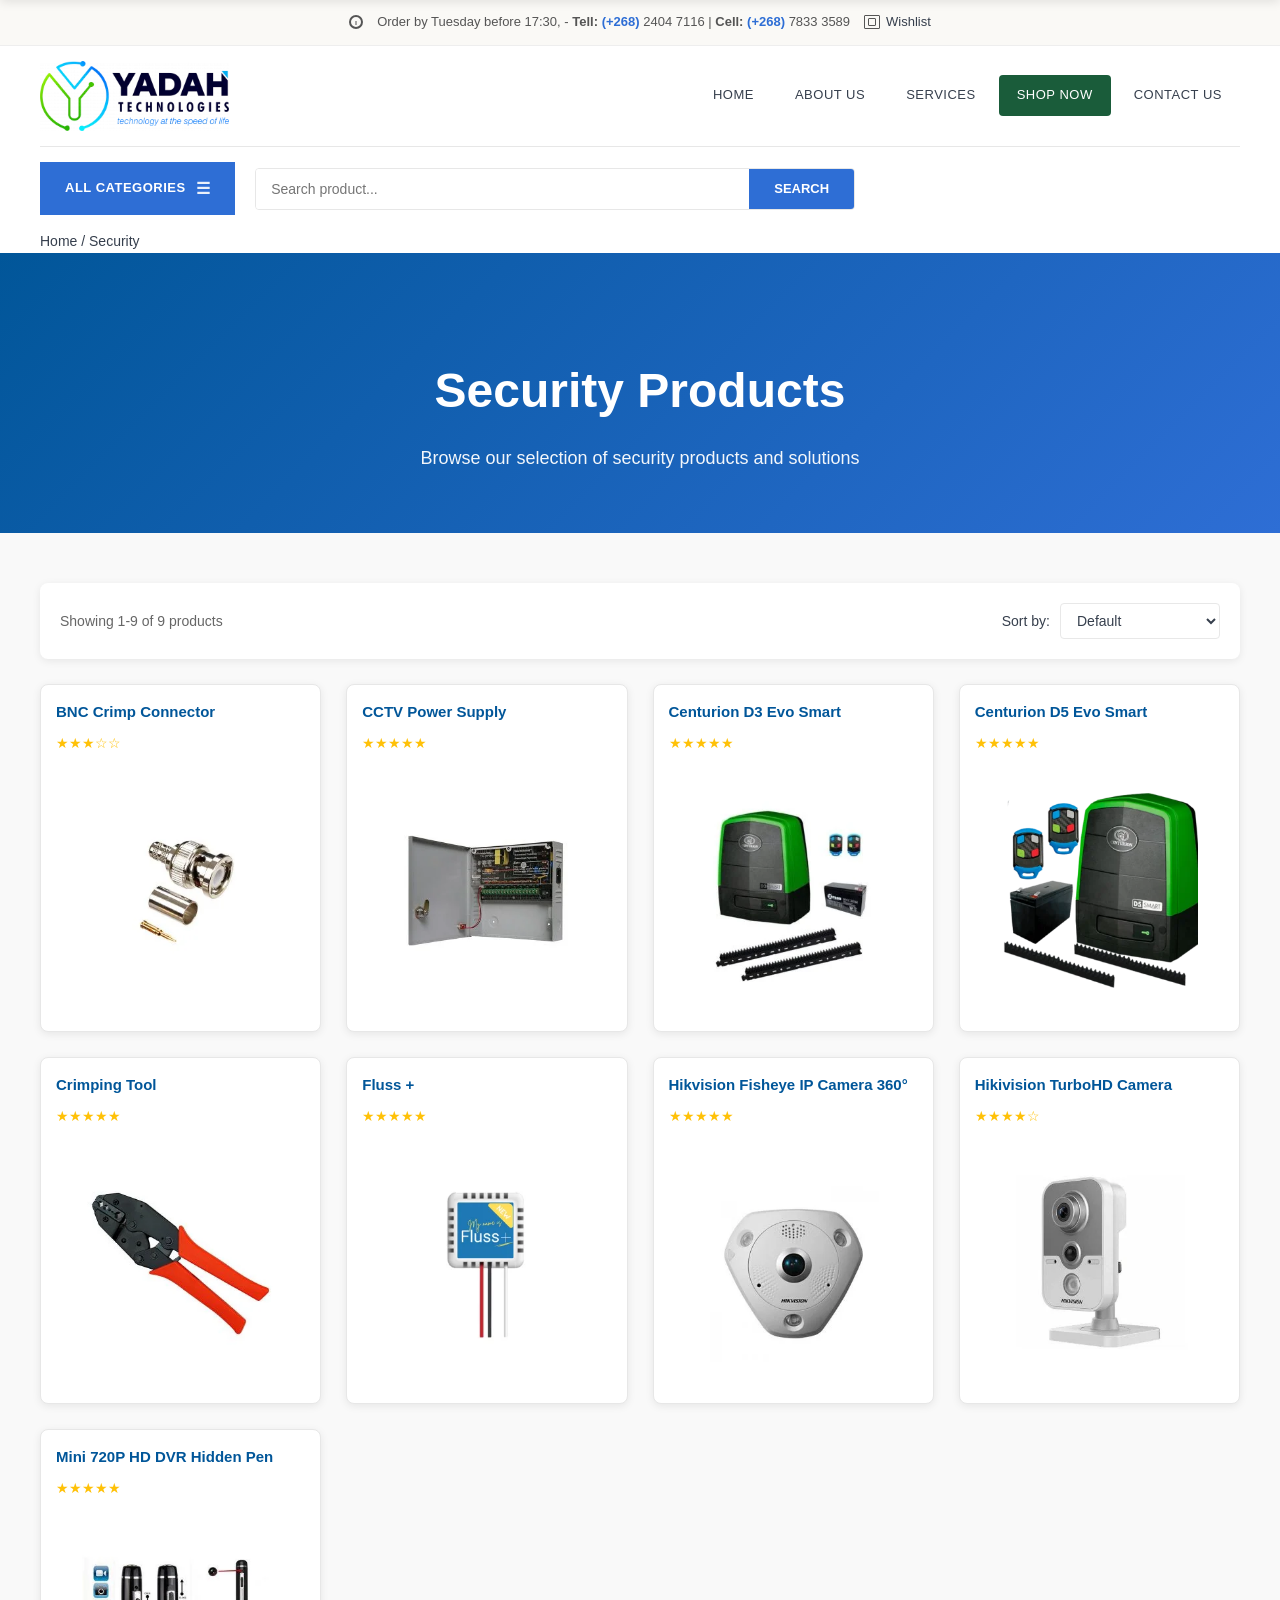
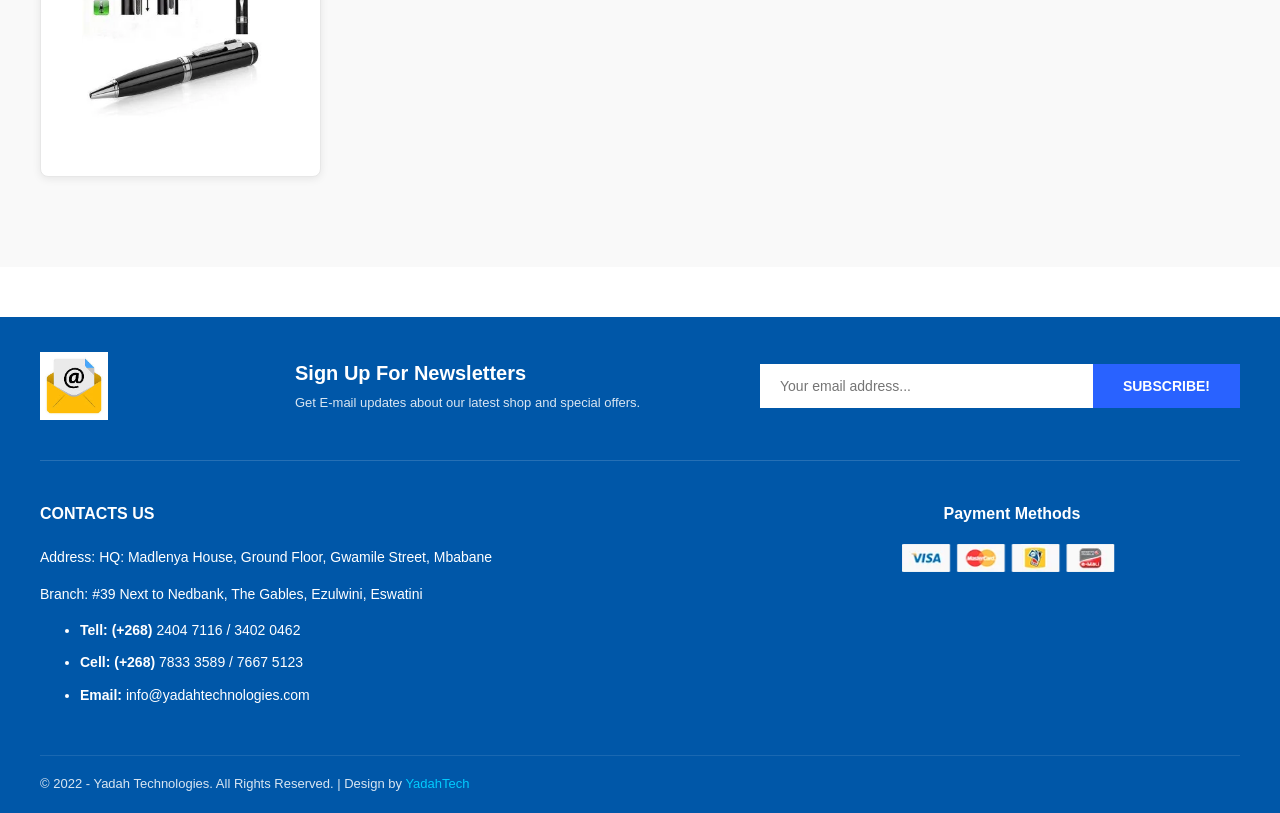
<file: category-security.html>
<!DOCTYPE html>
<html lang="en">
<head>
  <meta charset="UTF-8">
  <meta name="viewport" content="width=device-width, initial-scale=1.0">
  <title>Security – Yadah Technologies</title>
  <link rel="stylesheet" href="assets/css/main.css">
  <link rel="stylesheet" href="assets/css/shop.css">
</head>
<body>
  <div class="wrapper">
    <div class="page-wrapper">

      <!-- Top Bar -->
      <div class="top-bar">
        <div class="container">
          <div class="top-bar-inner">
            <div class="top-bar-left">
              <span class="top-bar-icon top-bar-clock"></span>
              <span class="top-bar-message">
                Order by Tuesday before 17:30,
                <span class="top-bar-contact">
                  - <strong>Tell:</strong> <strong class="phone">(+268)</strong> 2404 7116 | <strong>Cell:</strong> <strong class="phone">(+268)</strong> 7833 3589
                </span>
              </span>
              <a href="#" class="top-bar-wishlist"><span class="top-bar-icon top-bar-wishlist-icon"></span> Wishlist</a>
            </div>
          </div>
        </div>
      </div>

      <!-- Sticky Header (Scroll) -->
      <div class="sticky-header" id="stickyHeader">
        <div class="container">
          <div class="sticky-header-content">
            <div class="sticky-logo">
              <a href="index.html">
                <img src="images/digi.webp" alt="Digitech" class="sticky-logo-img">
              </a>
            </div>
            <nav class="sticky-nav">
              <ul>
                <li><a href="index.html">HOME</a></li>
                <li><a href="about-us.html">ABOUT US</a></li>
                <li><a href="services.html">SERVICES</a></li>
                <li><a href="shop.html">SHOP NOW</a></li>
                <li><a href="contact.html">CONTACT US</a></li>
              </ul>
            </nav>
          </div>
        </div>
      </div>

      <!-- Header -->
      <header class="header-container">
        <div class="container">
          <div class="header-main">
            <div class="logo">
              <a href="index.html">
                <img src="assets/images/logo.png" alt="Yadah Technologies" class="logo-img">
              </a>
            </div>
            <button class="menu-toggle" aria-label="Menu">☰</button>
            <nav class="main-nav">
              <ul>
                <li><a href="index.html">HOME</a></li>
                <li><a href="about-us.html">ABOUT US</a></li>
                <li><a href="services.html">SERVICES</a></li>
                <li class="current"><a href="shop.html">SHOP NOW</a></li>
                <li><a href="contact.html">CONTACT US</a></li>
              </ul>
            </nav>
          </div>

          <!-- Categories & Search -->
          <div class="header-bottom">
            <div class="header-bottom-inner">
              <div class="categories-menu">
                <div class="catemenu-toggler-wrapper">
                  <span class="catemenu-toggler"><span>ALL CATEGORIES</span><span class="catemenu-icon">☰</span></span>
                  <ul class="categories-dropdown">
                    <li><a href="category-security.html">Security</a></li>
                    <li><a href="#">CCTV Security</a></li>
                    <li><a href="#">NOTEBOOKS & TABLET PC'S</a></li>
                    <li><a href="#">NETWORKING</a></li>
                    <li><a href="#">SERVERS</a></li>
                    <li><a href="#">COMPUTER & CELLPHONE ACCESSORIES</a></li>
                    <li><a href="#">SOFTWARE</a></li>
                    <li><a href="#">PRINTERS & CONSUMABLES</a></li>
                    <li><a href="#">CONSUMER ELECTRONICS</a></li>
                  </ul>
                </div>
              </div>
              <div class="header-search">
                <form class="search-form" action="#" method="get">
                  <input type="text" name="s" placeholder="Search product...">
                  <button type="submit">SEARCH</button>
                </form>
              </div>
            </div>
          </div>
        </div>
      </header>

      <!-- Breadcrumb -->
      <section class="breadcrumb-section">
        <div class="container">
          <div class="breadcrumb">
            <a href="index.html">Home</a>
            <span class="breadcrumb-separator">/</span>
            <span>Security</span>
          </div>
        </div>
      </section>

      <!-- Main Content -->
      <div class="main-container shop-page">
        <div class="shop-container">

          <!-- Shop Header -->
          <section class="shop-header">
            <div class="container">
              <h1 class="page-title">Security Products</h1>
              <p class="shop-subtitle">Browse our selection of security products and solutions</p>
            </div>
          </section>

          <!-- Shop Content -->
          <section class="shop-content-section">
            <div class="container">
              <div class="shop-layout">

                <!-- Products Grid -->
                <div class="shop-products">
                  <!-- Products Filter Bar -->
                  <div class="products-filter-bar">
                    <div class="filter-left">
                      <span class="product-count">Showing 1-9 of 9 products</span>
                    </div>
                    <div class="filter-right">
                      <label for="sort">Sort by:</label>
                      <select id="sort" class="sort-select">
                        <option value="">Default</option>
                        <option value="price-low-high">Price: Low to High</option>
                        <option value="price-high-low">Price: High to Low</option>
                        <option value="name">Name: A to Z</option>
                        <option value="rating">By Rating</option>
                        <option value="newest">Newest</option>
                      </select>
                    </div>
                  </div>

                  <!-- Products Grid -->
                  <div class="products-grid" id="page-1">

                    <!-- Product 1 - sss4 -->
                    <div class="product-card">
                      <h3 class="product-name"><a href="#">BNC Crimp Connector</a></h3>
                      <div class="product-rating">
                        <span class="stars">★★★☆☆</span>
                      </div>
                      <div class="product-image-wrapper">
                        <img src="images/sss4.webp" alt="BNC Crimp Connector" class="product-image">
                      </div>
                    </div>

                    <!-- Product 2 - sss8 -->
                    <div class="product-card">
                      <h3 class="product-name"><a href="#">CCTV Power Supply</a></h3>
                      <div class="product-rating">
                        <span class="stars">★★★★★</span>
                      </div>
                      <div class="product-image-wrapper">
                        <img src="images/sss8.webp" alt="CCTV Power Supply" class="product-image">
                      </div>
                    </div>

                    <!-- Product 3 - sss9 -->
                    <div class="product-card">
                      <h3 class="product-name"><a href="#">Centurion D3 Evo Smart</a></h3>
                      <div class="product-rating">
                        <span class="stars">★★★★★</span>
                      </div>
                      <div class="product-image-wrapper">
                        <img src="images/sss9.webp" alt="Centurion D3 Evo Smart" class="product-image">
                      </div>
                    </div>

                    <!-- Product 4 - sss10 -->
                    <div class="product-card">
                      <h3 class="product-name"><a href="#">Centurion D5 Evo Smart</a></h3>
                      <div class="product-rating">
                        <span class="stars">★★★★★</span>
                      </div>
                      <div class="product-image-wrapper">
                        <img src="images/sss10.webp" alt="Centurion D5 Evo Smart" class="product-image">
                      </div>
                    </div>

                    <!-- Product 5 - sss11 -->
                    <div class="product-card">
                      <h3 class="product-name"><a href="#">Crimping Tool</a></h3>
                      <div class="product-rating">
                        <span class="stars">★★★★★</span>
                      </div>
                      <div class="product-image-wrapper">
                        <img src="images/sss11.webp" alt="Crimping Tool" class="product-image">
                      </div>
                    </div>

                    <!-- Product 6 - sss16 -->
                    <div class="product-card">
                      <h3 class="product-name"><a href="#">Fluss +</a></h3>
                      <div class="product-rating">
                        <span class="stars">★★★★★</span>
                      </div>
                      <div class="product-image-wrapper">
                        <img src="images/sss16.webp" alt="Fluss +" class="product-image">
                      </div>
                    </div>

                    <!-- Product 7 - sss22 -->
                    <div class="product-card">
                      <h3 class="product-name"><a href="#">Hikvision Fisheye IP Camera 360°</a></h3>
                      <div class="product-rating">
                        <span class="stars">★★★★★</span>
                      </div>
                      <div class="product-image-wrapper">
                        <img src="images/sss22.webp" alt="Hikvision Fisheye IP Camera 360°" class="product-image">
                      </div>
                    </div>

                    <!-- Product 8 - sss23 -->
                    <div class="product-card">
                      <h3 class="product-name"><a href="#">Hikivision TurboHD Camera</a></h3>
                      <div class="product-rating">
                        <span class="stars">★★★★☆</span>
                      </div>
                      <div class="product-image-wrapper">
                        <img src="images/sss23.webp" alt="Hikivision TurboHD Camera" class="product-image">
                      </div>
                    </div>

                    <!-- Product 9 - sss31 -->
                    <div class="product-card">
                      <h3 class="product-name"><a href="#">Mini 720P HD DVR Hidden Pen</a></h3>
                      <div class="product-rating">
                        <span class="stars">★★★★★</span>
                      </div>
                      <div class="product-image-wrapper">
                        <img src="images/sss31.webp" alt="Mini 720P HD DVR Hidden Pen" class="product-image">
                      </div>
                    </div>

                  </div>

                </div>
              </div>
            </div>
          </section>

        </div>
      </div>

      <!-- Footer -->
      <footer class="footer">
        <div class="container">
          <!-- Newsletter -->
          <div class="footer-newsletter">
            <div class="newsletter-icon"><img src="images/email2.jpg"  class="section-image" style="max-width:30%;height:auto;" /></div>
            <div class="newsletter-text">
              <strong>Sign Up For Newsletters</strong>
              <p>Get E-mail updates about our latest shop and special offers.</p>
            </div>
            <form class="newsletter-form" action="#" method="post">
              <input type="email" name="email" placeholder="Your email address..." required>
              <button type="submit">SUBSCRIBE!</button>
            </form>
          </div>
          <div class="footer-inner">
            <div class="footer-grid">
              <div class="footer-contact-block">
                <div class="footer-title">
                  <h3>CONTACTS US</h3>
                </div>
                <p><span class="title">Address: HQ: Madlenya House, Ground Floor, Gwamile Street, Mbabane</span></p>
                <p>Branch: #39 Next to Nedbank, The Gables, Ezulwini, Eswatini</p>
                <ul class="footer-contact">
                  <li><strong>Tell: (+268)</strong> 2404 7116 / 3402 0462</li>
                  <li><strong>Cell: (+268)</strong> 7833 3589 / 7667 5123</li>
                  <li><strong>Email:</strong> info@yadahtechnologies.com</li>
                </ul>
              </div>
              <div class="footer-payment-block">
                <h3>Payment Methods</h3>
                <div class="footer-payment-logos">
                  <img src="images/payment.webp" alt="Payment methods">
                </div>
              </div>
            </div>
          </div>
          <div class="footer-copyright">
            <p>© 2022 - Yadah Technologies. All Rights Reserved. | Design by <span class="design-by">YadahTech</span></p>
          </div>
        </div>
      </footer>

    </div>
  </div>

  <!-- Local JavaScript (if needed) -->
  <script src="assets/js/main.js"></script>
  <script>
    // Sticky Header Scroll Handler with Active Tab Highlighting
    const stickyHeader = document.getElementById('stickyHeader');
    
    if (stickyHeader) {
      // Set active tab on page load
      const currentPage = window.location.pathname.split('/').pop() || 'index.html';
      const stickyNavLinks = stickyHeader.querySelectorAll('.sticky-nav a');
      
      stickyNavLinks.forEach(link => {
        link.parentElement.classList.remove('current');
        if (link.getAttribute('href') === currentPage || 
            (currentPage === '' && link.getAttribute('href') === 'index.html')) {
          link.parentElement.classList.add('current');
        }
      });

      // Scroll handler
      window.addEventListener('scroll', function() {
        // Show sticky header when scrolled down more than 200px
        if (window.scrollY > 200) {
          stickyHeader.classList.add('show');
        } else {
          stickyHeader.classList.remove('show');
        }
      }, { passive: true });
    }
  </script>
</body>
</html>
</file>
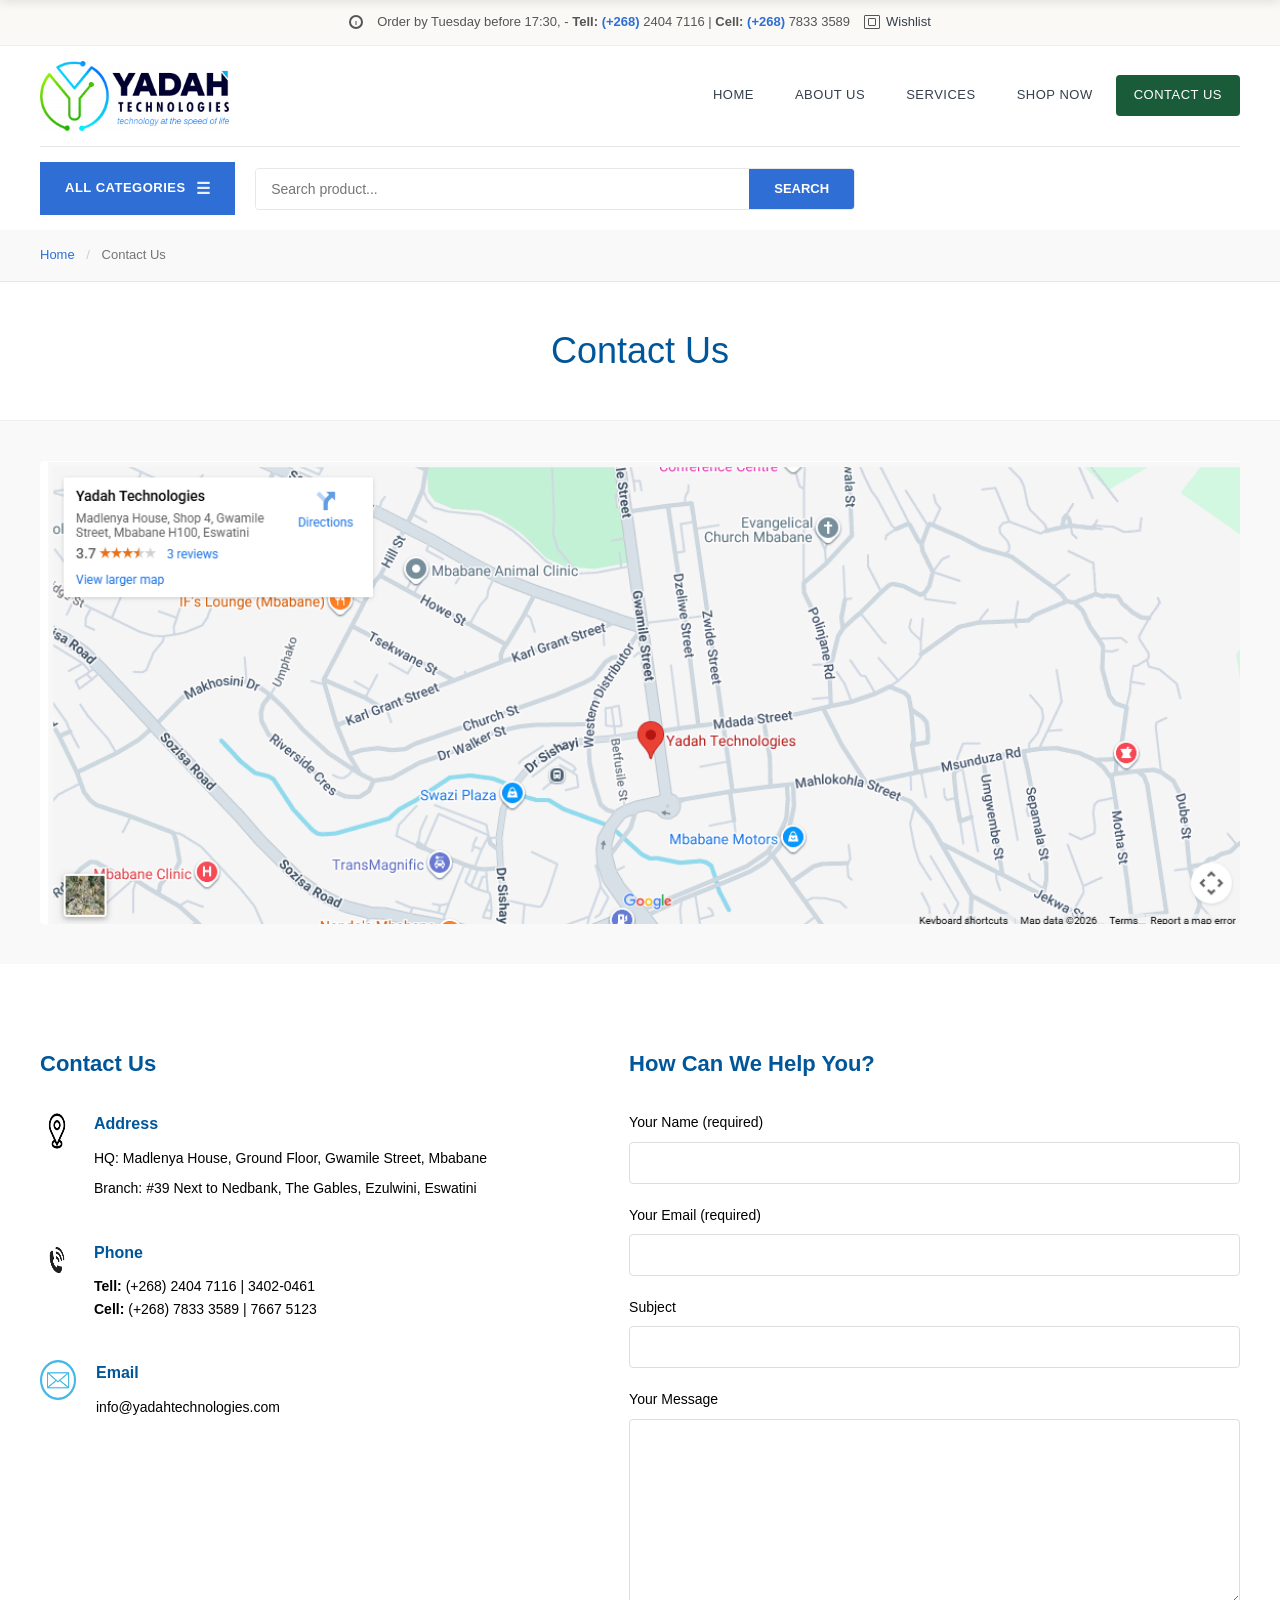
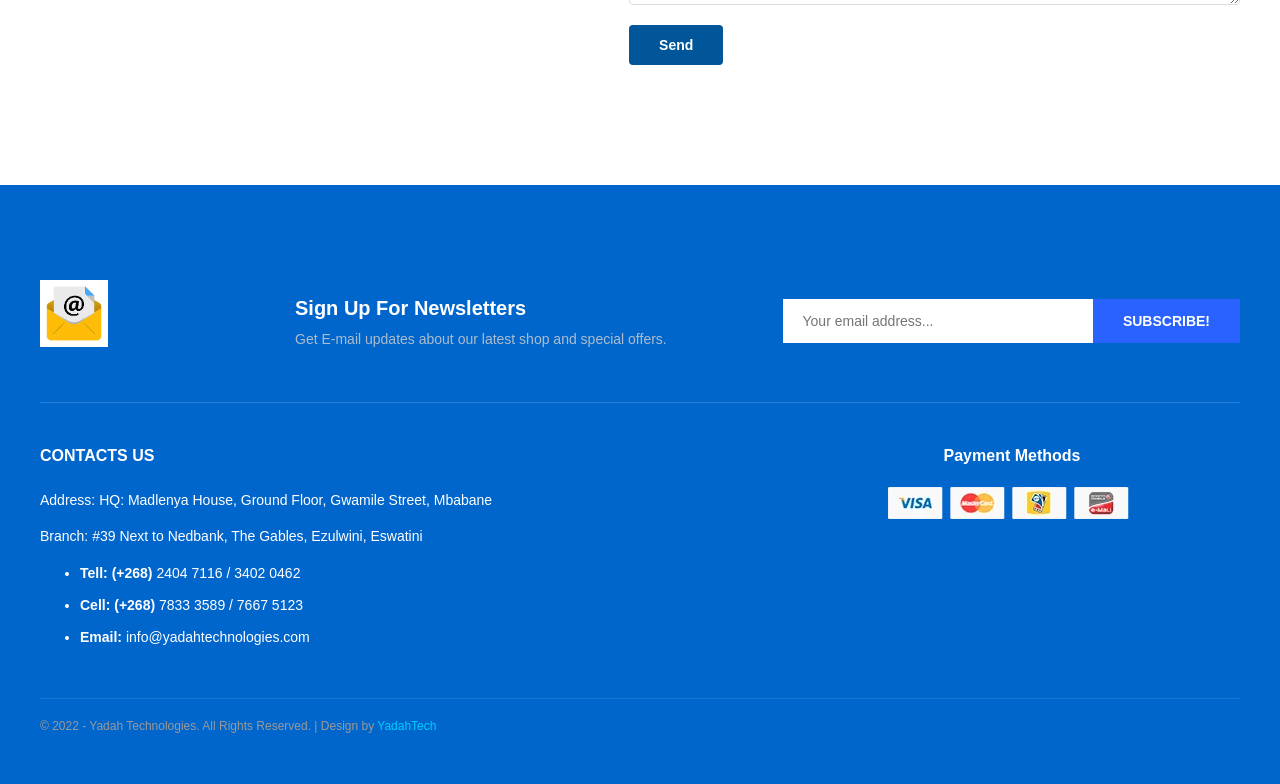
<file: contact.html>
<!DOCTYPE html>
<html lang="en">
<head>
  <meta charset="UTF-8">
  <meta name="viewport" content="width=device-width, initial-scale=1.0">
  <title>Contact Us – Yadah Technologies</title>
  <link rel="stylesheet" href="assets/css/main.css">
  <link rel="stylesheet" href="assets/css/contact.css">
</head>
<body>
  <div class="wrapper">
    <div class="page-wrapper">

      <!-- Top Bar -->
      <div class="top-bar">
        <div class="container">
          <div class="top-bar-inner">
            <div class="top-bar-left">
              <span class="top-bar-icon top-bar-clock"></span>
              <span class="top-bar-message">
                Order by Tuesday before 17:30,
                <span class="top-bar-contact">
                  - <strong>Tell:</strong> <strong class="phone">(+268)</strong> 2404 7116 | <strong>Cell:</strong> <strong class="phone">(+268)</strong> 7833 3589
                </span>
              </span>
              <a href="#" class="top-bar-wishlist"><span class="top-bar-icon top-bar-wishlist-icon"></span> Wishlist</a>
            </div>
          </div>
        </div>
      </div>

      <!-- Sticky Header (Scroll) -->
      <div class="sticky-header" id="stickyHeader">
        <div class="container">
          <div class="sticky-header-content">
            <div class="sticky-logo">
              <a href="index.html">
                <img src="images/digi.webp" alt="Digitech" class="sticky-logo-img">
              </a>
            </div>
            <nav class="sticky-nav">
              <ul>
                <li><a href="index.html">HOME</a></li>
                <li><a href="about-us.html">ABOUT US</a></li>
                <li><a href="services.html">SERVICES</a></li>
                <li><a href="shop.html">SHOP NOW</a></li>
                <li><a href="contact.html">CONTACT US</a></li>
              </ul>
            </nav>
          </div>
        </div>
      </div>

      <!-- Header -->
      <header class="header-container">
        <div class="container">
          <div class="header-main">
            <div class="logo">
              <a href="index.html">
                <img src="assets/images/logo.png" alt="Yadah Technologies" class="logo-img">
              </a>
            </div>
            <button class="menu-toggle" aria-label="Menu">☰</button>
            <nav class="main-nav">
              <ul>
                <li><a href="index.html">HOME</a></li>
                <li><a href="about-us.html">ABOUT US</a></li>
                <li><a href="services.html">SERVICES</a></li>
                <li><a href="shop.html">SHOP NOW</a></li>
                <li class="current"><a href="contact.html">CONTACT US</a></li>
              </ul>
            </nav>
          </div>

          <!-- Categories & Search -->
          <div class="header-bottom">
            <div class="header-bottom-inner">
              <div class="categories-menu">
                <div class="catemenu-toggler-wrapper">
                  <span class="catemenu-toggler"><span>ALL CATEGORIES</span><span class="catemenu-icon">☰</span></span>
                  <ul class="categories-dropdown">
                    <li><a href="category-security.html">Security</a></li>
                    <li><a href="#">CCTV Security</a></li>
                    <li><a href="category-notebooks.html">NOTEBOOKS & TABLET PC'S</a></li>
                    <li><a href="category-networking.html">NETWORKING</a></li>
                    <li><a href="#">SERVERS</a></li>
                    <li><a href="category-accessories.html">COMPUTER & CELLPHONE ACCESSORIES</a></li>
                    <li><a href="#">SOFTWARE</a></li>
                    <li><a href="category-printers.html">PRINTERS & CONSUMABLES</a></li>
                    <li><a href="#">CONSUMER ELECTRONICS</a></li>
                  </ul>
                </div>
              </div>
              <div class="header-search">
                <form class="search-form" action="#" method="get">
                  <input type="text" name="s" placeholder="Search product...">
                  <button type="submit">SEARCH</button>
                </form>
              </div>
            </div>
          </div>
        </div>
      </header>

      <!-- Breadcrumb -->
      <section class="breadcrumb-section">
        <div class="container">
          <div class="breadcrumb">
            <a href="index.html">Home</a>
            <span class="breadcrumb-separator">/</span>
            <span>Contact Us</span>
          </div>
        </div>
      </section>

      <!-- Main Content -->
      <div class="main-container contact-page">
        <div class="contact-container">

          <!-- Page Title -->
          <section class="contact-header">
            <div class="container">
              <h1 class="page-title">Contact Us</h1>
            </div>
          </section>

          <!-- Map Section -->
          <section class="map-section">
            <div class="container">
              <img src="images/map.png" alt="Yadah Technologies Location Map" style="width: 100%; height: auto; border-radius: 4px;">
            </div>
          </section>

          <!-- Contact Information & Form Section -->
          <section class="contact-main-section">
            <div class="container">
              <div class="contact-content">
                <!-- Contact Information Column -->
                <div class="contact-info-column">
                  <h3 class="contact-title">Contact Us</h3>
                  
                  <!-- Address -->
                  <div class="contact-item">
                    <img src="images/address.png" alt="Address Icon" class="contact-icon" style="width: 34px; height: 40px;">
                    <div class="contact-item-content">
                      <h4>Address</h4>
                      <p>HQ: Madlenya House, Ground Floor, Gwamile Street, Mbabane</p>
                      <p>Branch: #39 Next to Nedbank, The Gables, Ezulwini, Eswatini</p>
                    </div>
                  </div>

                  <!-- Phone -->
                  <div class="contact-item">
                    <img src="images/phone.png" alt="Phone Icon" class="contact-icon" style="width: 34px; height: 40px;">
                    <div class="contact-item-content">
                      <h4>Phone</h4>
                      <p><strong>Tell:</strong> (+268) 2404 7116 | 3402-0461<br>
                      <strong>Cell:</strong> (+268) 7833 3589 | 7667 5123</p>
                    </div>
                  </div>

                  <!-- Email -->
                  <div class="contact-item">
                    <img src="images/email.png" alt="Email Icon" class="contact-icon" style="width: 36px; height: 40px;">
                    <div class="contact-item-content">
                      <h4>Email</h4>
                      <p>info@yadahtechnologies.com</p>
                    </div>
                  </div>
                </div>

                <!-- Contact Form Column -->
                <div class="contact-form-column">
                  <h3 class="contact-title">How Can We Help You?</h3>
                  
                  <form class="contact-form" method="POST" action="#contact-form">
                    <div class="form-group">
                      <label for="name">Your Name (required)</label>
                      <input type="text" id="name" name="name" required>
                    </div>

                    <div class="form-group">
                      <label for="email">Your Email (required)</label>
                      <input type="email" id="email" name="email" required>
                    </div>

                    <div class="form-group">
                      <label for="subject">Subject</label>
                      <input type="text" id="subject" name="subject">
                    </div>

                    <div class="form-group">
                      <label for="message">Your Message</label>
                      <textarea id="message" name="message" rows="10"></textarea>
                    </div>

                    <button type="submit" class="submit-btn">Send</button>
                  </form>
                </div>
              </div>
            </div>
          </section>

        </div>
      </div>

      <!-- Footer -->
       <footer class="footer">
        <div class="container">
          <!-- Newsletter -->
          <div class="footer-newsletter">
            <div class="newsletter-icon"><img src="images/email2.jpg"  class="section-image" style="max-width:30%;height:auto;" /></div>
            <div class="newsletter-text">
              <strong>Sign Up For Newsletters</strong>
              <p>Get E-mail updates about our latest shop and special offers.</p>
            </div>
            <form class="newsletter-form" action="#" method="post">
              <input type="email" name="email" placeholder="Your email address..." required>
              <button type="submit">SUBSCRIBE!</button>
            </form>
          </div>
          <div class="footer-inner">
            <div class="footer-grid">
              <div class="footer-contact-block">
                <div class="footer-title">
                  <h3>CONTACTS US</h3>
                </div>
                <p><span class="title">Address: HQ: Madlenya House, Ground Floor, Gwamile Street, Mbabane</span></p>
                <p>Branch: #39 Next to Nedbank, The Gables, Ezulwini, Eswatini</p>
                <ul class="footer-contact">
                  <li><strong>Tell: (+268)</strong> 2404 7116 / 3402 0462</li>
                  <li><strong>Cell: (+268)</strong> 7833 3589 / 7667 5123</li>
                  <li><strong>Email:</strong> info@yadahtechnologies.com</li>
                </ul>
              </div>
              <div class="footer-payment-block">
                <h3>Payment Methods</h3>
                <div class="footer-payment-logos">
                  <img src="images/payment.webp" alt="Payment methods" class="section-image" style="max-width:70%;height:auto;" />
                  
                </div>
              </div>
            </div>
          </div>
          <div class="footer-copyright">
            <p>© 2022 - Yadah Technologies. All Rights Reserved. | Design by <span class="design-by">YadahTech</span></p>
          </div>
        </div>
      </footer>
      

    </div>
  </div>

  <!-- Local JavaScript (if needed) -->
  <script src="assets/js/main.js"></script>
  <script>
    // Sticky Header Scroll Handler with Active Tab Highlighting
    const stickyHeader = document.getElementById('stickyHeader');
    
    if (stickyHeader) {
      // Set active tab on page load
      const currentPage = window.location.pathname.split('/').pop() || 'index.html';
      const stickyNavLinks = stickyHeader.querySelectorAll('.sticky-nav a');
      
      stickyNavLinks.forEach(link => {
        link.parentElement.classList.remove('current');
        if (link.getAttribute('href') === currentPage || 
            (currentPage === '' && link.getAttribute('href') === 'index.html')) {
          link.parentElement.classList.add('current');
        }
      });

      // Scroll handler
      window.addEventListener('scroll', function() {
        // Show sticky header when scrolled down more than 200px
        if (window.scrollY > 200) {
          stickyHeader.classList.add('show');
        } else {
          stickyHeader.classList.remove('show');
        }
      }, { passive: true });
    }
  </script>
</body>
</html>
</file>
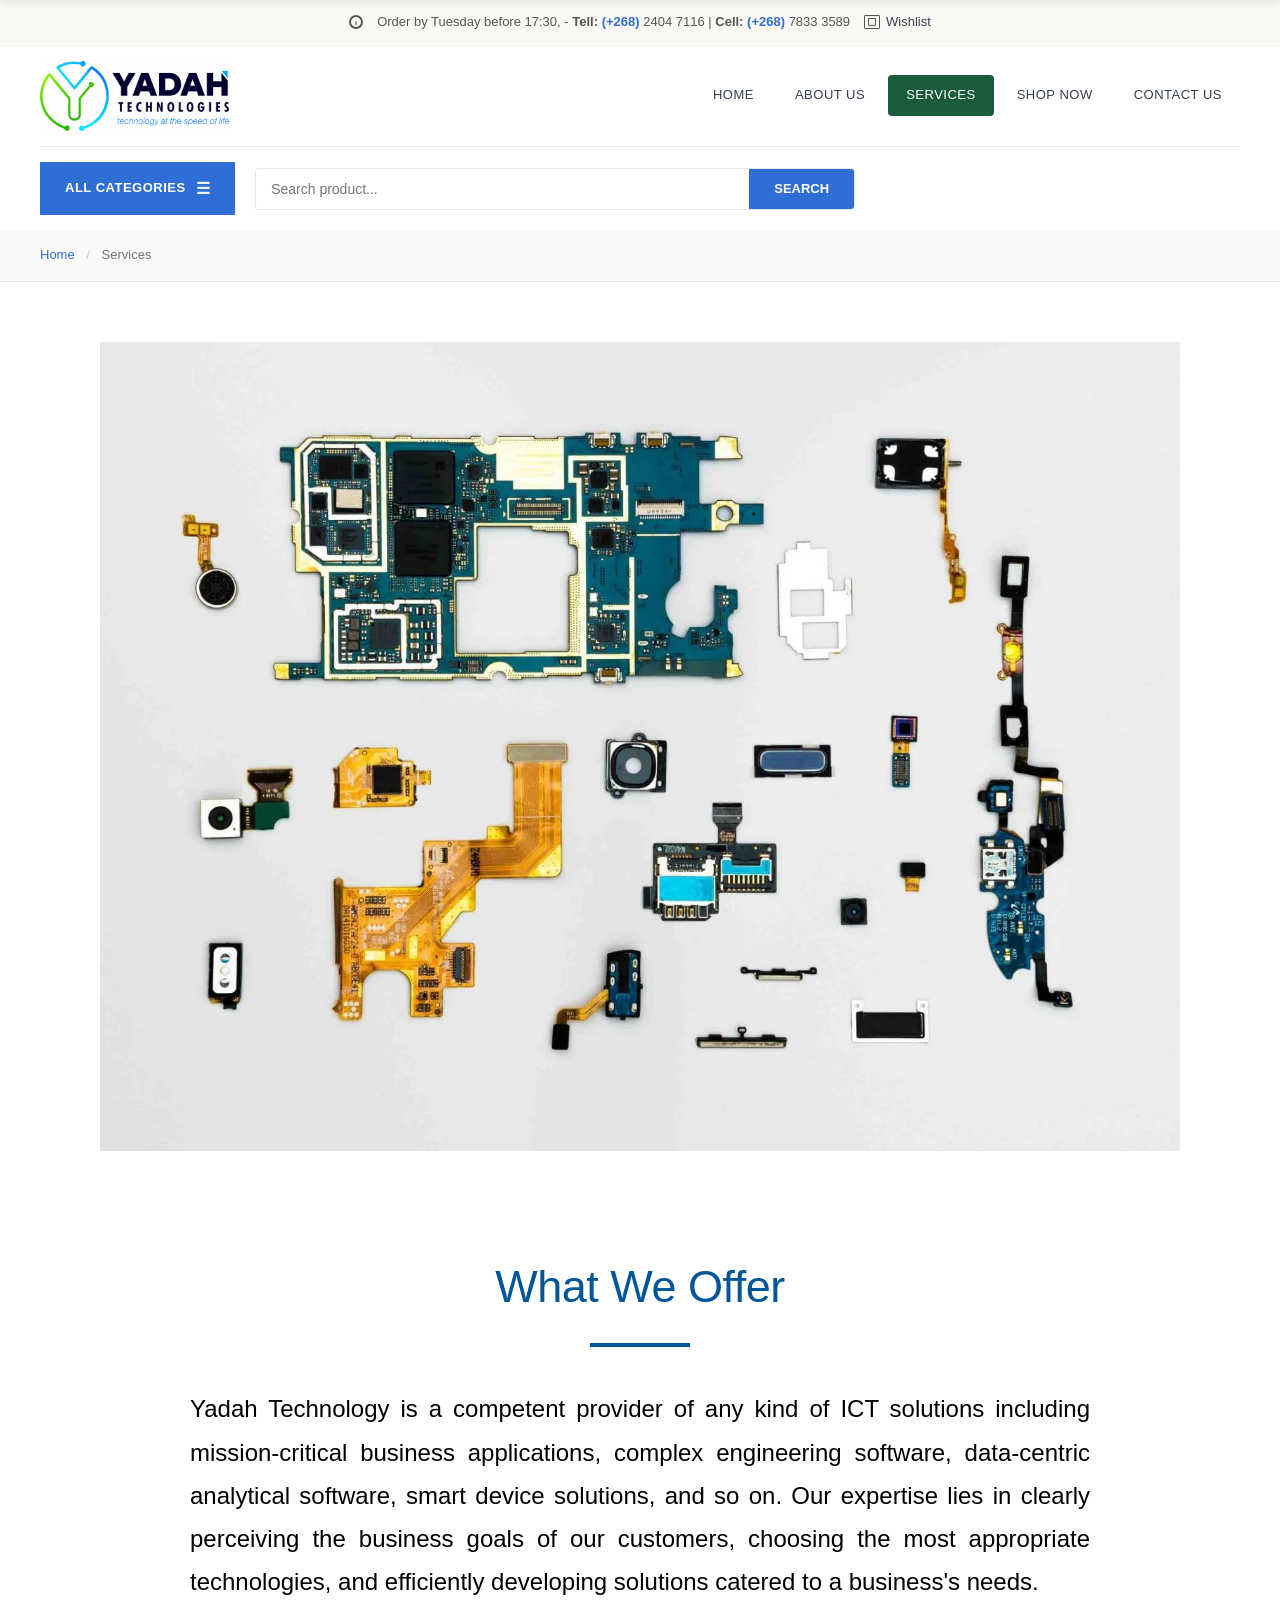
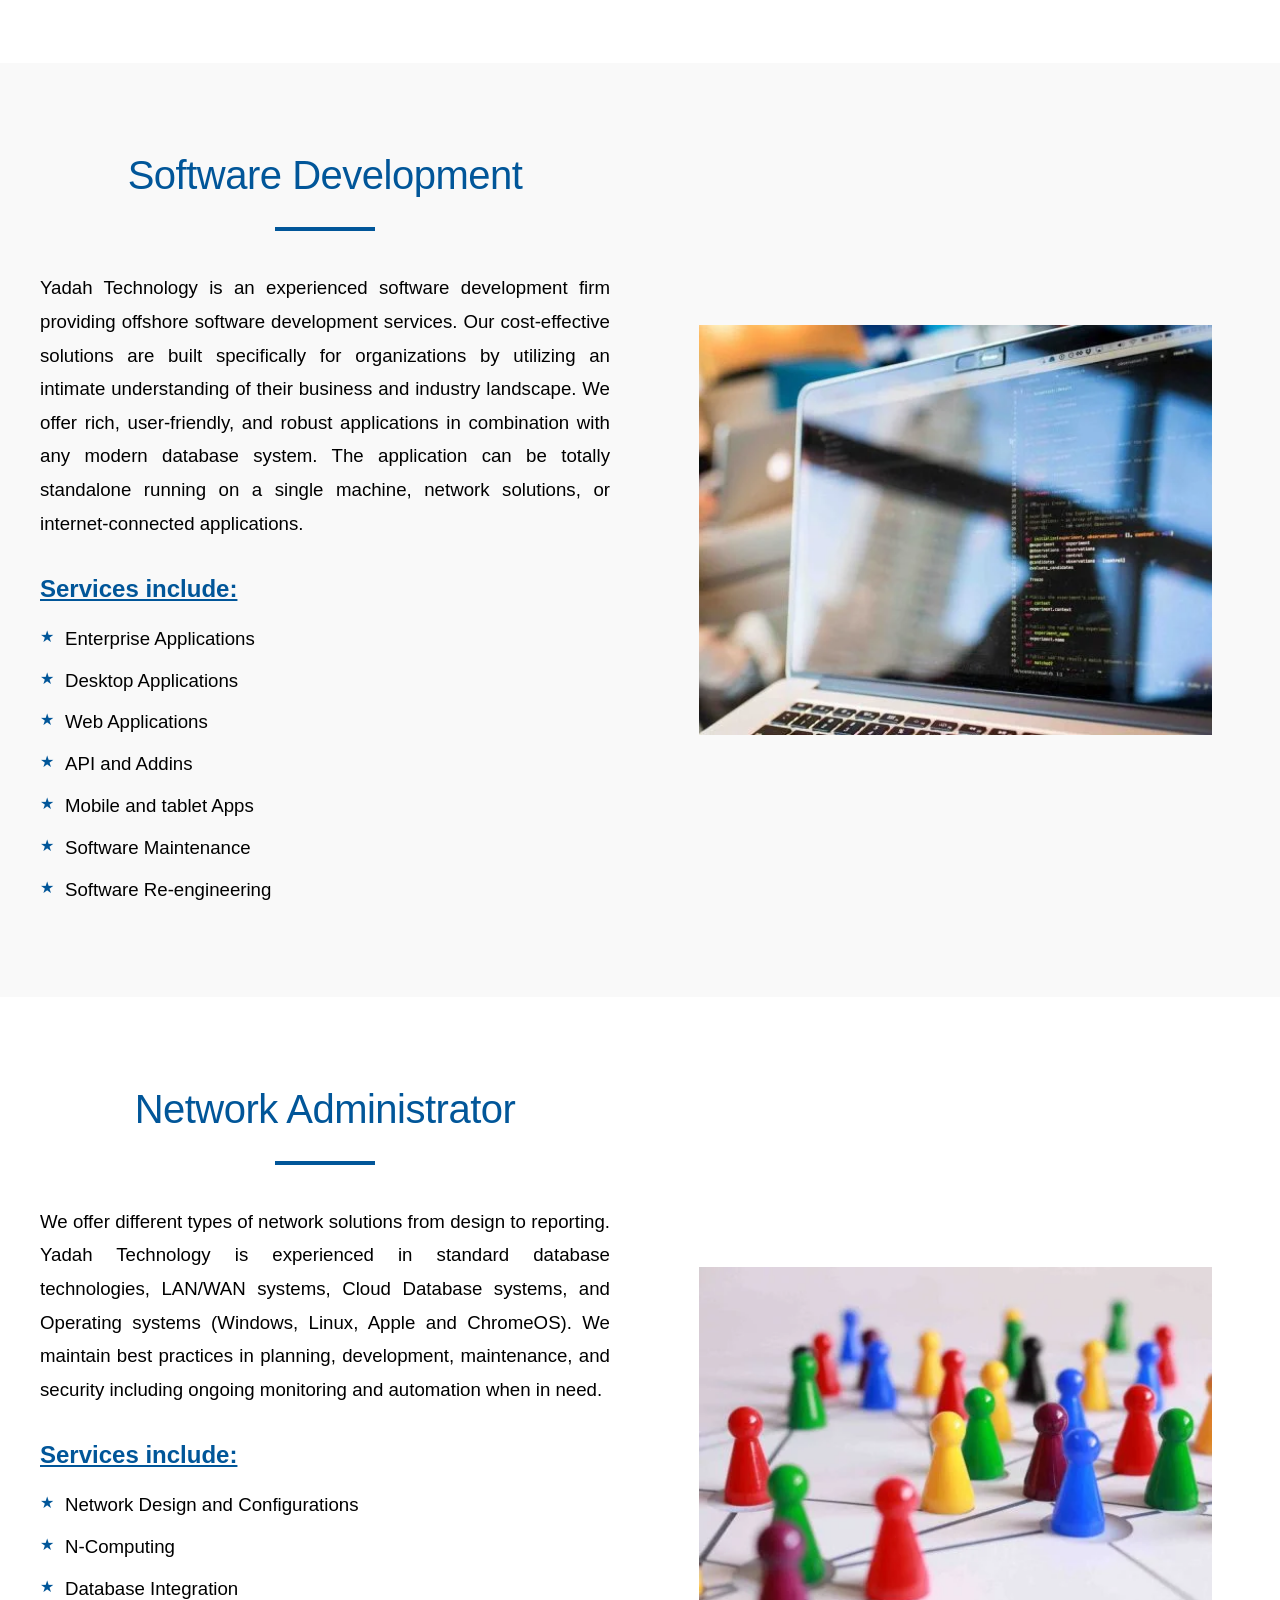
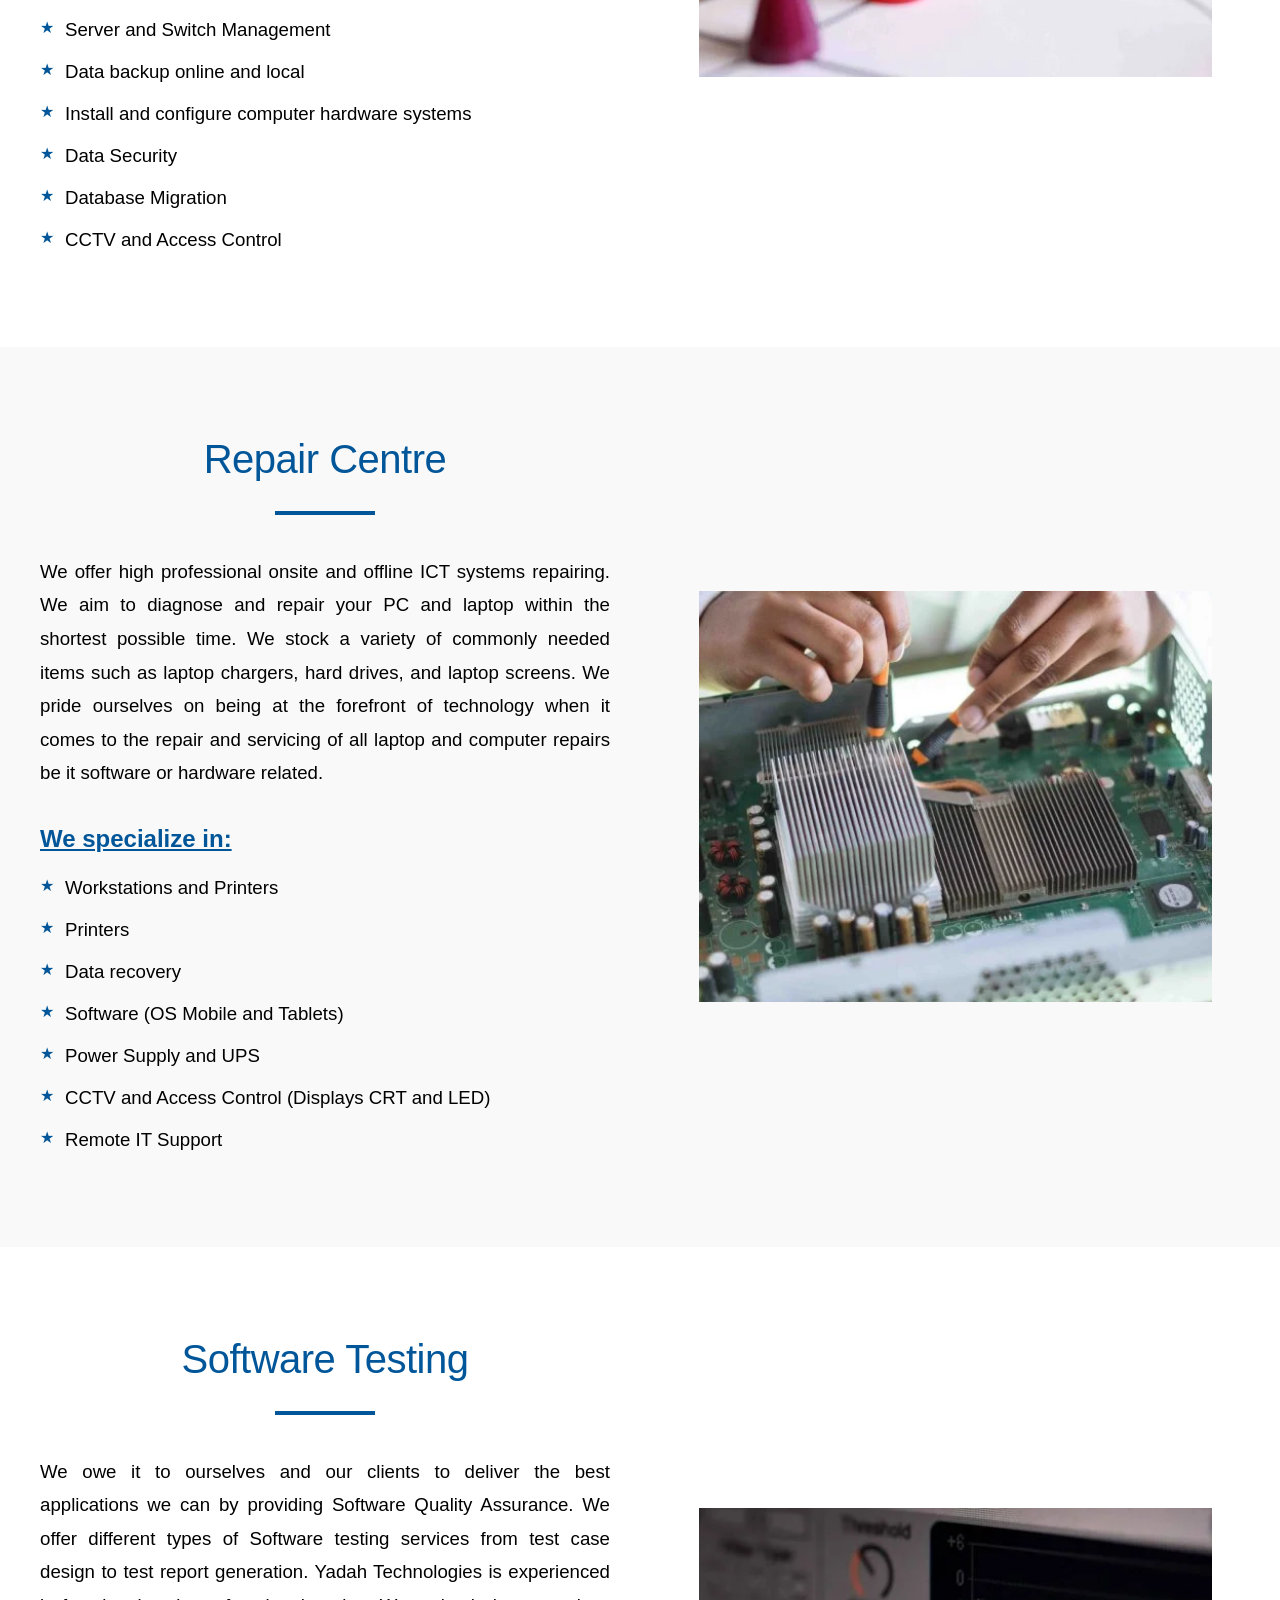
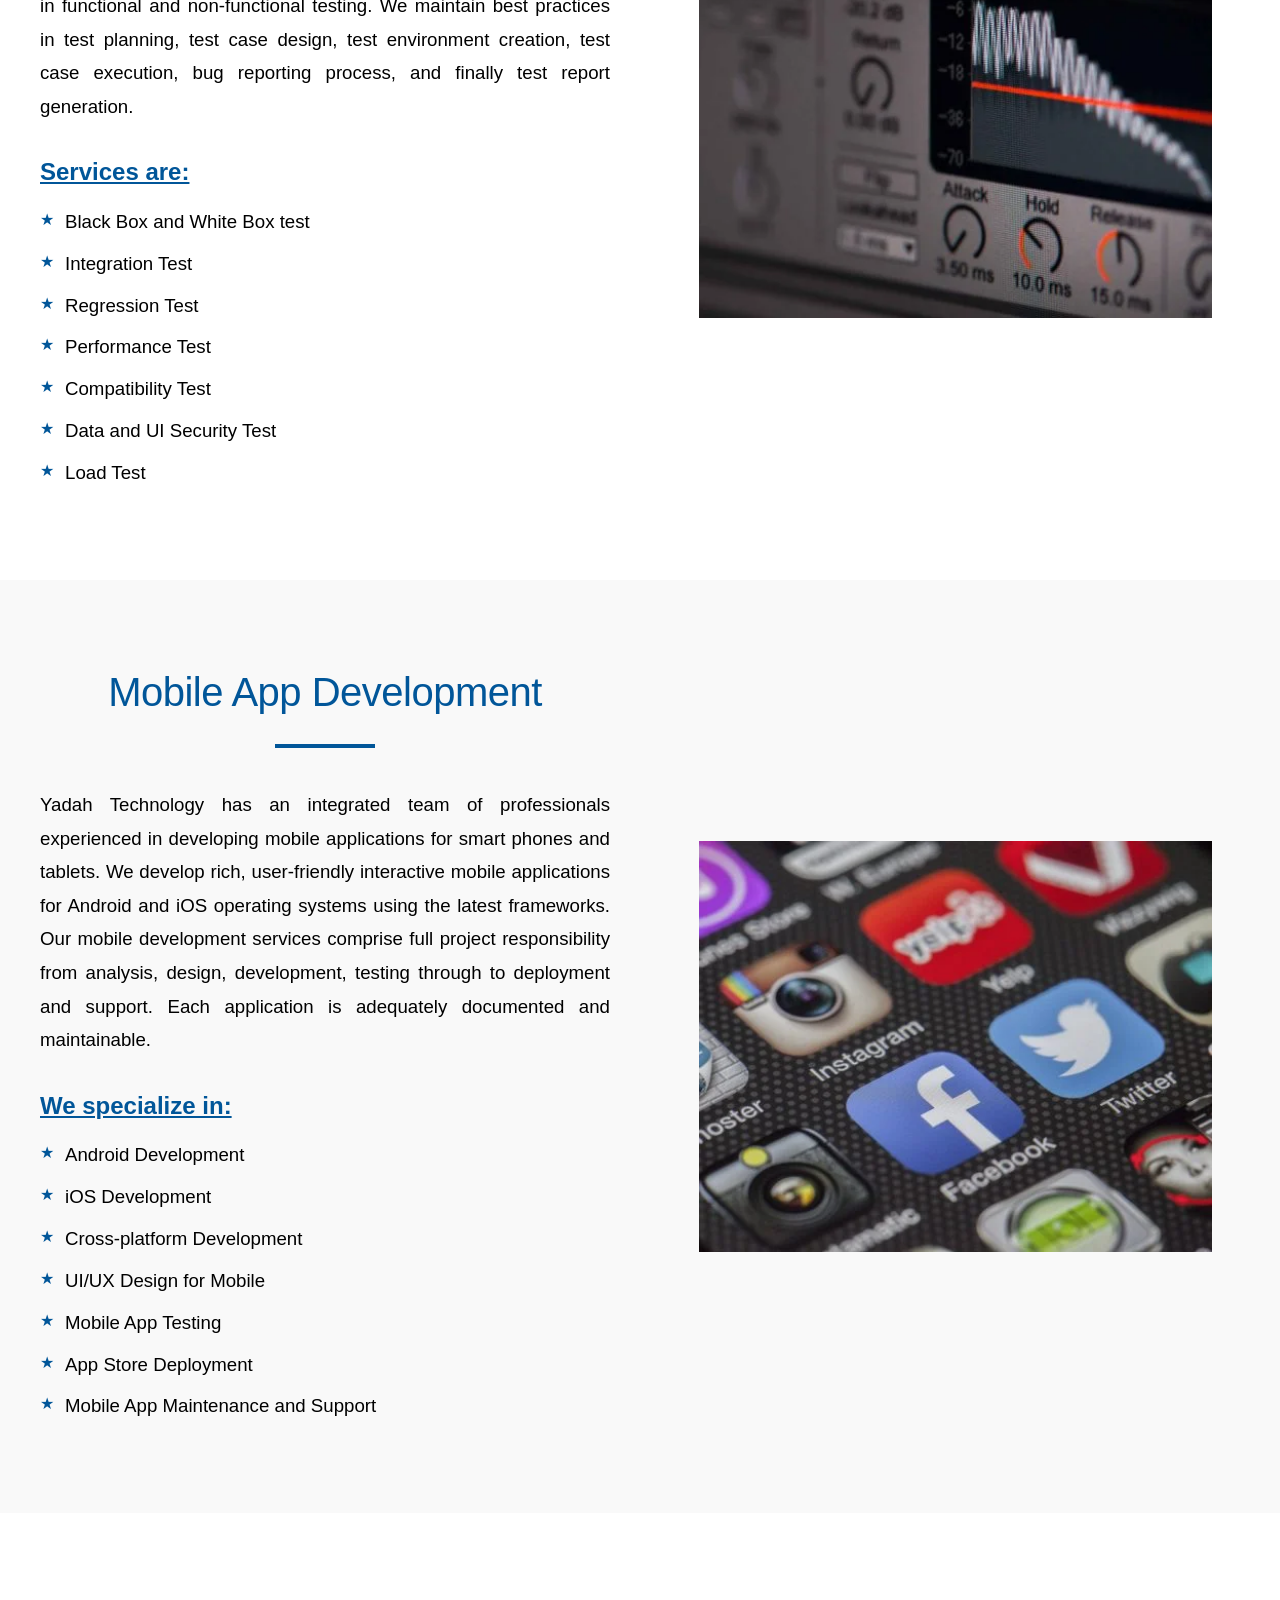
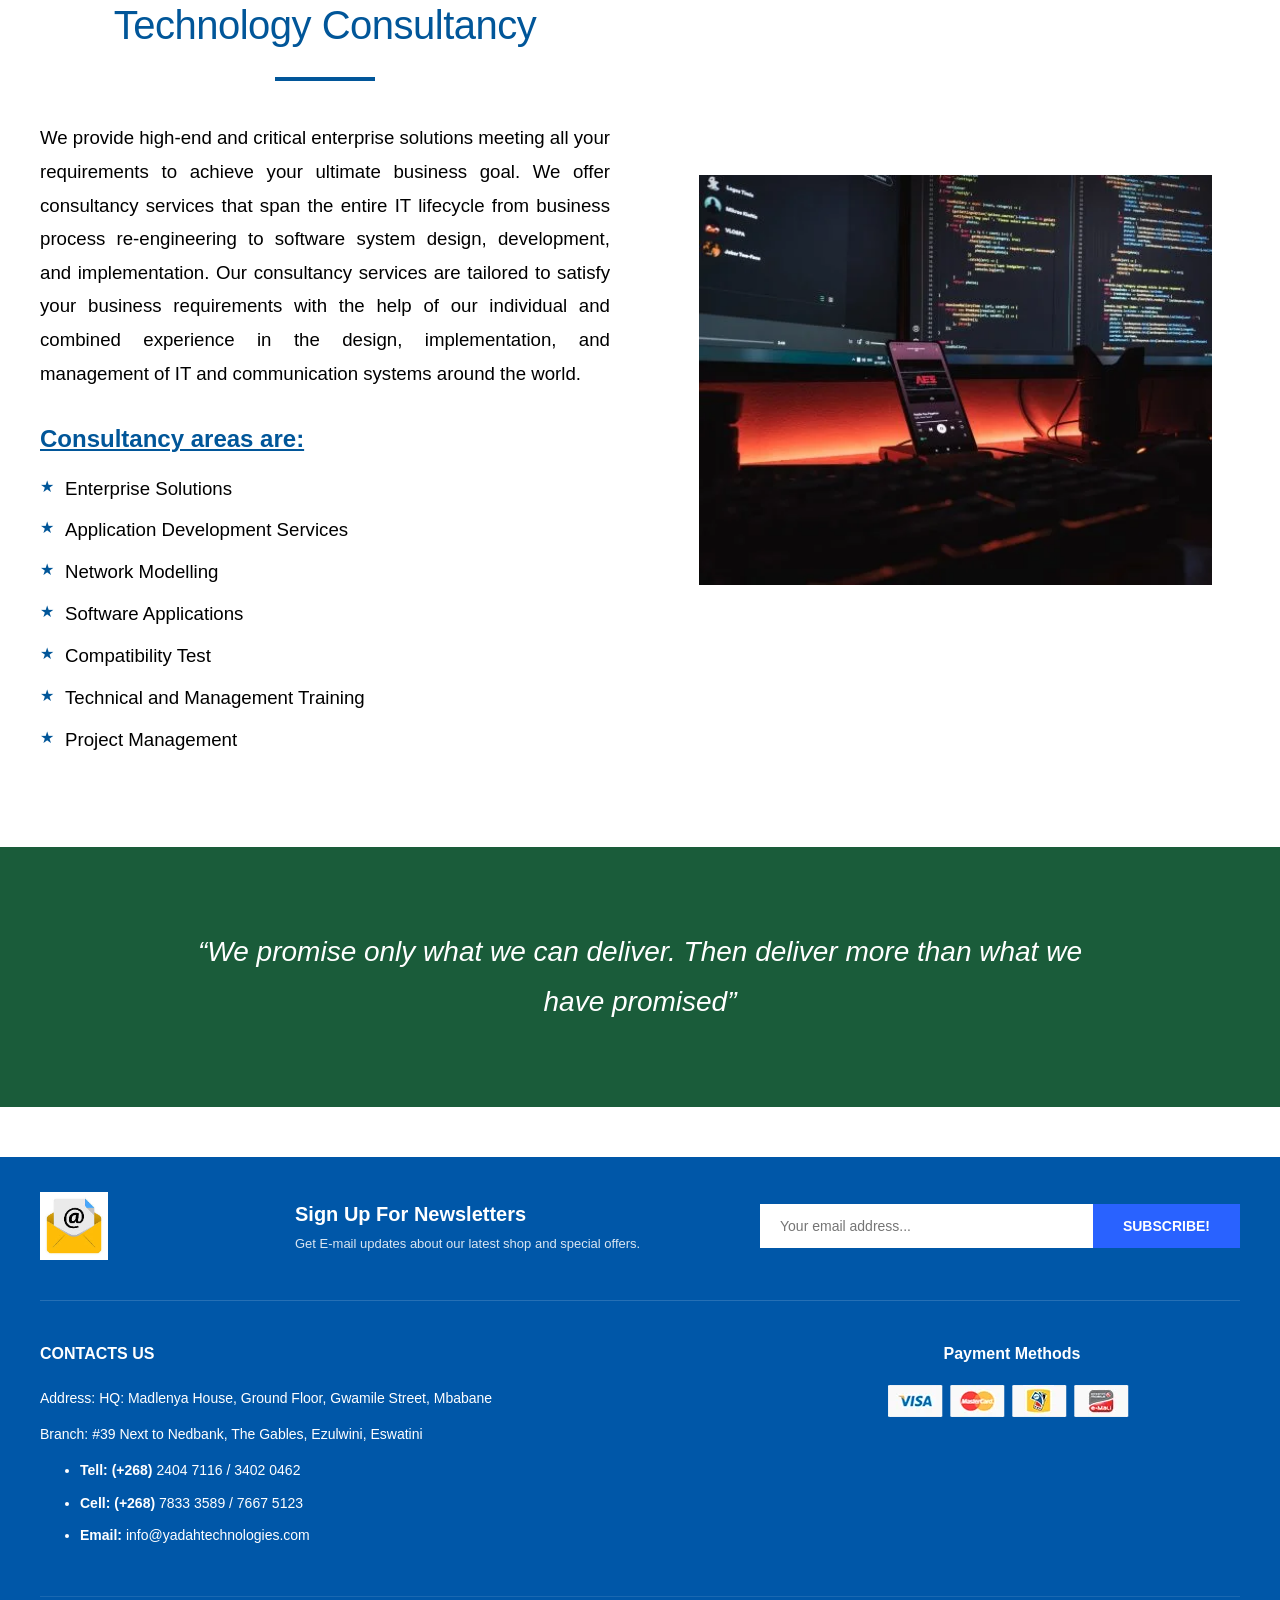
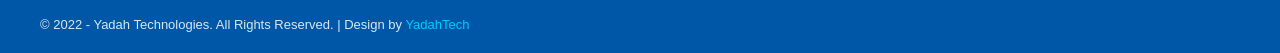
<file: services.html>
<!DOCTYPE html>
<html lang="en">
<head>
  <meta charset="UTF-8">
  <meta name="viewport" content="width=device-width, initial-scale=1.0">
  <title>Services – Yadah Technologies</title>
  <link rel="stylesheet" href="assets/css/main.css">
  <link rel="stylesheet" href="assets/css/services.css">
</head>
<body>
  <div class="wrapper">
    <div class="page-wrapper">

      <!-- Top Bar -->
      <div class="top-bar">
        <div class="container">
          <div class="top-bar-inner">
            <div class="top-bar-left">
              <span class="top-bar-icon top-bar-clock"></span>
              <span class="top-bar-message">
                Order by Tuesday before 17:30,
                <span class="top-bar-contact">
                  - <strong>Tell:</strong> <strong class="phone">(+268)</strong> 2404 7116 | <strong>Cell:</strong> <strong class="phone">(+268)</strong> 7833 3589
                </span>
              </span>
              <a href="#" class="top-bar-wishlist"><span class="top-bar-icon top-bar-wishlist-icon"></span> Wishlist</a>
            </div>
          </div>
        </div>
      </div>

      <!-- Sticky Header (Scroll) -->
      <div class="sticky-header" id="stickyHeader">
        <div class="container">
          <div class="sticky-header-content">
            <div class="sticky-logo">
              <a href="index.html">
                <img src="images/digi.webp" alt="Digitech" class="sticky-logo-img">
              </a>
            </div>
            <nav class="sticky-nav">
              <ul>
                <li><a href="index.html">HOME</a></li>
                <li><a href="about-us.html">ABOUT US</a></li>
                <li><a href="services.html">SERVICES</a></li>
                <li><a href="shop.html">SHOP NOW</a></li>
                <li><a href="contact.html">CONTACT US</a></li>
              </ul>
            </nav>
          </div>
        </div>
      </div>

      <!-- Header -->
      <header class="header-container">
        <div class="container">
          <div class="header-main">
            <div class="logo">
              <a href="index.html">
                <img src="assets/images/logo.png" alt="Yadah Technologies" class="logo-img">
              </a>
            </div>
            <button class="menu-toggle" aria-label="Menu">☰</button>
            <nav class="main-nav">
              <ul>
                <li><a href="index.html">HOME</a></li>
                <li><a href="about-us.html">ABOUT US</a></li>
                <li class="current"><a href="services.html">SERVICES</a></li>
                <li><a href="shop.html">SHOP NOW</a></li>
                <li><a href="contact.html">CONTACT US</a></li>
              </ul>
            </nav>
          </div>

          <!-- Categories & Search -->
          <div class="header-bottom">
            <div class="header-bottom-inner">
              <div class="categories-menu">
                <div class="catemenu-toggler-wrapper">
                  <span class="catemenu-toggler"><span>ALL CATEGORIES</span><span class="catemenu-icon">☰</span></span>
                  <ul class="categories-dropdown">
                    <li><a href="category-security.html">Security</a></li>
                    <li><a href="#">CCTV Security</a></li>
                    <li><a href="category-notebooks.html">NOTEBOOKS & TABLET PC'S</a></li>
                    <li><a href="category-networking.html">NETWORKING</a></li>
                    <li><a href="#">SERVERS</a></li>
                    <li><a href="category-accessories.html">COMPUTER & CELLPHONE ACCESSORIES</a></li>
                    <li><a href="#">SOFTWARE</a></li>
                    <li><a href="category-printers.html">PRINTERS & CONSUMABLES</a></li>
                    <li><a href="#">CONSUMER ELECTRONICS</a></li>
                  </ul>
                </div>
              </div>
              <div class="header-search">
                <form class="search-form" action="#" method="get">
                  <input type="text" name="s" placeholder="Search product...">
                  <button type="submit">SEARCH</button>
                </form>
              </div>
            </div>
          </div>
        </div>
      </header>

      <!-- Breadcrumb -->
      <section class="breadcrumb-section">
        <div class="container">
          <div class="breadcrumb">
            <a href="index.html">Home</a>
            <span class="breadcrumb-separator">/</span>
            <span>Services</span>
          </div>
        </div>
      </section>

      <!-- Main Content -->
      <div class="main-container services-page">
        <div class="services-container">

          <!-- Hero Image Section -->
          <section class="services-hero-image">
            <div class="container">
              <img src="images/ss1.webp" alt="Services Logo" style="width: 90%; height: auto; display: block; margin: 0 auto;">
            </div>
          </section>

          <!-- What We Offer Section -->
          <section class="services-section">
            <div class="container">
              <h1 class="section-heading">What We Offer</h1>
              <div class="section-separator"></div>
              <div class="section-content-text">
                <p>Yadah Technology is a competent provider of any kind of ICT solutions including mission-critical business applications, complex engineering software, data-centric analytical software, smart device solutions, and so on. Our expertise lies in clearly perceiving the business goals of our customers, choosing the most appropriate technologies, and efficiently developing solutions catered to a business's needs.</p>
              </div>
            </div>
          </section>

          <!-- Software Development Service -->
          <section class="services-section service-item">
            <div class="container">
              <div class="service-content-layout">
                <div class="service-text-column">
                  <h2 class="service-title">Software Development</h2>
                  <div class="section-separator"></div>
                  <div class="service-description">
                    <p>Yadah Technology is an experienced software development firm providing offshore software development services. Our cost-effective solutions are built specifically for organizations by utilizing an intimate understanding of their business and industry landscape. We offer rich, user-friendly, and robust applications in combination with any modern database system. The application can be totally standalone running on a single machine, network solutions, or internet-connected applications.</p>
                    
                    <h4 class="service-subtitle">Services include:</h4>
                    <ul class="service-list">
                      <li>Enterprise Applications</li>
                      <li>Desktop Applications</li>
                      <li>Web Applications</li>
                      <li>API and Addins</li>
                      <li>Mobile and tablet Apps</li>
                      <li>Software Maintenance</li>
                      <li>Software Re-engineering</li>
                    </ul>
                  </div>
                </div>
                <div class="service-image-column">
                  <img src="images/ss2.webp" alt="Software Development" style="width: 90%; height: auto;">
                </div>
              </div>
            </div>
          </section>

          <!-- Network Administrator Service -->
          <section class="services-section service-item">
            <div class="container">
              <div class="service-content-layout alternate-layout">
                <div class="service-image-column">
                  <img src="images/ss3.webp" alt="Network Administrator" style="width: 90%; height: auto;">
                </div>
                <div class="service-text-column">
                  <h2 class="service-title">Network Administrator</h2>
                  <div class="section-separator"></div>
                  <div class="service-description">
                    <p>We offer different types of network solutions from design to reporting. Yadah Technology is experienced in standard database technologies, LAN/WAN systems, Cloud Database systems, and Operating systems (Windows, Linux, Apple and ChromeOS). We maintain best practices in planning, development, maintenance, and security including ongoing monitoring and automation when in need.</p>
                    
                    <h4 class="service-subtitle">Services include:</h4>
                    <ul class="service-list">
                      <li>Network Design and Configurations</li>
                      <li>N-Computing</li>
                      <li>Database Integration</li>
                      <li>Server and Switch Management</li>
                      <li>Data backup online and local</li>
                      <li>Install and configure computer hardware systems</li>
                      <li>Data Security</li>
                      <li>Database Migration</li>
                      <li>CCTV and Access Control</li>
                    </ul>
                  </div>
                </div>
              </div>
            </div>
          </section>

          <!-- Repair Centre Service -->
          <section class="services-section service-item">
            <div class="container">
              <div class="service-content-layout">
                <div class="service-text-column">
                  <h2 class="service-title">Repair Centre</h2>
                  <div class="section-separator"></div>
                  <div class="service-description">
                    <p>We offer high professional onsite and offline ICT systems repairing. We aim to diagnose and repair your PC and laptop within the shortest possible time. We stock a variety of commonly needed items such as laptop chargers, hard drives, and laptop screens. We pride ourselves on being at the forefront of technology when it comes to the repair and servicing of all laptop and computer repairs be it software or hardware related.</p>
                    
                    <h4 class="service-subtitle">We specialize in:</h4>
                    <ul class="service-list">
                      <li>Workstations and Printers</li>
                      <li>Printers</li>
                      <li>Data recovery</li>
                      <li>Software (OS Mobile and Tablets)</li>
                      <li>Power Supply and UPS</li>
                      <li>CCTV and Access Control (Displays CRT and LED)</li>
                      <li>Remote IT Support</li>
                    </ul>
                  </div>
                </div>
                <div class="service-image-column">
                  <img src="images/ss4.webp" alt="Repair Centre" style="width: 90%; height: auto;">
                </div>
              </div>
            </div>
          </section>

          <!-- Software Testing Service -->
          <section class="services-section service-item">
            <div class="container">
              <div class="service-content-layout alternate-layout">
                <div class="service-image-column">
                  <img src="images/ss5.webp" alt="Software Testing" style="width: 90%; height: auto;">
                </div>
                <div class="service-text-column">
                  <h2 class="service-title">Software Testing</h2>
                  <div class="section-separator"></div>
                  <div class="service-description">
                    <p>We owe it to ourselves and our clients to deliver the best applications we can by providing Software Quality Assurance. We offer different types of Software testing services from test case design to test report generation. Yadah Technologies is experienced in functional and non-functional testing. We maintain best practices in test planning, test case design, test environment creation, test case execution, bug reporting process, and finally test report generation.</p>
                    
                    <h4 class="service-subtitle">Services are:</h4>
                    <ul class="service-list">
                      <li>Black Box and White Box test</li>
                      <li>Integration Test</li>
                      <li>Regression Test</li>
                      <li>Performance Test</li>
                      <li>Compatibility Test</li>
                      <li>Data and UI Security Test</li>
                      <li>Load Test</li>
                    </ul>
                  </div>
                </div>
              </div>
            </div>
          </section>

          <!-- Mobile App Development Service -->
          <section class="services-section service-item">
            <div class="container">
              <div class="service-content-layout">
                <div class="service-text-column">
                  <h2 class="service-title">Mobile App Development</h2>
                  <div class="section-separator"></div>
                  <div class="service-description">
                    <p>Yadah Technology has an integrated team of professionals experienced in developing mobile applications for smart phones and tablets. We develop rich, user-friendly interactive mobile applications for Android and iOS operating systems using the latest frameworks. Our mobile development services comprise full project responsibility from analysis, design, development, testing through to deployment and support. Each application is adequately documented and maintainable.</p>
                    
                    <h4 class="service-subtitle">We specialize in:</h4>
                    <ul class="service-list">
                      <li>Android Development</li>
                      <li>iOS Development</li>
                      <li>Cross-platform Development</li>
                      <li>UI/UX Design for Mobile</li>
                      <li>Mobile App Testing</li>
                      <li>App Store Deployment</li>
                      <li>Mobile App Maintenance and Support</li>
                    </ul>
                  </div>
                </div>
                <div class="service-image-column">
                  <img src="images/ss6.webp" alt="Mobile App Development" style="width: 90%; height: auto;">
                </div>
              </div>
            </div>
          </section>
           <!-- Technology consultancy-->
          <section class="services-section service-item">
            <div class="container">
              <div class="service-content-layout alternate-layout">
                <div class="service-image-column">
                  <img src="images/ss7.webp" alt="Technology Consultancy" style="width: 90%; height: auto;">
                </div>
                <div class="service-text-column">
                  <h2 class="service-title">Technology Consultancy</h2>
                  <div class="section-separator"></div>
                  <div class="service-description">
                    <p>We provide high-end and critical enterprise solutions meeting all your requirements to achieve your ultimate business goal. We offer consultancy services that span the entire IT lifecycle from business process re-engineering to software system design, development, and implementation. Our consultancy services are tailored to satisfy your business requirements with the help of our individual and combined experience in the design, implementation, and management of IT and communication systems around the world.</p>
                    
                    <h4 class="service-subtitle">Consultancy areas are:</h4>
                    <ul class="service-list">
                      <li>Enterprise Solutions</li>
                      <li>Application Development Services</li>
                      <li>Network Modelling</li>
                      <li>Software Applications</li>
                      <li>Compatibility Test</li>
                      <li>Technical and Management Training</li>
                      <li>Project Management</li>
                    </ul>
                  </div>
                </div>
              </div>
            </div>
          </section>
          <section class="about-section tagline-section">
            <div class="container">
              <p class="tagline-text">“We promise only what we can deliver. Then deliver more than what we have promised” </p>
            </div>
          </section>

        </div>
      </div>
 <!-- Footer -->
      <footer class="footer">
        <div class="container">
          <!-- Newsletter -->
          <div class="footer-newsletter">
            <div class="newsletter-icon"><img src="images/email2.jpg"  class="section-image" style="max-width:30%;height:auto;" /></div>
            <div class="newsletter-text">
              <strong>Sign Up For Newsletters</strong>
              <p>Get E-mail updates about our latest shop and special offers.</p>
            </div>
            <form class="newsletter-form" action="#" method="post">
              <input type="email" name="email" placeholder="Your email address..." required>
              <button type="submit">SUBSCRIBE!</button>
            </form>
          </div>
          <div class="footer-inner">
            <div class="footer-grid">
              <div class="footer-contact-block">
                <div class="footer-title">
                  <h3>CONTACTS US</h3>
                </div>
                <p><span class="title">Address: HQ: Madlenya House, Ground Floor, Gwamile Street, Mbabane</span></p>
                <p>Branch: #39 Next to Nedbank, The Gables, Ezulwini, Eswatini</p>
                <ul class="footer-contact">
                  <li><strong>Tell: (+268)</strong> 2404 7116 / 3402 0462</li>
                  <li><strong>Cell: (+268)</strong> 7833 3589 / 7667 5123</li>
                  <li><strong>Email:</strong> info@yadahtechnologies.com</li>
                </ul>
              </div>
              <div class="footer-payment-block">
                <h3>Payment Methods</h3>
                <div class="footer-payment-logos">
                  <img src="images/payment.webp" alt="Payment methods" class="section-image" style="max-width:70%;height:auto;" />
                  
                </div>
              </div>
            </div>
          </div>
          <div class="footer-copyright">
            <p>© 2022 - Yadah Technologies. All Rights Reserved. | Design by <span class="design-by">YadahTech</span></p>
          </div>
        </div>
      </footer>
      
              

    </div>
  </div>

  <!-- Local JavaScript (if needed) -->
  <script src="assets/js/main.js"></script>
  <script>
    // Sticky Header Scroll Handler with Active Tab Highlighting
    const stickyHeader = document.getElementById('stickyHeader');
    
    if (stickyHeader) {
      // Set active tab on page load
      const currentPage = window.location.pathname.split('/').pop() || 'index.html';
      const stickyNavLinks = stickyHeader.querySelectorAll('.sticky-nav a');
      
      stickyNavLinks.forEach(link => {
        link.parentElement.classList.remove('current');
        if (link.getAttribute('href') === currentPage || 
            (currentPage === '' && link.getAttribute('href') === 'index.html')) {
          link.parentElement.classList.add('current');
        }
      });

      // Scroll handler
      window.addEventListener('scroll', function() {
        // Show sticky header when scrolled down more than 200px
        if (window.scrollY > 200) {
          stickyHeader.classList.add('show');
        } else {
          stickyHeader.classList.remove('show');
        }
      }, { passive: true });
    }
  </script>
</body>
</html>
</file>
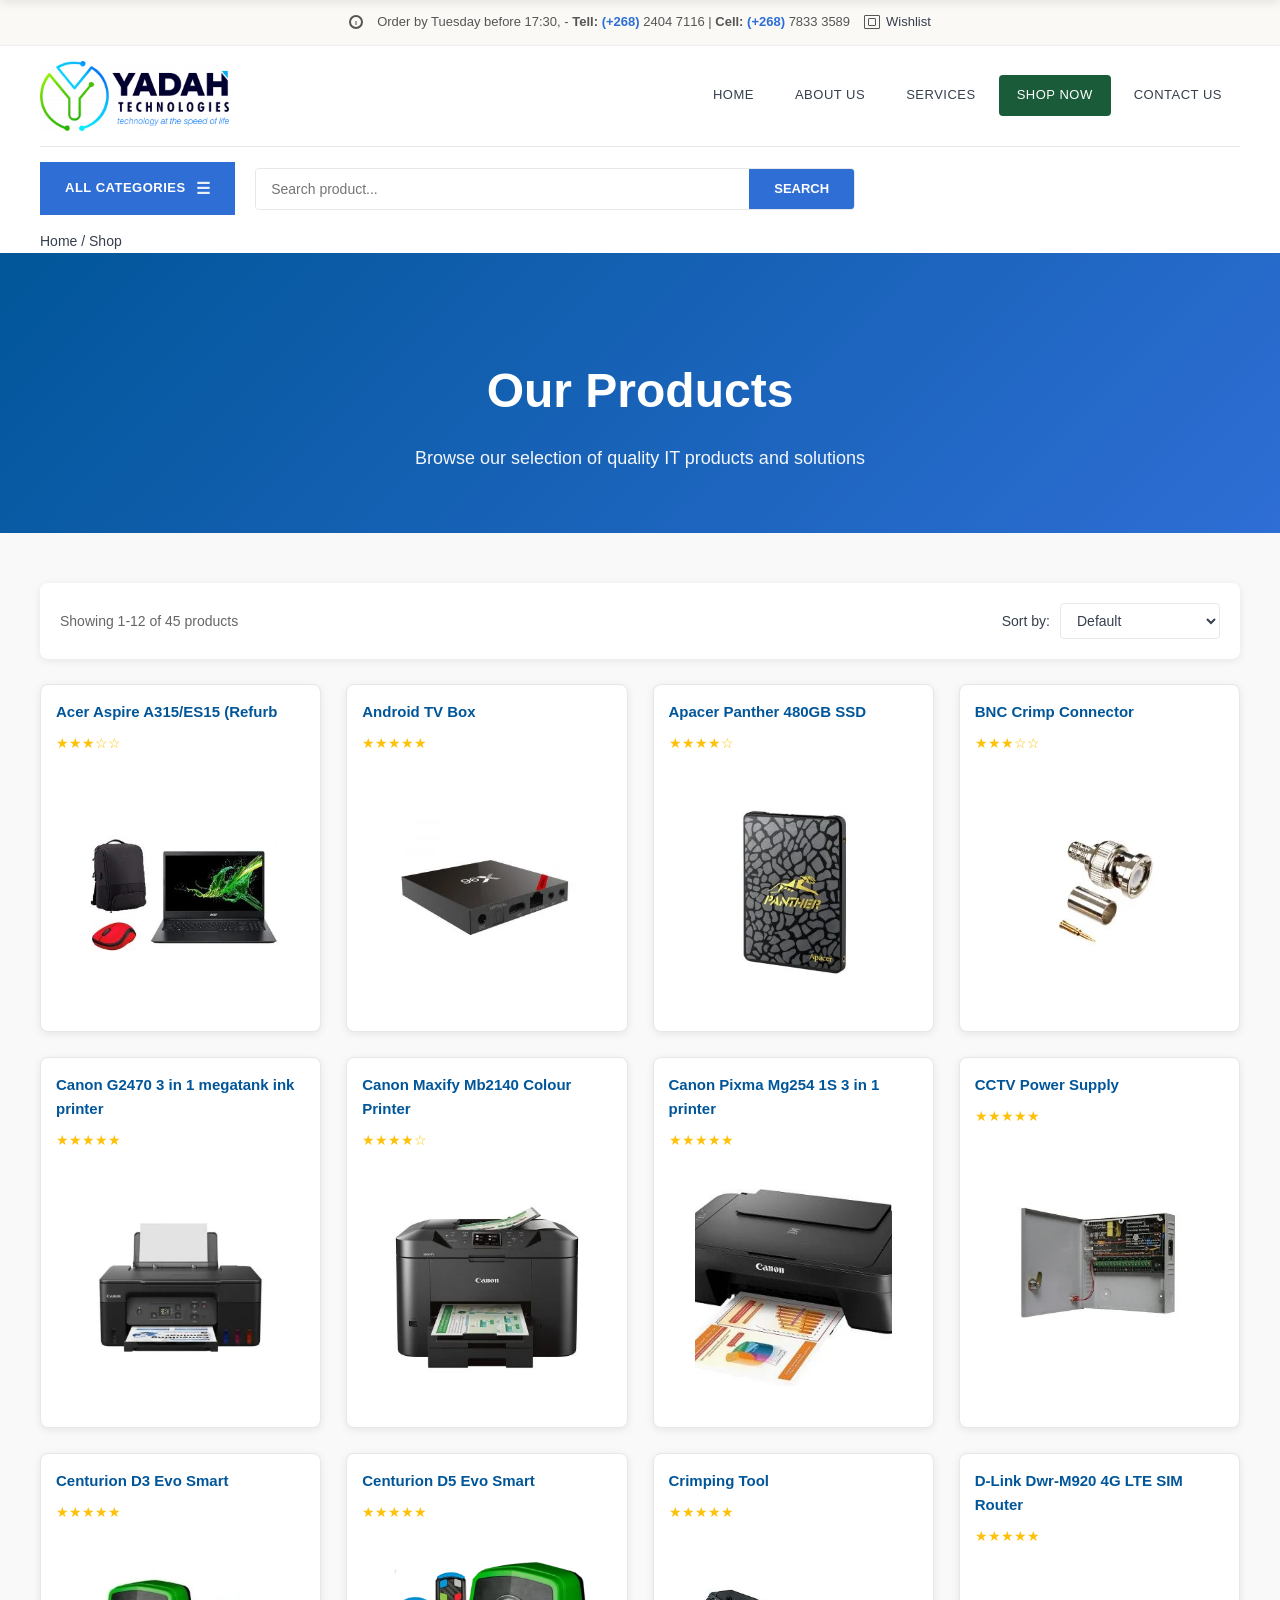
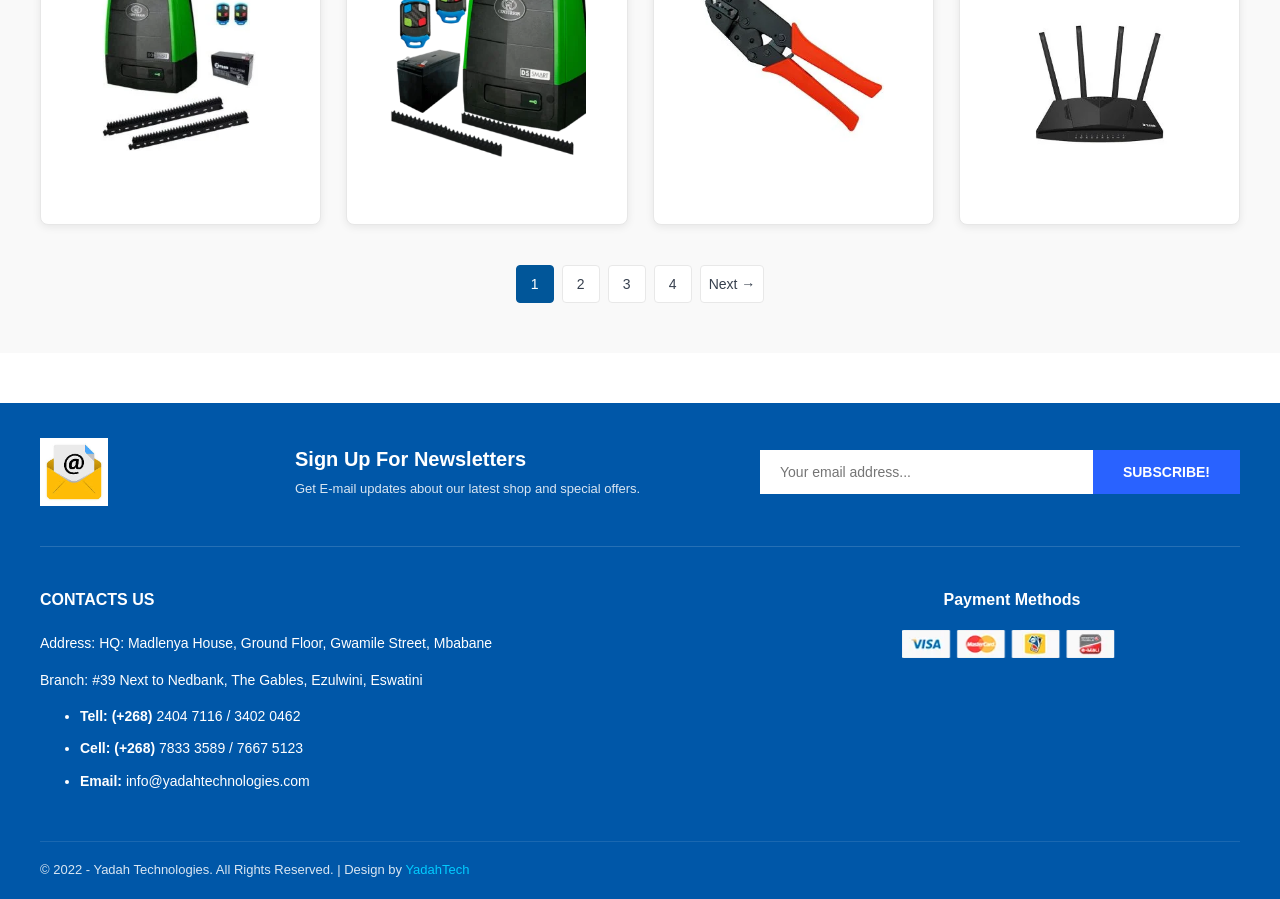
<file: shop.html>
<!DOCTYPE html>
<html lang="en">
<head>
  <meta charset="UTF-8">
  <meta name="viewport" content="width=device-width, initial-scale=1.0">
  <title>Shop – Yadah Technologies</title>
  <link rel="stylesheet" href="assets/css/main.css">
  <link rel="stylesheet" href="assets/css/shop.css">
</head>
<body>
  <div class="wrapper">
    <div class="page-wrapper">

      <!-- Top Bar -->
      <div class="top-bar">
        <div class="container">
          <div class="top-bar-inner">
            <div class="top-bar-left">
              <span class="top-bar-icon top-bar-clock"></span>
              <span class="top-bar-message">
                Order by Tuesday before 17:30,
                <span class="top-bar-contact">
                  - <strong>Tell:</strong> <strong class="phone">(+268)</strong> 2404 7116 | <strong>Cell:</strong> <strong class="phone">(+268)</strong> 7833 3589
                </span>
              </span>
              <a href="#" class="top-bar-wishlist"><span class="top-bar-icon top-bar-wishlist-icon"></span> Wishlist</a>
            </div>
          </div>
        </div>
      </div>

      <!-- Sticky Header (Scroll) -->
      <div class="sticky-header" id="stickyHeader">
        <div class="container">
          <div class="sticky-header-content">
            <div class="sticky-logo">
              <a href="index.html">
                <img src="images/digi.webp" alt="Digitech" class="sticky-logo-img">
              </a>
            </div>
            <nav class="sticky-nav">
              <ul>
                <li><a href="index.html">HOME</a></li>
                <li><a href="about-us.html">ABOUT US</a></li>
                <li><a href="services.html">SERVICES</a></li>
                <li class="current"><a href="shop.html">SHOP NOW</a></li>
                <li><a href="contact.html">CONTACT US</a></li>
              </ul>
            </nav>
          </div>
        </div>
      </div>

      <!-- Header -->
      <header class="header-container">
        <div class="container">
          <div class="header-main">
            <div class="logo">
              <a href="index.html">
                <img src="assets/images/logo.png" alt="Yadah Technologies" class="logo-img">
              </a>
            </div>
            <button class="menu-toggle" aria-label="Menu">☰</button>
            <nav class="main-nav">
              <ul>
                <li><a href="index.html">HOME</a></li>
                <li><a href="about-us.html">ABOUT US</a></li>
                <li><a href="services.html">SERVICES</a></li>
                <li class="current"><a href="shop.html">SHOP NOW</a></li>
                <li><a href="contact.html">CONTACT US</a></li>
              </ul>
            </nav>
          </div>

          <!-- Categories & Search -->
          <div class="header-bottom">
            <div class="header-bottom-inner">
              <div class="categories-menu">
                <div class="catemenu-toggler-wrapper">
                  <span class="catemenu-toggler"><span>ALL CATEGORIES</span><span class="catemenu-icon">☰</span></span>
                  <ul class="categories-dropdown">
                    <li><a href="category-security.html">Security</a></li>
                    <li><a href="#">CCTV Security</a></li>
                    <li><a href="category-notebooks.html">NOTEBOOKS & TABLET PC'S</a></li>
                    <li><a href="category-networking.html">NETWORKING</a></li>
                    <li><a href="#">SERVERS</a></li>
                    <li><a href="category-accessories.html">COMPUTER & CELLPHONE ACCESSORIES</a></li>
                    <li><a href="#">SOFTWARE</a></li>
                    <li><a href="category-printers.html">PRINTERS & CONSUMABLES</a></li>
                    <li><a href="#">CONSUMER ELECTRONICS</a></li>
                  </ul>
                </div>
              </div>
              <div class="header-search">
                <form class="search-form" action="#" method="get">
                  <input type="text" name="s" placeholder="Search product...">
                  <button type="submit">SEARCH</button>
                </form>
              </div>
            </div>
          </div>
        </div>
      </header>

      <!-- Breadcrumb -->
      <section class="breadcrumb-section">
        <div class="container">
          <div class="breadcrumb">
            <a href="index.html">Home</a>
            <span class="breadcrumb-separator">/</span>
            <span>Shop</span>
          </div>
        </div>
      </section>

      <!-- Main Content -->
      <div class="main-container shop-page">
        <div class="shop-container">

          <!-- Shop Header -->
          <section class="shop-header">
            <div class="container">
              <h1 class="page-title">Our Products</h1>
              <p class="shop-subtitle">Browse our selection of quality IT products and solutions</p>
            </div>
          </section>

          <!-- Shop Content -->
          <section class="shop-content-section">
            <div class="container">
              <div class="shop-layout">
                <!-- Sidebar Filters -->
                <!-- Removed -->

                <!-- Products Grid -->
                <div class="shop-products">
                  <!-- Products Filter Bar -->
                  <div class="products-filter-bar">
                    <div class="filter-left">
                      <span class="product-count">Showing 1-12 of 45 products</span>
                    </div>
                    <div class="filter-right">
                      <label for="sort">Sort by:</label>
                      <select id="sort" class="sort-select">
                        <option value="">Default</option>
                        <option value="price-low-high">Price: Low to High</option>
                        <option value="price-high-low">Price: High to Low</option>
                        <option value="name">Name: A to Z</option>
                        <option value="rating">By Rating</option>
                        <option value="newest">Newest</option>
                      </select>
                    </div>
                  </div>

                  <!-- Products Grid - Page 1 -->
                  <div class="products-grid" id="page-1">

                    <!-- Product Card 1 -->
                    <div class="product-card">
                      <h3 class="product-name"><a href="#">Acer Aspire A315/ES15 (Refurb</a></h3>
                      <div class="product-rating">
                        <span class="stars">★★★☆☆</span>
                      </div>
                      <div class="product-image-wrapper">
                        <img src="images/sss1.webp" alt="Acer Aspire A315/ES15 (Refurb)" class="product-image">
                      </div>
                    </div>

                    <!-- Product Card 2 -->
                    <div class="product-card">
                      <h3 class="product-name"><a href="#">Android TV Box</a></h3>
                      <div class="product-rating">
                        <span class="stars">★★★★★</span>
                      </div>
                      <div class="product-image-wrapper">
                        <img src="images/sss2.webp" alt="Android TV Box" class="product-image">
                      </div>
                    </div>

                    <!-- Product Card 3 -->
                    <div class="product-card">
                      <h3 class="product-name"><a href="#">Apacer Panther 480GB SSD</a></h3>
                      <div class="product-rating">
                        <span class="stars">★★★★☆</span>
                      </div>
                      <div class="product-image-wrapper">
                        <img src="images/sss3.webp" alt="Apacer Panther 480GB SSD" class="product-image">
                      </div>
                    </div>

                    <!-- Product Card 4 -->
                    <div class="product-card">
                      <h3 class="product-name"><a href="#">BNC Crimp Connector</a></h3>
                      <div class="product-rating">
                        <span class="stars">★★★☆☆</span>
                      </div>
                      <div class="product-image-wrapper">
                        <img src="images/sss4.webp" alt="BNC Crimp Connector" class="product-image">
                      </div>
                    </div>

                    <!-- Product Card 5 -->
                    <div class="product-card">
                      <h3 class="product-name"><a href="#">Canon G2470 3 in 1 megatank ink printer</a></h3>
                      <div class="product-rating">
                        <span class="stars">★★★★★</span>
                      </div>
                      <div class="product-image-wrapper">
                        <img src="images/sss5.webp" alt="Canon G2470 3 in 1 megatank ink printer" class="product-image">
                      </div>
                    </div>

                    <!-- Product Card 6 -->
                    <div class="product-card">
                      <h3 class="product-name"><a href="#">Canon Maxify Mb2140 Colour Printer</a></h3>
                      <div class="product-rating">
                        <span class="stars">★★★★☆</span>
                      </div>
                      <div class="product-image-wrapper">
                        <img src="images/sss6.webp" alt="Canon Maxify Mb2140 Colour Printer" class="product-image">
                      </div>
                    </div>

                    <!-- Product Card 7 -->
                    <div class="product-card">
                      <h3 class="product-name"><a href="#">Canon Pixma Mg254 1S 3 in 1 printer</a></h3>
                      <div class="product-rating">
                        <span class="stars">★★★★★</span>
                      </div>
                      <div class="product-image-wrapper">
                        <img src="images/sss7.webp" alt="Canon Pixma Mg254 1S 3 in 1 printer" class="product-image">
                      </div>
                    </div>

                    <!-- Product Card 8 -->
                    <div class="product-card">
                      <h3 class="product-name"><a href="#">CCTV Power Supply</a></h3>
                      <div class="product-rating">
                        <span class="stars">★★★★★</span>
                      </div>
                      <div class="product-image-wrapper">
                        <img src="images/sss8.webp" alt="CCTV Power Supply" class="product-image">
                      </div>
                    </div>
                     <!-- Product Card 9-->
                    <div class="product-card">
                      <h3 class="product-name"><a href="#">Centurion D3 Evo Smart</a></h3>
                      <div class="product-rating">
                        <span class="stars">★★★★★</span>
                      </div>
                      <div class="product-image-wrapper">
                        <img src="images/sss9.webp" alt="Centurion D3 Evo Smart" class="product-image">
                      </div>
                    </div>
                     <!-- Product Card 10 -->
                    <div class="product-card">
                      <h3 class="product-name"><a href="#">Centurion D5 Evo Smart</a></h3>
                      <div class="product-rating">
                        <span class="stars">★★★★★</span>
                      </div>
                      <div class="product-image-wrapper">
                        <img src="images/sss10.webp" alt="Centurion D5 Evo Smart" class="product-image">
                      </div>
                    </div>
                     <!-- Product Card 11-->
                    <div class="product-card">
                      <h3 class="product-name"><a href="#">Crimping Tool</a></h3>
                      <div class="product-rating">
                        <span class="stars">★★★★★</span>
                      </div>
                      <div class="product-image-wrapper">
                        <img src="images/sss11.webp" alt="Crimping Tool" class="product-image">
                      </div>
                    </div>
                     <!-- Product Card 12 -->
                    <div class="product-card">
                      <h3 class="product-name"><a href="#">D-Link Dwr-M920 4G LTE SIM Router</a></h3>
                      <div class="product-rating">
                        <span class="stars">★★★★★</span>
                      </div>
                      <div class="product-image-wrapper">
                        <img src="images/sss12.webp" alt="D-Link Dwr-M920 4G LTE SIM Router" class="product-image">
                      </div>
                    </div>

                  </div>

                  <!-- Page 2 Products Grid -->
                  <div class="products-grid" id="page-2" style="display: none;">
                    <!-- Product Card 13 -->
                    <div class="product-card">
                      <h3 class="product-name"><a href="#">Dell optiplex GX7010</a></h3>
                      <div class="product-rating">
                        <span class="stars">★★★★★</span>
                      </div>
                      <div class="product-image-wrapper">
                        <img src="images/sss13.webp" alt="Dell optiplex GX7010" class="product-image">
                      </div>
                    </div>

                    <!-- Product Card 14 -->
                    <div class="product-card">
                      <h3 class="product-name"><a href="#">Flasher FXR-BAM-05</a></h3>
                      <div class="product-rating">
                        <span class="stars">★★★★☆</span>
                      </div>
                      <div class="product-image-wrapper">
                        <img src="images/sss14.webp" alt="Flasher FXR-BAM-05" class="product-image">
                      </div>
                    </div>

                    <!-- Product Card 15 -->
                    <div class="product-card">
                      <h3 class="product-name"><a href="#">Flasher FXR-BAM-old</a></h3>
                      <div class="product-rating">
                        <span class="stars">★★★★★</span>
                      </div>
                      <div class="product-image-wrapper">
                        <img src="images/sss15.webp" alt="Flasher FXR-BAM-old" class="product-image">
                      </div>
                    </div>

                    <!-- Product Card 16 -->
                    <div class="product-card">
                      <h3 class="product-name"><a href="#">Fluss +</a></h3>
                      <div class="product-rating">
                        <span class="stars">★★★★★</span>
                      </div>
                      <div class="product-image-wrapper">
                        <img src="images/sss16.webp" alt="Fluss +" class="product-image">
                      </div>
                    </div>

                    <!-- Product Card 17 -->
                    <div class="product-card">
                      <h3 class="product-name"><a href="#">Foxxray 3-in-1 Combo(USB)</a></h3>
                      <div class="product-rating">
                        <span class="stars">★★★★☆</span>
                      </div>
                      <div class="product-image-wrapper">
                        <img src="images/sss17.webp" alt="Foxxray 3-in-1 Combo(USB)" class="product-image">
                      </div>
                    </div>

                    <!-- Product Card 18 -->
                    <div class="product-card">
                      <h3 class="product-name"><a href="#">FOXXRAY HADES USB GAMING MICROPHONE</a></h3>
                      <div class="product-rating">
                        <span class="stars">★★★★★</span>
                      </div>
                      <div class="product-image-wrapper">
                        <img src="images/sss18.webp" alt="FOXXRAY HADES USB GAMING MICROPHONE" class="product-image">
                      </div>
                    </div>

                    <!-- Product Card 19 -->
                    <div class="product-card">
                      <h3 class="product-name"><a href="#">Foxxray Hunt Gaming Keyboard</a></h3>
                      <div class="product-rating">
                        <span class="stars">★★★★★</span>
                      </div>
                      <div class="product-image-wrapper">
                        <img src="images/sss19.webp" alt="Foxxray Hunt Gaming Keyboard" class="product-image">
                      </div>
                    </div>

                    <!-- Product Card 20 -->
                    <div class="product-card">
                      <h3 class="product-name"><a href="#">Foxxray Neon RGB Mouse Pad</a></h3>
                      <div class="product-rating">
                        <span class="stars">★★★★☆</span>
                      </div>
                      <div class="product-image-wrapper">
                        <img src="images/sss20.webp" alt="Foxxray Neon RGB Mouse Pad" class="product-image">
                      </div>
                    </div>

                    <!-- Product Card 21 -->
                    <div class="product-card">
                      <h3 class="product-name"><a href="#">FXR-SUM-10</a></h3>
                      <div class="product-rating">
                        <span class="stars">★★★★★</span>
                      </div>
                      <div class="product-image-wrapper">
                        <img src="images/sss21.webp" alt="FXR-SUM-10" class="product-image">
                      </div>
                    </div>

                    <!-- Product Card 22 -->
                    <div class="product-card">
                      <h3 class="product-name"><a href="#">Hikvision Fisheye IP Camera 360° panoramic view</a></h3>
                      <div class="product-rating">
                        <span class="stars">★★★★★</span>
                      </div>
                      <div class="product-image-wrapper">
                        <img src="images/sss22.webp" alt="Hikvision Fisheye IP Camera 360° panoramic view" class="product-image">
                      </div>
                    </div>

                    <!-- Product Card 23 -->
                    <div class="product-card">
                      <h3 class="product-name"><a href="#">Hikivision TurboHD Outdoor HD-TVI Cube Camera</a></h3>
                      <div class="product-rating">
                        <span class="stars">★★★★☆</span>
                      </div>
                      <div class="product-image-wrapper">
                        <img src="images/sss23.webp" alt="Hikivision TurboHD Outdoor HD-TVI Cube Camera" class="product-image">
                      </div>
                    </div>

                    <!-- Product Card 24 -->
                    <div class="product-card">
                      <h3 class="product-name"><a href="#">HP 250 G8 Notebook PC</a></h3>
                      <div class="product-rating">
                        <span class="stars">★★★★★</span>
                      </div>
                      <div class="product-image-wrapper">
                        <img src="images/sss24.webp" alt="HP 250 G8 Notebook PC" class="product-image">
                      </div>
                    </div>
                  </div>

                  <!-- Page 3 Products Grid -->
                  <div class="products-grid" id="page-3" style="display: none;">
                    <!-- Product Card 25 -->
                    <div class="product-card">
                      <h3 class="product-name"><a href="#">HP LaserJet Pro MFP 4103fdn</a></h3>
                      <div class="product-rating">
                        <span class="stars">★★★★★</span>
                      </div>
                      <div class="product-image-wrapper">
                        <img src="images/sss25.webp" alt="HP LaserJet Pro MFP 4103fdn" class="product-image">
                      </div>
                    </div>

                    <!-- Product Card 26 -->
                    <div class="product-card">
                      <h3 class="product-name"><a href="#">HP Micro USB</a></h3>
                      <div class="product-rating">
                        <span class="stars">★★★★☆</span>
                      </div>
                      <div class="product-image-wrapper">
                        <img src="images/sss26.webp" alt="HP Micro USB" class="product-image">
                      </div>
                    </div>

                    <!-- Product Card 27 -->
                    <div class="product-card">
                      <h3 class="product-name"><a href="#">HP OfficeJet 8123/405WOC 4in 1 printer</a></h3>
                      <div class="product-rating">
                        <span class="stars">★★★★★</span>
                      </div>
                      <div class="product-image-wrapper">
                        <img src="images/sss27.webp" alt="HP OfficeJet 8123/405WOC 4in 1 printer" class="product-image">
                      </div>
                    </div>

                    <!-- Product Card 28 -->
                    <div class="product-card">
                      <h3 class="product-name"><a href="#">Huawei 4G LTE Mobile Wi-Fi Route</a></h3>
                      <div class="product-rating">
                        <span class="stars">★★★★★</span>
                      </div>
                      <div class="product-image-wrapper">
                        <img src="images/sss28.webp" alt="Huawei 4G LTE Mobile Wi-Fi Route" class="product-image">
                      </div>
                    </div>

                    <!-- Product Card 29 -->
                    <div class="product-card">
                      <h3 class="product-name"><a href="#">lenovo t440(Refurb)</a></h3>
                      <div class="product-rating">
                        <span class="stars">★★★★☆</span>
                      </div>
                      <div class="product-image-wrapper">
                        <img src="images/sss29.webp" alt="lenovo t440(Refurb)" class="product-image">
                      </div>
                    </div>

                    <!-- Product Card 30 -->
                    <div class="product-card">
                      <h3 class="product-name"><a href="#">Microsoft Wireless Mouse</a></h3>
                      <div class="product-rating">
                        <span class="stars">★★★★★</span>
                      </div>
                      <div class="product-image-wrapper">
                        <img src="images/sss30.webp" alt="Microsoft Wireless Mouse" class="product-image">
                      </div>
                    </div>

                    <!-- Product Card 31 -->
                    <div class="product-card">
                      <h3 class="product-name"><a href="#">Mini 720P HD500 Spy HD DVR Hidden Pen</a></h3>
                      <div class="product-rating">
                        <span class="stars">★★★★★</span>
                      </div>
                      <div class="product-image-wrapper">
                        <img src="images/sss31.webp" alt="Mini 720P HD500 Spy HD DVR Hidden Pen" class="product-image">
                      </div>
                    </div>

                    <!-- Product Card 32 -->
                    <div class="product-card">
                      <h3 class="product-name"><a href="#">Mokin M2 NVME Sata SSD Enclosure</a></h3>
                      <div class="product-rating">
                        <span class="stars">★★★★☆</span>
                      </div>
                      <div class="product-image-wrapper">
                        <img src="images/sss32.webp" alt="Mokin M2 NVME Sata SSD Enclosure" class="product-image">
                      </div>
                    </div>

                    <!-- Product Card 33 -->
                    <div class="product-card">
                      <h3 class="product-name"><a href="#">Planet Gigabit Media Converter</a></h3>
                      <div class="product-rating">
                        <span class="stars">★★★★★</span>
                      </div>
                      <div class="product-image-wrapper">
                        <img src="images/sss33.webp" alt="Planet Gigabit Media Converter" class="product-image">
                      </div>
                    </div>

                    <!-- Product Card 34 -->
                    <div class="product-card">
                      <h3 class="product-name"><a href="#">RG59 Coaxial Cable 100m</a></h3>
                      <div class="product-rating">
                        <span class="stars">★★★★★</span>
                      </div>
                      <div class="product-image-wrapper">
                        <img src="images/sss34.webp" alt="RG59 Coaxial Cable 100m" class="product-image">
                      </div>
                    </div>

                    <!-- Product Card 35 -->
                    <div class="product-card">
                      <h3 class="product-name"><a href="#">SanDisk Cruzer Blade</a></h3>
                      <div class="product-rating">
                        <span class="stars">★★★★☆</span>
                      </div>
                      <div class="product-image-wrapper">
                        <img src="images/sss35.webp" alt="SanDisk Cruzer Blade" class="product-image">
                      </div>
                    </div>

                    <!-- Product Card 36 -->
                    <div class="product-card">
                      <h3 class="product-name"><a href="#">Sestic Glue</a></h3>
                      <div class="product-rating">
                        <span class="stars">★★★★★</span>
                      </div>
                      <div class="product-image-wrapper">
                        <img src="images/sss36.webp" alt="Sestic Glue" class="product-image">
                      </div>
                    </div>
                  </div>

                  <!-- Page 4 Products Grid -->
                  <div class="products-grid" id="page-4" style="display: none;">
                    <!-- Product Card 37 -->
                    <div class="product-card">
                      <h3 class="product-name"><a href="#">Sonic Boom FXR-BAM-06</a></h3>
                      <div class="product-rating">
                        <span class="stars">★★★★★</span>
                      </div>
                      <div class="product-image-wrapper">
                        <img src="images/sss37.webp" alt="Sonic Boom FXR-BAM-06" class="product-image">
                      </div>
                    </div>

                    <!-- Product Card 38 -->
                    <div class="product-card">
                      <h3 class="product-name"><a href="#">TP-Link Wifi Range Extender</a></h3>
                      <div class="product-rating">
                        <span class="stars">★★★★☆</span>
                      </div>
                      <div class="product-image-wrapper">
                        <img src="images/sss38.webp" alt="TP-Link Wifi Range Extender" class="product-image">
                      </div>
                    </div>

                    <!-- Product Card 39 -->
                    <div class="product-card">
                      <h3 class="product-name"><a href="#">Transcend 256GB SSD</a></h3>
                      <div class="product-rating">
                        <span class="stars">★★★★★</span>
                      </div>
                      <div class="product-image-wrapper">
                        <img src="images/sss39.webp" alt="Transcend 256GB SSD" class="product-image">
                      </div>
                    </div>

                    <!-- Product Card 40 -->
                    <div class="product-card">
                      <h3 class="product-name"><a href="#">Ubiquiti 5GHz airMax LiteBeam</a></h3>
                      <div class="product-rating">
                        <span class="stars">★★★★★</span>
                      </div>
                      <div class="product-image-wrapper">
                        <img src="images/sss40.webp" alt="Ubiquiti 5GHz airMax LiteBeam" class="product-image">
                      </div>
                    </div>

                    <!-- Product Card 41 -->
                    <div class="product-card">
                      <h3 class="product-name"><a href="#">Ubiquiti 5GHz PowerBeam Gen2</a></h3>
                      <div class="product-rating">
                        <span class="stars">★★★★☆</span>
                      </div>
                      <div class="product-image-wrapper">
                        <img src="images/sss41.webp" alt="Ubiquiti 5GHz PowerBeam Gen2" class="product-image">
                      </div>
                    </div>

                    <!-- Product Card 42 -->
                    <div class="product-card">
                      <h3 class="product-name"><a href="#">Volkano 10.5 Sleeve</a></h3>
                      <div class="product-rating">
                        <span class="stars">★★★★★</span>
                      </div>
                      <div class="product-image-wrapper">
                        <img src="images/sss42.webp" alt="Volkano 10.5 Sleeve" class="product-image">
                      </div>
                    </div>

                    <!-- Product Card 43 -->
                    <div class="product-card">
                      <h3 class="product-name"><a href="#">Volkano 11.6 Sleeve</a></h3>
                      <div class="product-rating">
                        <span class="stars">★★★★★</span>
                      </div>
                      <div class="product-image-wrapper">
                        <img src="images/sss43.webp" alt="Volkano 11.6 Sleeve" class="product-image">
                      </div>
                    </div>

                    <!-- Product Card 44 -->
                    <div class="product-card">
                      <h3 class="product-name"><a href="#">Volkano Bluetooth Headphones</a></h3>
                      <div class="product-rating">
                        <span class="stars">★★★★☆</span>
                      </div>
                      <div class="product-image-wrapper">
                        <img src="images/sss44.webp" alt="Volkano Bluetooth Headphones" class="product-image">
                      </div>
                    </div>

                    <!-- Product Card 45 -->
                    <div class="product-card">
                      <h3 class="product-name"><a href="#">Volkano USB Webcam</a></h3>
                      <div class="product-rating">
                        <span class="stars">★★★★★</span>
                      </div>
                      <div class="product-image-wrapper">
                        <img src="images/sss45.webp" alt="Volkano USB Webcam" class="product-image">
                      </div>
                    </div>

                    <!-- Product Card 46 -->
                    <div class="product-card">
                      <h3 class="product-name"><a href="#">Wireless Keyboard and Mouse</a></h3>
                      <div class="product-rating">
                        <span class="stars">★★★★★</span>
                      </div>
                      <div class="product-image-wrapper">
                        <img src="images/sss46.webp" alt="Wireless Keyboard and Mouse" class="product-image">
                      </div>
                    </div>

                   
                  </div>
                  <div class="pagination">
                    <a href="#" class="page-link active">1</a>
                    <a href="#" class="page-link">2</a>
                    <a href="#" class="page-link">3</a>
                    <a href="#" class="page-link">4</a>
                    <a href="#" class="page-link next">Next →</a>
                  </div>
                </div>
              </div>
            </div>
          </section>

        </div>
      </div>

      <!-- Footer -->
      <footer class="footer">
        <div class="container">
          <!-- Newsletter -->
          <div class="footer-newsletter">
            <div class="newsletter-icon"><img src="images/email2.jpg"  class="section-image" style="max-width:30%;height:auto;" /></div>
            <div class="newsletter-text">
              <strong>Sign Up For Newsletters</strong>
              <p>Get E-mail updates about our latest shop and special offers.</p>
            </div>
            <form class="newsletter-form" action="#" method="post">
              <input type="email" name="email" placeholder="Your email address..." required>
              <button type="submit">SUBSCRIBE!</button>
            </form>
          </div>
          <div class="footer-inner">
            <div class="footer-grid">
              <div class="footer-contact-block">
                <div class="footer-title">
                  <h3>CONTACTS US</h3>
                </div>
                <p><span class="title">Address: HQ: Madlenya House, Ground Floor, Gwamile Street, Mbabane</span></p>
                <p>Branch: #39 Next to Nedbank, The Gables, Ezulwini, Eswatini</p>
                <ul class="footer-contact">
                  <li><strong>Tell: (+268)</strong> 2404 7116 / 3402 0462</li>
                  <li><strong>Cell: (+268)</strong> 7833 3589 / 7667 5123</li>
                  <li><strong>Email:</strong> info@yadahtechnologies.com</li>
                </ul>
              </div>
              <div class="footer-payment-block">
                <h3>Payment Methods</h3>
                <div class="footer-payment-logos">
                  <img src="images/payment.webp" alt="Payment methods">
                </div>
              </div>
            </div>
          </div>
          <div class="footer-copyright">
            <p>© 2022 - Yadah Technologies. All Rights Reserved. | Design by <span class="design-by">YadahTech</span></p>
          </div>
        </div>
      </footer>

    </div>
  </div>

  <!-- Local JavaScript (if needed) -->
  <script src="assets/js/main.js"></script>
  <script>
    // Pagination handler
    document.querySelectorAll('.page-link').forEach(link => {
      link.addEventListener('click', function(e) {
        e.preventDefault();
        
        let pageNum = this.textContent.trim();
        
        // Get current active page
        let currentPage = document.querySelector('.pagination .page-link.active').textContent.trim();
        
        // Handle Next button
        if (pageNum === 'Next →') {
          pageNum = String(parseInt(currentPage) + 1);
          if (pageNum > 4) return;
        }
        
        // Remove active class from all links
        document.querySelectorAll('.page-link').forEach(l => l.classList.remove('active'));
        
        // Add active class to current page link
        document.querySelectorAll('.page-link').forEach(l => {
          if (l.textContent.trim() === pageNum) {
            l.classList.add('active');
          }
        });
        
        // Hide all product grids
        document.querySelectorAll('.products-grid').forEach(grid => grid.style.display = 'none');
        
        // Show the selected page grid
        const pageGrid = document.getElementById('page-' + pageNum);
        if (pageGrid) {
          pageGrid.style.display = 'grid';
        }
      });
    });

    // Sticky Header Scroll Handler with Active Tab Highlighting
    const stickyHeader = document.getElementById('stickyHeader');
    
    if (stickyHeader) {
      // Set active tab on page load
      const currentPage = window.location.pathname.split('/').pop() || 'index.html';
      const stickyNavLinks = stickyHeader.querySelectorAll('.sticky-nav a');
      
      stickyNavLinks.forEach(link => {
        link.parentElement.classList.remove('current');
        if (link.getAttribute('href') === currentPage || 
            (currentPage === '' && link.getAttribute('href') === 'index.html')) {
          link.parentElement.classList.add('current');
        }
      });

      // Scroll handler
      window.addEventListener('scroll', function() {
        // Show sticky header when scrolled down more than 200px
        if (window.scrollY > 200) {
          stickyHeader.classList.add('show');
        } else {
          stickyHeader.classList.remove('show');
        }
      }, { passive: true });
    }
  </script>
</body>
</html>
</file>
<file: assets/css/main.css>
/**
 * Yadah Technologies - Main Stylesheet
 * Technology at the speed of life
 * Fully offline, no external dependencies
 */

/* ============================================
   CSS Variables - Match original color scheme
   ============================================ */
:root {
  /* Colors from original site */
  --color-primary: #2e6ed5;
  --color-primary-hover: #2e6ed5;
  --color-header: #363F4D;
  --color-body-bg: #e8e8e8;
  --color-page-bg: #ffffff;
  --color-topbar-bg: #f9f9f9;
  --color-topbar-border: #ebebeb;
  --color-footer-bg: #0057a8;
  --color-footer-text: #ffffff;
  --color-footer-link-hover: #699ecd;
  --color-accent-gold: #ffcc00;
  --color-text: #363F4D;
  --color-text-muted: #757575;
  --color-border: #e7e7e7;
  --font-heading: 'Georgia', 'Times New Roman', serif;
  --font-body: -apple-system, BlinkMacSystemFont, 'Segoe UI', Roboto, 'Helvetica Neue', Arial, sans-serif;
  --max-width: 1230px;
  --header-height: 75px;
}

/* ============================================
   Sticky Header (for all pages)
   ============================================ */
.sticky-header {
  position: fixed;
  top: 0;
  left: 0;
  right: 0;
  width: 100%;
  background: white;
  box-shadow: 0 2px 10px rgba(0, 0, 0, 0.1);
  z-index: 9999;
  transform: translateY(-100%);
  transition: transform 0.3s ease-in-out;
  padding: 15px 0;
}

.sticky-header.show {
  transform: translateY(0);
}

.sticky-header .container {
  display: flex;
  justify-content: space-between;
  align-items: center;
}

.sticky-header-content {
  display: flex;
  justify-content: space-between;
  align-items: center;
  width: 100%;
}

.sticky-logo {
  flex-shrink: 0;
}

.sticky-logo-img {
  height: 50px;
  width: auto;
  display: block;
}

.sticky-nav ul {
  display: flex;
  gap: 30px;
  list-style: none;
  margin: 0;
  padding: 0;
}

.sticky-nav a {
  text-decoration: none;
  color: #333;
  font-weight: 500;
  font-size: 14px;
  transition: color 0.3s ease;
}

.sticky-nav a:hover,
.sticky-nav li.current a {
  color: #015699;
}

@media (max-width: 768px) {
  .sticky-nav ul {
    gap: 15px;
  }

  .sticky-nav a {
    font-size: 12px;
  }

  .sticky-logo-img {
    height: 40px;
  }
}

/* ============================================
   Reset & Base
   ============================================ */
*, *::before, *::after {
  box-sizing: border-box;
}

html {
  font-size: 16px;
  scroll-behavior: smooth;
}

body {
  margin: 0;
  padding: 0;
  font-family: var(--font-body);
  font-size: 14px;
  line-height: 1.6;
  color: var(--color-header);
  background-color: var(--color-body-bg);
  overflow-x: hidden;
}

a {
  color: var(--color-header);
  text-decoration: none;
  transition: color 0.4s ease;
}

a:hover {
  color: var(--color-primary);
}

img {
  max-width: 100%;
  height: auto;
  display: block;
}

/* ============================================
   Layout & Wrapper
   ============================================ */
.wrapper {
  max-width: 100%;
  margin: 0 auto;
}

.page-wrapper {
  background-color: var(--color-page-bg);
}

.container {
  max-width: var(--max-width);
  margin: 0 auto;
  padding: 0 15px;
}

.row {
  display: flex;
  flex-wrap: wrap;
  margin: 0 -15px;
}

.row > * {
  padding: 0 15px;
}

/* ============================================
   Top Bar - Match screenshot exactly
   ============================================ */
.top-bar {
  background-color: #faf9f6;
  border-bottom: 1px solid #eee;
  color: var(--color-header);
  padding: 12px 0;
  font-size: 13px;
}

.top-bar a {
  color: var(--color-header);
}

.top-bar a:hover {
  color: var(--color-primary);
}

.top-bar-inner {
  display: flex;
  justify-content: center; /* center message + wishlist together */
  align-items: center;
  flex-wrap: wrap;
  gap: 15px;
}

.top-bar-left {
  display: flex;
  align-items: center;
  gap: 14px;
  color: #555;
  flex-wrap: wrap;
  justify-content: center;
  text-align: center;
}

.top-bar-contact .phone {
  color: var(--color-primary);
}

.top-bar-separator {
  width: 1px;
  height: 16px;
  background: #ccc;
}

.top-bar-wishlist {
  display: flex;
  align-items: center;
  gap: 6px;
  color: #555;
}

/* Clock icon placeholder */
.top-bar-clock {
  display: inline-block;
  width: 14px;
  height: 14px;
  border: 2px solid #555;
  border-radius: 50%;
  position: relative;
}

.top-bar-clock::after {
  content: '';
  position: absolute;
  bottom: 2px;
  left: 50%;
  transform: translateX(-50%);
  width: 1px;
  height: 4px;
  background: #555;
}

.top-bar-wishlist-icon {
  display: inline-block;
  width: 16px;
  height: 14px;
  border: 1px solid #555;
  border-radius: 1px;
  position: relative;
}

.top-bar-wishlist-icon::before {
  content: '';
  position: absolute;
  top: 2px;
  left: 3px;
  right: 3px;
  bottom: 2px;
  border: 1px solid #555;
  border-radius: 1px;
}

/* ============================================
   Header
   ============================================ */
.header-container {
  background: var(--color-page-bg);
}

.header-main {
  display: flex;
  align-items: center;
  justify-content: space-between;
  padding: 15px 0;
  gap: 30px;
  flex-wrap: wrap;
}

.logo a {
  display: flex;
  flex-direction: row;
  align-items: center;
  gap: 0;
}

.logo img {
  max-height: 70px; /* match live Yadah site visual scale */
  width: auto;
}

.logo-tagline {
  font-size: 12px;
  color: #00a8c5;
  font-weight: 400;
  text-transform: lowercase;
  letter-spacing: 0.3px;
}

/* Navigation */
.main-nav ul {
  list-style: none;
  margin: 0;
  padding: 0;
  display: flex;
  gap: 5px;
  flex-wrap: wrap;
}

.main-nav a {
  display: block;
  padding: 10px 18px;
  font-weight: 500;
  color: var(--color-header);
  transition: color 0.3s;
  text-transform: uppercase;
  font-size: 13px;
  letter-spacing: 0.5px;
}

.main-nav a:hover {
  color: var(--color-primary);
}

.main-nav .current a {
  background-color: #1a5c3a;
  color: #ffffff;
  border-radius: 4px;
}

/* Mobile menu toggle */
.menu-toggle {
  display: none;
  background: none;
  border: none;
  font-size: 24px;
  cursor: pointer;
  padding: 5px 10px;
}

/* ============================================
   Categories & Search Section
   ============================================ */
.header-bottom {
  border-top: 1px solid var(--color-border);
  padding: 15px 0;
}

.header-bottom-inner {
  display: flex;
  align-items: center;
  gap: 20px;
  flex-wrap: wrap;
}

.categories-menu {
  flex-shrink: 0;
}

.catemenu-toggler {
  background: var(--color-primary);
  color: white !important;
  padding: 14px 25px;
  font-weight: 600;
  font-size: 13px;
  letter-spacing: 0.5px;
  cursor: pointer;
  display: inline-flex;
  align-items: center;
  gap: 10px;
  transition: background 0.3s;
}

.catemenu-icon {
  font-size: 16px;
  opacity: 0.9;
}

.catemenu-toggler:hover {
  background: #2563c7;
  color: white !important;
}

/* Categories dropdown */
.catemenu-toggler-wrapper {
  position: relative;
  display: inline-block;
}

.categories-dropdown {
  display: none;
  position: absolute;
  top: 100%;
  left: 0;
  min-width: 280px;
  background: white;
  border: 1px solid var(--color-border);
  border-top: none;
  list-style: none;
  margin: 0;
  padding: 0;
  z-index: 100;
  box-shadow: 0 5px 15px rgba(0,0,0,0.1);
}

.catemenu-toggler-wrapper:hover .categories-dropdown {
  display: block;
}

.categories-dropdown li {
  border-bottom: 1px solid #eee;
}

.categories-dropdown li:last-child {
  border-bottom: none;
}

.categories-dropdown a {
  display: block;
  padding: 12px 20px;
  font-size: 13px;
  color: var(--color-header);
}

.categories-dropdown a:hover {
  background: #f9f9f9;
  color: var(--color-primary);
}

/* Search bar */
.header-search {
  flex: 1;
  min-width: 200px;
  max-width: 600px;
}

.search-form {
  display: flex;
  width: 100%;
  border: 1px solid var(--color-border);
  border-radius: 4px;
  overflow: hidden;
}

.search-form select {
  padding: 12px 15px;
  border: none;
  background: #f5f5f5;
  font-size: 13px;
  color: var(--color-header);
  min-width: 140px;
}

.search-form input[type="text"] {
  flex: 1;
  padding: 12px 15px;
  border: none;
  font-size: 14px;
}

.search-form button {
  padding: 12px 25px;
  background: var(--color-primary);
  color: white;
  border: none;
  cursor: pointer;
  font-weight: 600;
  font-size: 13px;
  transition: background 0.3s;
}

.search-form button:hover {
  background: #2563c7;
}

/* ============================================
   Hero Slider - Content left, images right
   ============================================ */
.hero-slider {
  position: relative;
  width: 100%;
  min-height: 450px;
  overflow: hidden;
  margin-bottom: 0;
  background: #f6f6f6;
}

.hero-slide {
  position: absolute;
  top: 0;
  left: 0;
  width: 100%;
  height: 100%;
  opacity: 0;
  transition: opacity 0.6s ease;
  z-index: 0;
}

.hero-slide.active {
  opacity: 1;
  z-index: 1;
}

.hero-slide-inner {
  display: flex;
  width: 100%;
  height: 100%;
  min-height: 450px;
  position: relative;
  overflow: hidden;
  /* single background color for both content + image area (JS overrides per-slide) */
  background: var(--slide-bg, #0b5f98);
}

@media (min-width: 1240px) {
  .hero-slide-inner {
    max-width: var(--max-width);
    margin: 0 auto;
  }
}

/* Content on left - dark background, real site colors */
.hero-slide-content {
  flex: 1;
  min-width: 0;
  padding: 50px 40px 50px 30px;
  display: flex;
  flex-direction: column;
  justify-content: center;
  position: relative;
  z-index: 1;
  /* match exact slide background (no tinting) */
  background: transparent;
  color: white;
}

.hero-slide-content * {
  text-shadow: 0 2px 10px rgba(0,0,0,0.35);
}

.hero-slide h2 {
  font-family: var(--font-heading);
  font-size: 38px;
  font-weight: 400;
  margin: 0 0 8px;
  line-height: 1.2;
  color: white;
}

.hero-slide .subtitle {
  font-family: var(--font-heading);
  font-size: 36px;
  color: var(--color-accent-gold);
  margin: 0 0 20px;
}

.hero-slide ul {
  margin: 0 0 25px;
  padding-left: 20px;
  font-size: 14px;
  line-height: 1.9;
}

.hero-slide .btn {
  display: inline-block;
  padding: 12px 28px;
  background: white;
  color: var(--color-primary);
  border: 1px solid var(--color-primary);
  border-radius: 4px;
  font-weight: 600;
  font-size: 13px;
  transition: all 0.3s;
  align-self: flex-start;
}

.hero-slide .btn:hover {
  background: var(--color-primary);
  color: white;
}

/* Image on right */
.hero-slide-image {
  flex: 1;
  min-width: 0;
  min-height: 450px;
  background: transparent;
  position: relative;
  z-index: 1;
}

.hero-slide-image img {
  width: 100%;
  height: 100%;
  object-fit: cover;
  display: block;
}

/* Slide 4: fit all text (avoid being clipped by slider overflow) */
.hero-slide[data-slide="4"] .hero-slide-content {
  padding: 35px 30px 35px 25px;
}

.hero-slide[data-slide="4"] .subtitle {
  font-family: var(--font-body);
  font-size: 18px;
  line-height: 1.35;
  margin: 0 0 14px;
  color: #ffcf2d;
}

.hero-slide[data-slide="4"] ul {
  font-size: 13px;
  line-height: 1.55;
  margin: 0 0 16px;
}

/* Slide 5: match screenshot (dark fade on left over green bg) */
.hero-slide[data-slide="5"] .hero-slide-content {
  /* do not tint: must match the exact slide green */
  background: transparent;
  padding: 55px 40px 55px 30px;
}

.hero-slide[data-slide="5"] h2 {
  font-size: 44px;
}

.hero-slide[data-slide="5"] .subtitle {
  font-size: 40px;
  color: #ffcf2d;
  margin: 0 0 18px;
}

.hero-slide[data-slide="5"] ul {
  font-size: 13px;
  line-height: 1.65;
}

/* Slide 6: show full product image (no cropping) */
.hero-slide[data-slide="6"] .hero-slide-image {
  display: flex;
  align-items: center;
  justify-content: center;
  padding: 0;
}

.hero-slide[data-slide="6"] .hero-slide-image img {
  width: 100%;
  height: 100%;
  object-fit: contain;
  object-position: center;
}

/* Slide 6: make image a bit larger without cropping */
.hero-slide[data-slide="6"] .hero-slide-content {
  flex: 0.75;
}

.hero-slide[data-slide="6"] .hero-slide-image {
  flex: 1.25;
}

.hero-slide[data-slide="6"] .hero-slide-image img {
  transform: scale(1.06);
  transform-origin: center;
}

/* Slider indicators */
.hero-slider .slider-indicators {
  position: absolute;
  bottom: 20px;
  left: 50%;
  transform: translateX(-50%);
  z-index: 10;
  display: flex;
  gap: 8px;
}

.slider-dot {
  width: 12px;
  height: 12px;
  border-radius: 50%;
  background: rgba(255,255,255,0.5);
  cursor: pointer;
  transition: background 0.3s;
}

.slider-dot.active {
  background: white;
}

/* ============================================
   Promo tiles row (s1-s3)
   ============================================ */
.promo-tiles {
  background: var(--color-page-bg);
  padding: 30px 0 40px;
}

.promo-tiles-grid {
  display: grid;
  grid-template-columns: repeat(3, minmax(0, 1fr));
  gap: 30px;
  align-items: stretch;
}

.promo-tile {
  background: #fff;
  border: 1px solid #efefef;
  border-radius: 2px;
  padding: 0;
  display: flex;
  align-items: center;
  justify-content: center;
  aspect-ratio: 372 / 211; /* match s1–s3 natural ratio */
  overflow: hidden;
  transition: box-shadow 0.25s ease, transform 0.25s ease;
}

.promo-tile:hover {
  box-shadow: 0 8px 24px rgba(0,0,0,0.08);
  transform: translateY(-2px);
}

.promo-tile img {
  width: 100%;
  height: 100%;
  max-height: none;
  object-fit: cover;
  display: block;
}

/* ============================================
   Wide promo row under Deal Of The Days (s8, s9)
   ============================================ */
.promo-wide {
  background: var(--color-page-bg);
  padding: 20px 0 40px;
}

.promo-wide-grid {
  display: grid;
  grid-template-columns: repeat(2, minmax(0, 1fr));
  gap: 30px;
}

.promo-wide-tile {
  display: block;
  border-radius: 2px;
  overflow: hidden;
}

.promo-wide-tile img {
  width: 100%;
  height: 100%;
  min-height: 180px;
  object-fit: cover;
  display: block;
}

@media (max-width: 768px) {
  .promo-wide-grid {
    grid-template-columns: 1fr;
  }
}

@media (max-width: 992px) {
  .promo-tiles-grid {
    grid-template-columns: repeat(2, minmax(0, 1fr));
    gap: 18px;
  }
}

@media (max-width: 480px) {
  .promo-tiles {
    padding: 20px 0 30px;
  }

  .promo-tiles-grid {
    grid-template-columns: 1fr;
  }
}

/* ============================================
   Hero Slider - Slide 1 tune (zoom + typography)
   ============================================ */
.hero-slide[data-slide="1"] .hero-slide-content {
  padding: 60px 40px 60px 30px;
}

.hero-slide[data-slide="1"] h2 {
  font-size: 44px;
}

.hero-slide[data-slide="1"] .subtitle {
  font-size: 40px;
  color: #ffcf2d;
}

.hero-slide[data-slide="1"] .hero-slide-image {
  background: transparent;
  display: flex;
  align-items: center;
  justify-content: flex-end;
  padding: 40px 30px 40px 10px;
}

.hero-slide[data-slide="1"] .hero-slide-image img {
  width: min(560px, 100%);
  height: auto;
  max-height: 360px;
  object-fit: contain;
  transform: scale(1.35);
  transform-origin: right center;
  filter: drop-shadow(0 14px 24px rgba(0,0,0,0.22));
}

@media (max-width: 992px) {
  .hero-slide[data-slide="1"] .hero-slide-content {
    padding: 40px 25px;
  }

  .hero-slide[data-slide="1"] .hero-slide-image {
    justify-content: center;
    padding: 30px 20px;
  }

  .hero-slide[data-slide="1"] .hero-slide-image img {
    transform: scale(1.15);
    transform-origin: center;
    max-height: 320px;
  }
}

/* ============================================
   Section Titles
   ============================================ */
.section-header {
  margin-bottom: 30px;
  padding-bottom: 15px;
}

.section-header h3 {
  font-size: 18px;
  font-weight: 600;
  color: var(--color-primary);
  margin: 0;
  text-transform: uppercase;
  letter-spacing: 0.5px;
}

/* ============================================
   Product Grid
   ============================================ */
.products-section {
  padding: 50px 0;
  background: #f6f6f6;
}

.products-section.alt {
  background: var(--color-page-bg);
}

.product-grid {
  display: grid;
  grid-template-columns: repeat(auto-fill, minmax(250px, 1fr));
  gap: 25px;
}

.product-card {
  background: white;
  border: 1px solid var(--color-border);
  border-radius: 4px;
  overflow: hidden;
  transition: box-shadow 0.3s;
}

.product-card:hover {
  box-shadow: 0 5px 20px rgba(0,0,0,0.1);
}

.product-image {
  background: #ffffff;
  aspect-ratio: 1 / 1;
  display: flex;
  align-items: center;
  justify-content: center;
  padding: 26px;
  overflow: hidden;
}

.product-image img {
  position: static;
  width: auto;
  height: auto;
  max-width: 100%;
  max-height: 100%;
  object-fit: contain;
}

/* Empty image placeholder - reserve space for images to be added later */
.product-image.img-placeholder {
  background: #f0f0f0;
}

.product-image.img-placeholder::after {
  content: '';
  position: absolute;
  top: 50%;
  left: 50%;
  transform: translate(-50%, -50%);
  width: 60px;
  height: 60px;
  border: 2px dashed #ccc;
  border-radius: 4px;
  background: transparent;
}

/* Legacy placeholder (for backward compat) */
.product-image .placeholder {
  position: absolute;
  top: 50%;
  left: 50%;
  transform: translate(-50%, -50%);
  color: #ccc;
  font-size: 48px;
  text-align: center;
}

.product-info {
  padding: 20px;
}

.product-name {
  font-size: 15px;
  font-weight: 600;
  margin: 0 0 8px;
}

.product-name a {
  color: var(--color-primary);
}

.product-name a:hover {
  color: #1f4f99;
}

.star-rating {
  font-size: 12px;
  color: #ffc107;
  margin-bottom: 10px;
  line-height: 1;
}

.star-rating::before {
  content: attr(data-stars);
}

.star-rating .sr-only {
  position: absolute;
  width: 1px;
  height: 1px;
  padding: 0;
  margin: -1px;
  overflow: hidden;
  clip: rect(0, 0, 0, 0);
  white-space: nowrap;
  border: 0;
}

.product-desc {
  font-size: 13px;
  color: var(--color-text-muted);
  margin-bottom: 15px;
  line-height: 1.5;
}

.product-desc ul {
  margin: 5px 0;
  padding-left: 18px;
}

.product-desc li {
  margin-bottom: 3px;
}

.product-actions {
  display: flex;
  gap: 8px;
  flex-wrap: wrap;
}

.btn-quick-view, .btn-wishlist, .btn-compare {
  font-size: 11px;
  color: var(--color-text-muted);
  padding: 6px 12px;
}

.btn-quick-view:hover, .btn-wishlist:hover, .btn-compare:hover {
  color: var(--color-primary);
}

.btn-request, .btn-add-cart {
  padding: 10px 20px;
  font-size: 12px;
  font-weight: 600;
  border-radius: 4px;
  cursor: pointer;
  transition: all 0.3s;
  border: none;
  text-decoration: none;
  display: inline-block;
}

.btn-request, .btn-add-cart {
  background: var(--color-primary);
  color: white;
  border: 1px solid var(--color-primary);
}

.btn-request:hover, .btn-add-cart:hover {
  background: #2563c7;
  border-color: #2563c7;
  color: white;
}

/* ============================================
   Hot Categories
   ============================================ */
.hot-categories {
  display: grid;
  grid-template-columns: repeat(4, minmax(0, 1fr));
  gap: 30px;
}

.category-card {
  display: block;
  background: white;
  border: 1px solid var(--color-border);
  border-radius: 4px;
  text-align: center;
  transition: all 0.3s;
  overflow: hidden;
}

.category-card:hover {
  border-color: var(--color-primary);
  color: var(--color-primary);
}

.category-image {
  width: 100%;
  aspect-ratio: 16 / 5;
  overflow: hidden;
}

.category-image img {
  width: 100%;
  height: 100%;
  object-fit: cover;
  display: block;
}

.category-card span {
  display: block;
  padding: 12px 16px 16px;
  font-weight: 600;
  font-size: 14px;
}

/* Onsale grid: force 3 items per row on desktop */
.onsale-grid {
  grid-template-columns: repeat(3, minmax(0, 1fr));
}

/* Make onsale product images visually smaller (more moderate) */
.onsale-grid .product-image {
  aspect-ratio: 4 / 3;
  padding: 16px;
}

@media (max-width: 992px) {
  .onsale-grid {
    grid-template-columns: repeat(2, minmax(0, 1fr));
  }
}

@media (max-width: 600px) {
  .hot-categories {
    grid-template-columns: repeat(2, minmax(0, 1fr));
  }

  .onsale-grid {
    grid-template-columns: 1fr;
  }
}

/* ============================================
   Footer
   ============================================ */
.footer {
  background: var(--color-footer-bg);
  color: var(--color-footer-text);
  margin-top: 50px;
}

.footer a {
  color: var(--color-footer-text);
}

.footer a:hover {
  color: var(--color-footer-link-hover);
}

/* Newsletter */
.footer-newsletter {
  display: flex;
  align-items: center;
  gap: 30px;
  padding: 35px 0 40px;
  border-bottom: 1px solid rgba(255,255,255,0.15);
  flex-wrap: wrap;
}

.newsletter-icon {
  font-size: 40px;
}

.newsletter-text strong {
  display: block;
  font-size: 20px;
  margin-bottom: 4px;
}

.newsletter-text p {
  margin: 0;
  font-size: 13px;
  opacity: 0.85;
}

.newsletter-form {
  display: flex;
  margin-left: auto;
  gap: 0;
  flex: 1;
  max-width: 480px;
}

.newsletter-form input {
  padding: 14px 20px;
  border: none;
  flex: 1;
  min-width: 150px;
  font-size: 14px;
}

.newsletter-form button {
  padding: 14px 30px;
  background: #2962ff;
  color: white;
  border: none;
  cursor: pointer;
  font-weight: 600;
  font-size: 14px;
}

.footer-inner {
  padding: 40px 0 35px;
  border-bottom: 1px solid rgba(255,255,255,0.1);
}

.footer-grid {
  display: grid;
  grid-template-columns: minmax(260px, 1.5fr) minmax(220px, 1fr);
  gap: 60px;
  align-items: flex-start;
}

.footer-title h3 {
  font-size: 16px;
  font-weight: 600;
  margin: 0 0 20px;
  color: white;
}

.footer-contact ul {
  list-style: none;
  margin: 0;
  padding: 0;
}

.footer-contact li {
  margin-bottom: 10px;
  font-size: 14px;
}

.footer-payment-block {
  text-align: center;
}

.footer-payment-block h3 {
  font-size: 16px;
  font-weight: 600;
  margin: 0 0 18px;
  color: white;
}

.footer-payment-logos img {
  max-width: 220px;
  height: auto;
  display: inline-block;
}

.footer-copyright {
  padding: 18px 0;
}

.footer-copyright-inner {
  display: flex;
  align-items: center;
  justify-content: space-between;
  gap: 20px;
}

.footer-copyright p {
  margin: 0;
  font-size: 13px;
  color: rgba(255,255,255,0.85);
}

.footer-copyright .design-by {
  color: #00ccff;
}

.footer-social {
  display: flex;
  gap: 10px;
}

.footer-social a {
  width: 32px;
  height: 32px;
  border-radius: 4px;
  background: rgba(0,0,0,0.18);
  display: flex;
  align-items: center;
  justify-content: center;
  font-size: 15px;
}

.footer-social a:hover {
  background: rgba(0,0,0,0.3);
}

@media (max-width: 768px) {
  .footer-grid {
    grid-template-columns: 1fr;
    gap: 30px;
  }

  .footer-copyright-inner {
    flex-direction: column;
    align-items: flex-start;
  }
}

/* ============================================
   Responsive Design
   ============================================ */
@media (max-width: 992px) {
  .hero-slide-inner {
    flex-direction: column;
  }
  
  .hero-slide-content {
    order: 1;
    padding: 30px 25px;
  }
  
  .hero-slide-image {
    order: 2;
    min-height: 300px;
  }
  
  .hero-slide h2,
  .hero-slide .subtitle {
    font-size: 28px;
  }
  
  .product-grid {
    grid-template-columns: repeat(2, 1fr);
  }
}

@media (max-width: 992px) {
  .newsletter-form {
    margin-left: 0;
    width: 100%;
  }

  .newsletter-form input {
    flex: 1;
  }
}

@media (max-width: 768px) {
  .menu-toggle {
    display: block;
  }
  
  .main-nav {
    display: none;
    width: 100%;
  }
  
  .main-nav.active {
    display: block;
  }
  
  .main-nav ul {
    flex-direction: column;
  }
  
  .header-main {
    flex-wrap: wrap;
  }
  
  .header-bottom-inner {
    flex-direction: column;
    align-items: stretch;
  }
  
  .header-search {
    max-width: 100%;
  }
  
  .search-form {
    flex-wrap: wrap;
  }
  
  .search-form select {
    min-width: 100%;
  }
  
  .hero-slide h2,
  .hero-slide .subtitle {
    font-size: 22px;
  }
  
  .hero-slide-content {
    padding: 25px 20px;
  }
  
  .hero-slide-image {
    min-height: 250px;
  }
  
  .product-grid {
    grid-template-columns: 1fr;
  }
  
  .hot-categories {
    grid-template-columns: 1fr 1fr;
  }
}

@media (max-width: 480px) {
  .top-bar-text p {
    flex-direction: column;
    align-items: flex-start;
  }
  
  .hot-categories {
    grid-template-columns: 1fr;
  }
}
</file>
<file: assets/css/about-us-live.css>
/**
 * Yadah Technologies - About Us Page Styling (Live Website Version)
 */

/* ============================================
   Breadcrumb Section
   ============================================ */
.breadcrumb-section {
  background-color: #f9f9f9;
  padding: 15px 0;
  border-bottom: 1px solid #e7e7e7;
}

.breadcrumb {
  font-size: 13px;
  color: #757575;
}

.breadcrumb a {
  color: #2e6ed5;
  text-decoration: none;
}

.breadcrumb a:hover {
  text-decoration: underline;
}

.breadcrumb-separator {
  margin: 0 8px;
  color: #ccc;
}

/* ============================================
   Main Container
   ============================================ */
.main-container.about-page {
  background-color: #ffffff;
}

.about-container {
  padding: 0;
}

/* ============================================
   About Hero Image
   ============================================ */
.about-hero-image {
  padding: 60px 0 40px 0;
  background-color: #ffffff;
}

.hero-image {
  width: 100%;
  max-width: 1000px;
  height: auto;
  display: block;
  margin: 0 auto;
  border-radius: 4px;
}

/* ============================================
   Section Images
   ============================================ */
.section-image {
  width: 100%;
  height: auto;
  display: block;
  border-radius: 4px;
  object-fit: cover;
}

/* Keys section: force full-width centered images */
.keys-section .section-image {
  width: 100%;
  max-width: 1200px;
  display: block;
  margin: 0 auto;
}

@media (max-width: 768px) {
  .keys-section .section-image {
    max-width: 100%;
    padding: 0 12px;
  }
}

/* ============================================
   Carousel/Image Slider
   ============================================ */
.carousel-placeholder {
  padding: 20px 0;
}

.image-slider-wrapper {
  position: relative;
  width: 100%;
  overflow: hidden;
  border-radius: 4px;
  background: #f5f5f5;
}

.image-slider {
  position: relative;
  width: 100%;
  padding-bottom: 100%; /* 1:1 aspect ratio */
  overflow: hidden;
  background-color: #f0f0f0;
}

.slider-item {
  position: absolute;
  top: 0;
  left: 0;
  width: 100%;
  height: 100%;
  opacity: 0;
  transition: opacity 0.5s ease-in-out;
  object-fit: cover;
}

.slider-item.active {
  opacity: 1;
}

.slider-item img {
  width: 100%;
  height: 100%;
  display: block;
  object-fit: cover;
}

/* Navigation Buttons */
.slider-nav {
  position: absolute;
  top: 50%;
  transform: translateY(-50%);
  background-color: rgba(1, 86, 153, 0.7);
  color: #ffffff;
  border: none;
  padding: 12px 16px;
  font-size: 24px;
  cursor: pointer;
  border-radius: 4px;
  transition: background-color 0.3s ease;
  z-index: 10;
}

.slider-nav:hover {
  background-color: rgba(1, 86, 153, 0.95);
}

.slider-prev {
  left: 10px;
}

.slider-next {
  right: 10px;
}

/* Slider Dots */
.slider-dots {
  position: absolute;
  bottom: 15px;
  left: 50%;
  transform: translateX(-50%);
  display: flex;
  gap: 10px;
  z-index: 10;
}

.dot {
  width: 12px;
  height: 12px;
  border-radius: 50%;
  background-color: rgba(255, 255, 255, 0.5);
  cursor: pointer;
  transition: background-color 0.3s ease;
  border: 2px solid rgba(255, 255, 255, 0.7);
}

.dot.active {
  background-color: #ffffff;
  border-color: #015699;
}

.dot:hover {
  background-color: rgba(255, 255, 255, 0.8);
}

/* ============================================
   About Sections - General
   ============================================ */
.about-section {
  padding: 60px 0;
  background-color: #ffffff;
}

.section-heading {
  font-size: 45px;
  color: #015699;
  text-align: center;
  font-weight: 400;
  margin: 0 0 20px 0;
  letter-spacing: -0.5px;
}

.section-heading.heading-white {
  color: #ffffff;
}

.section-separator {
  width: 100px;
  height: 4px;
  background-color: #015699;
  margin: 0 auto 40px auto;
}

.section-separator.separator-white {
  background-color: #ffffff;
}

.section-content-text {
  max-width: 900px;
  margin: 0 auto;
  font-size: 18pt;
  color: #000000;
  text-align: justify;
  line-height: 1.8;
}

.section-content-text p {
  margin-bottom: 20px;
  font-weight: 500;
}

.section-content-text p:last-child {
  margin-bottom: 0;
}

.section-content-text.text-white {
  color: #ffffff;
}

.section-content-text.text-white p {
  color: #ffffff;
}

/* ============================================
   Mission Section
   ============================================ */
.mission-section {
  background-color: #015699;
  padding: 80px 0;
}

.mission-section .section-content-text {
  font-size: 24pt;
  text-align: center;
}

/* ============================================
   Two Column Layout
   ============================================ */
.two-column-layout {
  display: grid;
  grid-template-columns: 1fr 1fr;
  gap: 50px;
  align-items: start;
}

.left-column,
.right-column {
  flex: 1;
}

/* ============================================
   Who We Are Section
   ============================================ */
.who-we-are-section {
  background-color: #ffffff;
}

.who-we-are-section .left-column {
  padding-top: 60px;
}

.who-we-are-section .right-column {
  padding-top: 40px;
}

/* ============================================
   What We Do Section
   ============================================ */
.what-we-do-section {
  background-color: #ffffff;
}

.services-list {
  margin-top: 30px;
}

.service-item {
  font-size: 18pt;
  color: #000000;
  margin-bottom: 15px;
  font-weight: 500;
  display: flex;
  align-items: center;
  line-height: 1.6;
}

.service-item:before {
  content: '';
  margin-right: 10px;
}

.carousel-placeholder {
  padding: 20px 0;
}

/* ============================================
   Values Section
   ============================================ */
.values-section {
  background-color: #ffffff;
  padding: 60px 0;
}

.values-section .image-placeholder {
  max-width: 100%;
}

/* ============================================
   Technical Ability Section
   ============================================ */
.technical-ability-section {
  background-color: #ffffff;
  padding: 80px 0;
}

.technical-ability-section .right-column {
  padding-left: 40px;
}

/* ============================================
   Organogram Section
   ============================================ */
.organogram-section {
  background-color: #ffffff;
  padding: 80px 0;
}

.organogram-section .container {
  max-width: 1100px;
}

/* ============================================
   Tagline Section
   ============================================ */
.tagline-section {
  background-color: #015699;
  padding: 80px 0;
  text-align: center;
  color: #ffffff;
}

.tagline-text {
  font-size: 30pt;
  color: #ffffff;
  margin: 0;
  text-align: center;
  max-width: 900px;
  margin: 0 auto;
  line-height: 1.6;
  font-weight: 500;
}

/* ============================================
   Responsive Design
   ============================================ */
@media (max-width: 1024px) {
  .two-column-layout {
    grid-template-columns: 1fr;
    gap: 40px;
  }

  .right-column {
    padding-left: 0 !important;
  }

  .left-column {
    padding-top: 0 !important;
  }
}

@media (max-width: 768px) {
  .about-section {
    padding: 40px 0;
  }

  .section-heading {
    font-size: 32px;
  }

  .section-content-text {
    font-size: 16pt;
  }

  .service-item {
    font-size: 16pt;
  }

  .mission-section {
    padding: 60px 0;
  }

  .mission-section .section-content-text {
    font-size: 20pt;
  }

  .technical-ability-section {
    padding: 60px 0;
  }

  .organogram-section {
    padding: 60px 0;
  }

  .tagline-section {
    padding: 60px 0;
  }

  .tagline-text {
    font-size: 24pt;
  }

  .two-column-layout {
    gap: 30px;
  }
}

@media (max-width: 480px) {
  .about-section {
    padding: 30px 0;
  }

  .section-heading {
    font-size: 24px;
    margin-bottom: 15px;
  }

  .section-separator {
    width: 80px;
    margin-bottom: 30px;
  }

  .section-content-text {
    font-size: 14pt;
  }

  .service-item {
    font-size: 14pt;
  }

  .mission-section {
    padding: 40px 0;
  }

  .mission-section .section-content-text {
    font-size: 18pt;
  }

  .tagline-section {
    padding: 40px 0;
  }

  .tagline-text {
    font-size: 18pt;
  }

  .breadcrumb {
    font-size: 12px;
  }

  .image-placeholder {
    height: 250px !important;
  }
}
</file>
<file: assets/css/shop.css>
/* Shop Page Styles */

/* Sticky Header */
.sticky-header {
  position: fixed;
  top: 0;
  left: 0;
  right: 0;
  width: 100%;
  background: white;
  box-shadow: 0 2px 10px rgba(0, 0, 0, 0.1);
  z-index: 9999;
  transform: translateY(-100%);
  transition: transform 0.3s ease-in-out;
  padding: 15px 0;
}

.sticky-header.show {
  transform: translateY(0);
}

.sticky-header .container {
  display: flex;
  justify-content: space-between;
  align-items: center;
}

.sticky-header-content {
  display: flex;
  justify-content: space-between;
  align-items: center;
  width: 100%;
}

.sticky-logo {
  flex-shrink: 0;
}

.sticky-logo-img {
  height: 50px;
  width: auto;
  display: block;
}

.sticky-nav ul {
  display: flex;
  gap: 30px;
  list-style: none;
  margin: 0;
  padding: 0;
}

.sticky-nav a {
  text-decoration: none;
  color: #333;
  font-weight: 500;
  font-size: 14px;
  transition: color 0.3s ease;
}

.sticky-nav a:hover,
.sticky-nav li.current a {
  color: #015699;
}

@media (max-width: 768px) {
  .sticky-nav ul {
    gap: 15px;
  }

  .sticky-nav a {
    font-size: 12px;
  }

  .sticky-logo-img {
    height: 40px;
  }
}

/* Shop Header */
.shop-header {
  background: linear-gradient(135deg, #015699 0%, #2e6ed5 100%);
  padding: 60px 0;
  text-align: center;
  color: white;
}

.shop-header .page-title {
  font-size: 48px;
  margin-bottom: 15px;
  font-weight: 600;
}

.shop-subtitle {
  font-size: 18px;
  opacity: 0.95;
  max-width: 600px;
  margin: 0 auto;
}

/* Shop Content Section */
.shop-content-section {
  padding: 50px 0;
  background-color: #f9f9f9;
}

.shop-layout {
  display: grid;
  grid-template-columns: 1fr;
  gap: 30px;
}

/* Sidebar & Filters */
.shop-sidebar {
  background: white;
  padding: 25px;
  border-radius: 8px;
  height: fit-content;
  box-shadow: 0 2px 8px rgba(0, 0, 0, 0.08);
}

.filter-widget {
  margin-bottom: 30px;
  padding-bottom: 20px;
  border-bottom: 1px solid #e8e8e8;
}

.filter-widget:last-child {
  border-bottom: none;
  margin-bottom: 0;
  padding-bottom: 0;
}

.filter-title {
  font-size: 16px;
  font-weight: 600;
  color: #363F4D;
  margin-bottom: 15px;
  text-transform: uppercase;
  letter-spacing: 0.5px;
}

.category-list,
.rating-list {
  list-style: none;
  padding: 0;
  margin: 0;
}

.category-list li,
.rating-list li {
  margin-bottom: 10px;
}

.category-list a,
.rating-list label {
  color: #666666;
  text-decoration: none;
  font-size: 14px;
  transition: color 0.3s ease;
  cursor: pointer;
  display: block;
}

.category-list a:hover,
.rating-list label:hover {
  color: #1a5c3a;
}

.rating-list input[type="checkbox"] {
  margin-right: 8px;
  cursor: pointer;
}

/* Price Filter */
.price-filter {
  margin-top: 15px;
}

.price-slider {
  width: 100%;
  margin-bottom: 15px;
}

.price-range-display {
  font-size: 14px;
  color: #666666;
  text-align: center;
}

/* Products Container */
.shop-products {
  flex: 1;
}

/* Products Filter Bar */
.products-filter-bar {
  display: flex;
  justify-content: space-between;
  align-items: center;
  background: white;
  padding: 20px;
  margin-bottom: 25px;
  border-radius: 8px;
  box-shadow: 0 2px 8px rgba(0, 0, 0, 0.08);
}

.filter-left {
  color: #666666;
  font-size: 14px;
}

.filter-right {
  display: flex;
  align-items: center;
  gap: 10px;
}

.filter-right label {
  color: #363F4D;
  font-weight: 500;
  font-size: 14px;
}

.sort-select {
  padding: 8px 12px;
  border: 1px solid #e8e8e8;
  border-radius: 4px;
  background-color: white;
  color: #363F4D;
  font-size: 14px;
  cursor: pointer;
  transition: border-color 0.3s ease;
}

.sort-select:hover,
.sort-select:focus {
  border-color: #015699;
  outline: none;
}

/* Products Grid */
.products-grid {
  display: grid;
  grid-template-columns: repeat(4, 1fr);
  gap: 25px;
  margin-bottom: 40px;
}

/* Product Card */
.product-card {
  background: white;
  border-radius: 8px;
  overflow: hidden;
  transition: all 0.3s ease;
  box-shadow: 0 2px 8px rgba(0, 0, 0, 0.08);
  padding: 15px;
  display: flex;
  flex-direction: column;
}

.product-card:hover {
  transform: translateY(-5px);
  box-shadow: 0 8px 20px rgba(0, 0, 0, 0.12);
}

.product-image-wrapper {
  position: relative;
  width: 100%;
  aspect-ratio: 1;
  background-color: #f0f0f0;
  overflow: hidden;
  border-radius: 4px;
}

/* Product Image Placeholder */
.product-image-placeholder {
  width: 100%;
  height: 100%;
  display: flex;
  align-items: center;
  justify-content: center;
  background: linear-gradient(135deg, #e8e8e8 0%, #f0f0f0 100%);
  color: #999999;
  font-size: 12px;
  font-weight: 500;
  border: 2px dashed #d0d0d0;
  text-align: center;
  padding: 20px;
  box-sizing: border-box;
}

/* Product Badge */
.product-badge {
  position: absolute;
  top: 12px;
  right: 12px;
  background-color: #1a5c3a;
  color: white;
  padding: 6px 12px;
  border-radius: 4px;
  font-size: 12px;
  font-weight: 600;
  text-transform: uppercase;
  z-index: 10;
}

.product-badge.sale {
  background-color: #e74c3c;
}

/* Product Info */
.product-info {
  padding: 18px;
}

.product-name {
  font-size: 15px;
  font-weight: 600;
  color: #015699;
  margin-bottom: 8px;
  min-height: auto;
  display: block;
  -webkit-line-clamp: unset;
  -webkit-box-orient: unset;
  overflow: visible;
}

.product-name a {
  color: #015699;
  text-decoration: none;
}

.product-name a:hover {
  text-decoration: underline;
}

/* Product Rating */
.product-rating {
  display: flex;
  align-items: center;
  gap: 8px;
  margin-bottom: 12px;
}

.stars {
  color: #ffc107;
  font-size: 14px;
}

.rating-count {
  color: #999999;
  font-size: 12px;
  display: none;
}

/* Product Price */
.product-price {
  font-size: 18px;
  font-weight: 700;
  color: #015699;
  margin-bottom: 12px;
}

.original-price {
  color: #999999;
  text-decoration: line-through;
  font-size: 14px;
  margin-right: 8px;
  font-weight: 400;
}

/* Product Actions */
.product-actions {
  display: flex;
  gap: 8px;
}

.add-to-cart {
  flex: 1;
  padding: 10px 12px;
}

.wishlist {
  padding: 10px 12px;
  background-color: #f0f0f0;
  color: #015699;
  border: none;
  border-radius: 4px;
  cursor: pointer;
  font-size: 18px;
  transition: all 0.3s ease;
}

.wishlist:hover {
  background-color: #e74c3c;
  color: white;
}

/* Pagination */
.pagination {
  display: flex;
  justify-content: center;
  align-items: center;
  gap: 8px;
  margin-top: 40px;
}

.page-link {
  display: inline-flex;
  align-items: center;
  justify-content: center;
  min-width: 38px;
  height: 38px;
  padding: 0 8px;
  border: 1px solid #e8e8e8;
  background-color: white;
  color: #363F4D;
  text-decoration: none;
  border-radius: 4px;
  font-size: 14px;
  font-weight: 500;
  transition: all 0.3s ease;
}

.page-link:hover {
  border-color: #015699;
  background-color: #015699;
  color: white;
}

.page-link.active {
  background-color: #015699;
  border-color: #015699;
  color: white;
}

/* Responsive Design - 1024px and below */
@media (max-width: 1024px) {
  .shop-layout {
    grid-template-columns: 1fr;
  }

  .shop-sidebar {
    display: none;
  }

  .products-grid {
    grid-template-columns: repeat(auto-fill, minmax(180px, 1fr));
    gap: 20px;
  }

  .shop-header .page-title {
    font-size: 36px;
  }

  .shop-subtitle {
    font-size: 16px;
  }
}

/* Responsive Design - 768px and below */
@media (max-width: 768px) {
  .shop-header {
    padding: 40px 0;
  }

  .shop-header .page-title {
    font-size: 28px;
    margin-bottom: 10px;
  }

  .shop-subtitle {
    font-size: 14px;
  }

  .products-grid {
    grid-template-columns: repeat(auto-fill, minmax(150px, 1fr));
    gap: 15px;
  }

  .products-filter-bar {
    flex-direction: column;
    gap: 15px;
    padding: 15px;
  }

  .filter-left,
  .filter-right {
    width: 100%;
  }

  .filter-right {
    display: grid;
    grid-template-columns: 1fr 1fr;
  }

  .product-info {
    padding: 12px;
  }

  .product-name {
    font-size: 13px;
    min-height: auto;
    -webkit-line-clamp: 1;
  }

  .product-price {
    font-size: 16px;
  }

  .product-actions {
    gap: 6px;
  }
}

/* Responsive Design - 480px and below */
@media (max-width: 480px) {
  .shop-content-section {
    padding: 30px 0;
  }

  .shop-header {
    padding: 30px 0;
  }

  .shop-header .page-title {
    font-size: 22px;
  }

  .shop-subtitle {
    font-size: 13px;
  }

  .products-grid {
    grid-template-columns: repeat(2, 1fr);
    gap: 12px;
  }

  .products-filter-bar {
    padding: 12px;
    gap: 8px;
  }

  .filter-left {
    font-size: 12px;
  }

  .filter-right {
    grid-template-columns: 1fr;
    font-size: 12px;
  }

  .sort-select {
    padding: 6px 8px;
    font-size: 12px;
    width: 100%;
  }

  .product-image-wrapper {
    aspect-ratio: 1;
  }

  .product-image-placeholder {
    font-size: 10px;
    border-width: 1px;
  }

  .product-info {
    padding: 10px;
  }

  .product-name {
    font-size: 12px;
  }

  .product-rating {
    font-size: 11px;
  }

  .stars {
    font-size: 11px;
  }

  .rating-count {
    font-size: 10px;
  }

  .product-price {
    font-size: 14px;
    margin-bottom: 8px;
  }

  .original-price {
    font-size: 12px;
  }

  .product-actions {
    gap: 4px;
  }

  .add-to-cart,
  .wishlist {
    padding: 8px 6px;
    font-size: 12px;
  }

  .wishlist {
    font-size: 14px;
  }

  .pagination {
    gap: 4px;
  }

  .page-link {
    min-width: 32px;
    height: 32px;
    font-size: 12px;
  }
}
</file>
<file: assets/css/contact.css>
/**
 * Yadah Technologies - Contact Us Page Styling
 */

/* ============================================
   Breadcrumb Section
   ============================================ */
.breadcrumb-section {
  background-color: #f9f9f9;
  padding: 15px 0;
  border-bottom: 1px solid #e7e7e7;
}

.breadcrumb {
  font-size: 13px;
  color: #757575;
}

.breadcrumb a {
  color: #2e6ed5;
  text-decoration: none;
}

.breadcrumb a:hover {
  text-decoration: underline;
}

.breadcrumb-separator {
  margin: 0 8px;
  color: #ccc;
}

/* ============================================
   Main Container
   ============================================ */
.main-container.contact-page {
  background-color: #ffffff;
}

.contact-container {
  padding: 0;
}

/* ============================================
   Contact Header
   ============================================ */
.contact-header {
  padding: 40px 0;
  background-color: #ffffff;
  border-bottom: 1px solid #f0f0f0;
}

.page-title {
  font-size: 36px;
  color: #015699;
  text-align: center;
  margin: 0;
  font-weight: 400;
}

/* ============================================
   Map Section
   ============================================ */
.map-section {
  padding: 40px 0;
  background-color: #f9f9f9;
}

.map-container {
  width: 100%;
  height: 450px;
  border-radius: 4px;
  overflow: hidden;
}

.map-placeholder {
  width: 100%;
  height: 100%;
  background-color: #ddd;
  border: 2px dashed #999;
  display: flex;
  align-items: center;
  justify-content: center;
  font-size: 18px;
  color: #666;
  font-weight: 500;
}

/* ============================================
   Contact Main Section
   ============================================ */
.contact-main-section {
  padding: 60px 0;
  background-color: #ffffff;
}

.contact-content {
  display: flex;
  gap: 80px;
  align-items: flex-start;
}

.contact-info-column {
  flex: 1;
  min-width: 250px;
}

.contact-form-column {
  flex: 1.2;
  min-width: 300px;
}

.contact-title {
  font-size: 22px;
  color: #015699;
  margin-bottom: 30px;
  font-weight: bold;
}

/* ============================================
   Contact Items
   ============================================ */
.contact-item {
  display: flex;
  gap: 20px;
  margin-bottom: 40px;
  align-items: flex-start;
}

.contact-icon-placeholder {
  width: 34px;
  height: 40px;
  min-width: 34px;
  background-color: #e8e8e8;
  border: 2px dashed #999;
  display: flex;
  align-items: center;
  justify-content: center;
  border-radius: 4px;
  font-size: 10px;
  color: #666;
  text-align: center;
  font-weight: normal;
  padding: 2px;
}

.contact-item-content h4 {
  font-size: 16px;
  color: #015699;
  margin: 0 0 10px 0;
  font-weight: bold;
}

.contact-item-content p {
  font-size: 14px;
  color: #000;
  margin: 8px 0;
  line-height: 1.6;
}

.contact-item-content p:last-child {
  margin-bottom: 0;
}

.contact-item-content strong {
  font-weight: 600;
  color: #000;
}

/* ============================================
   Contact Form
   ============================================ */
.contact-form {
  display: flex;
  flex-direction: column;
  gap: 20px;
}

.form-group {
  display: flex;
  flex-direction: column;
}

.form-group label {
  font-size: 14px;
  color: #000;
  margin-bottom: 8px;
  font-weight: 500;
}

.form-group input[type="text"],
.form-group input[type="email"],
.form-group textarea {
  padding: 12px 15px;
  border: 1px solid #ddd;
  border-radius: 4px;
  font-size: 14px;
  color: #333;
  font-family: inherit;
  transition: border-color 0.3s ease;
}

.form-group input[type="text"]:focus,
.form-group input[type="email"]:focus,
.form-group textarea:focus {
  outline: none;
  border-color: #015699;
  box-shadow: 0 0 0 3px rgba(1, 86, 153, 0.1);
}

.form-group textarea {
  resize: vertical;
  min-height: 150px;
}

.submit-btn {
  padding: 12px 30px;
  background-color: #015699;
  color: #fff;
  border: none;
  border-radius: 4px;
  font-size: 14px;
  font-weight: 600;
  cursor: pointer;
  transition: background-color 0.3s ease;
  align-self: flex-start;
}

.submit-btn:hover {
  background-color: #1e73be;
}

.submit-btn:active {
  background-color: #015699;
}

/* ============================================
   Newsletter Section
   ============================================ */
.newsletter-section {
  padding: 60px 0;
  background-color: #f9f9f9;
  border-top: 1px solid #e7e7e7;
}

.newsletter-content {
  display: flex;
  gap: 60px;
  align-items: center;
  justify-content: space-between;
}

.newsletter-text {
  flex: 1;
  min-width: 250px;
}

.newsletter-icon {
  font-size: 48px;
  margin-bottom: 15px;
}

.newsletter-text h3 {
  font-size: 22px;
  color: #015699;
  margin: 0 0 10px 0;
  font-weight: bold;
}

.newsletter-text p {
  font-size: 14px;
  color: #ccc;
  margin: 0;
  line-height: 1.6;
}

.newsletter-form {
  flex: 1;
  min-width: 250px;
}

.newsletter-subscribe {
  display: flex;
  gap: 10px;
}

.newsletter-subscribe input[type="email"] {
  flex: 1;
  padding: 12px 15px;
  border: 1px solid #ddd;
  border-radius: 4px;
  font-size: 14px;
  color: #333;
  font-family: inherit;
}

.newsletter-subscribe input[type="email"]:focus {
  outline: none;
  border-color: #015699;
}

.newsletter-subscribe button {
  padding: 12px 30px;
  background-color: #015699;
  color: #fff;
  border: none;
  border-radius: 4px;
  font-size: 14px;
  font-weight: 600;
  cursor: pointer;
  transition: background-color 0.3s ease;
  white-space: nowrap;
}

.newsletter-subscribe button:hover {
  background-color: #1e73be;
}

/* ============================================
   Footer
   ============================================ */
.footer {
  background-color: #0066cc;
  color: #fff;
  padding: 60px 0 30px 0;
  margin-top: 60px;
}

.footer-content {
  display: grid;
  grid-template-columns: 1fr 1fr;
  gap: 40px;
  margin-bottom: 40px;
}

.footer-column {
  padding-bottom: 30px;
  border-bottom: 1px solid rgba(255, 255, 255, 0.1);
}

.footer-column:last-child {
  border-bottom: none;
}

.footer-title {
  font-size: 16px;
  color: #fff;
  margin: 0 0 20px 0;
  font-weight: bold;
}

.footer-contact p {
  font-size: 13px;
  color: #ccc;
  margin: 10px 0;
  line-height: 1.6;
}

.footer-contact-list {
  list-style: none;
  padding: 0;
  margin: 15px 0 0 0;
}

.footer-contact-list li {
  font-size: 13px;
  color: #ccc;
  margin: 8px 0;
  line-height: 1.6;
}

.payment-image-placeholder {
  width: 249px;
  height: 32px;
  background-color: #444;
  border: 2px dashed #666;
  display: flex;
  align-items: center;
  justify-content: center;
  border-radius: 4px;
  font-size: 12px;
  color: #999;
  font-weight: normal;
}

.footer-bottom {
  display: flex;
  justify-content: space-between;
  align-items: center;
  padding-top: 30px;
  border-top: 1px solid rgba(255, 255, 255, 0.1);
}

.footer-copyright p {
  font-size: 12px;
  color: #999;
  margin: 0;
}

.footer-copyright .highlight {
  color: #00ccff;
}

.social-icons {
  list-style: none;
  padding: 0;
  margin: 0;
  display: flex;
  gap: 15px;
}

.social-icons a {
  display: inline-flex;
  align-items: center;
  justify-content: center;
  width: 32px;
  height: 32px;
  background-color: rgba(255, 255, 255, 0.1);
  color: #fff;
  text-decoration: none;
  border-radius: 4px;
  transition: background-color 0.3s ease;
  font-size: 14px;
  font-weight: bold;
}

.social-icons a:hover {
  background-color: rgba(255, 255, 255, 0.2);
}

/* ============================================
   Responsive Design
   ============================================ */
@media (max-width: 1024px) {
  .contact-content {
    flex-direction: column;
    gap: 50px;
  }

  .newsletter-content {
    flex-direction: column;
    gap: 30px;
  }

  .newsletter-subscribe {
    flex-direction: column;
  }

  .newsletter-subscribe button {
    width: 100%;
  }

  .footer-content {
    grid-template-columns: 1fr;
  }

  .footer-bottom {
    flex-direction: column;
    gap: 20px;
    text-align: center;
  }

  .social-icons {
    justify-content: center;
  }
}

@media (max-width: 768px) {
  .contact-header {
    padding: 30px 0;
  }

  .page-title {
    font-size: 28px;
  }

  .map-container {
    height: 300px;
  }

  .contact-main-section {
    padding: 40px 0;
  }

  .contact-item {
    gap: 15px;
    margin-bottom: 30px;
  }

  .contact-title {
    font-size: 18px;
    margin-bottom: 20px;
  }

  .newsletter-section {
    padding: 40px 0;
  }

  .newsletter-text h3 {
    font-size: 18px;
  }

  .form-group input[type="text"],
  .form-group input[type="email"],
  .form-group textarea {
    font-size: 16px;
  }

  .submit-btn {
    width: 100%;
  }
}

@media (max-width: 480px) {
  .page-title {
    font-size: 22px;
  }

  .contact-info-column,
  .contact-form-column {
    min-width: 100%;
  }

  .contact-item {
    flex-direction: column;
    gap: 10px;
  }

  .contact-icon-placeholder {
    width: 100%;
    height: auto;
    min-height: 30px;
  }

  .map-container {
    height: 250px;
  }

  .submit-btn {
    font-size: 13px;
    padding: 10px 20px;
  }

  .newsletter-subscribe button {
    font-size: 13px;
    padding: 10px 20px;
  }

  .footer-title {
    font-size: 14px;
  }

  .footer-copyright p {
    font-size: 11px;
  }
}
</file>
<file: assets/css/services.css>
/**
 * Yadah Technologies - Services Page Styling
 */

/* ============================================
   Breadcrumb Section
   ============================================ */
.breadcrumb-section {
  background-color: #f9f9f9;
  padding: 15px 0;
  border-bottom: 1px solid #e7e7e7;
}

.breadcrumb {
  font-size: 13px;
  color: #757575;
}

.breadcrumb a {
  color: #2e6ed5;
  text-decoration: none;
}

.breadcrumb a:hover {
  text-decoration: underline;
}

.breadcrumb-separator {
  margin: 0 8px;
  color: #ccc;
}

/* ============================================
   Main Container
   ============================================ */
.main-container.services-page {
  background-color: #ffffff;
}

.services-container {
  padding: 0;
}

/* ============================================
   Services Hero Image
   ============================================ */
.services-hero-image {
  padding: 60px 0 40px 0;
  background-color: #ffffff;
}

.hero-image-placeholder {
  width: 100%;
  max-width: 1000px;
  height: 300px;
  margin: 0 auto;
  background-color: #e8e8e8;
  border: 2px dashed #999;
  display: flex;
  align-items: center;
  justify-content: center;
  border-radius: 4px;
  font-size: 18px;
  color: #666;
  font-weight: 500;
}

/* ============================================
   Services Sections - General
   ============================================ */
.services-section {
  padding: 60px 0;
  background-color: #ffffff;
}

.services-section.service-item {
  padding: 80px 0;
  background-color: #f9f9f9;
}

.services-section.service-item:nth-child(even) {
  background-color: #ffffff;
}

/* Alternate layout for reversed columns */
.service-content-layout.alternate-layout {
  flex-direction: row-reverse;
}

.section-heading {
  font-size: 45px;
  color: #015699;
  text-align: center;
  font-weight: 400;
  margin: 0 0 20px 0;
  letter-spacing: -0.5px;
}

.section-separator {
  width: 100px;
  height: 4px;
  background-color: #015699;
  margin: 0 auto 40px auto;
}

.section-content-text {
  max-width: 900px;
  margin: 0 auto;
  font-size: 18pt;
  color: #000000;
  text-align: justify;
  line-height: 1.8;
}

.section-content-text p {
  margin-bottom: 20px;
  font-weight: 500;
}

.section-content-text p:last-child {
  margin-bottom: 0;
}

/* ============================================
   Service Content Layout
   ============================================ */
.service-content-layout {
  display: flex;
  flex-wrap: wrap;
  gap: 60px;
  align-items: center;
}

.service-content-layout.alternate-layout {
  flex-direction: row-reverse;
}

.service-text-column {
  flex: 1;
  min-width: 300px;
}

.service-image-column {
  flex: 1;
  display: flex;
  justify-content: center;
  min-width: 300px;
}

.service-title {
  font-size: 40px;
  color: #015699;
  text-align: center;
  font-weight: 400;
  margin: 0 0 20px 0;
  letter-spacing: -0.5px;
}

.service-description {
  max-width: 100%;
}

.service-description p {
  font-size: 14pt;
  color: #000000;
  text-align: justify;
  line-height: 1.8;
  margin-bottom: 20px;
  font-weight: normal;
}

.service-subtitle {
  font-size: 18pt;
  color: #015699;
  text-decoration: underline;
  margin: 30px 0 15px 0;
  font-weight: bold;
}

.service-list {
  list-style: none;
  padding: 0;
  margin: 0;
}

.service-list li {
  font-size: 14pt;
  color: #000000;
  margin-bottom: 12px;
  padding-left: 25px;
  position: relative;
  line-height: 1.6;
  font-weight: normal;
}

.service-list li:before {
  content: '★';
  position: absolute;
  left: 0;
  color: #015699;
  font-size: 12pt;
}

/* ============================================
   Image Placeholder
   ============================================ */
.service-image-placeholder {
  width: 500px;
  height: 400px;
  background-color: #e8e8e8;
  border: 2px dashed #999;
  display: flex;
  align-items: center;
  justify-content: center;
  border-radius: 4px;
  font-size: 16px;
  color: #666;
  font-weight: 500;
  text-align: center;
  padding: 20px;
}

/* ============================================
   Footer Section (Contacts & Payment)
   ============================================ */
.footer-section {
  padding: 80px 0;
  background-color: #ffffff;
}

.footer-contact {
  max-width: 100%;
}

.footer-contact p {
  font-size: 14pt;
  color: #000000;
  margin-bottom: 15px;
  font-weight: normal;
}

.footer-contact-list {
  list-style: none;
  padding: 0;
  margin: 20px 0 0 0;
}

.footer-contact-list li {
  font-size: 14pt;
  color: #000000;
  margin-bottom: 12px;
  font-weight: normal;
  line-height: 1.6;
}

.payment-image-placeholder {
  width: 249px;
  height: 32px;
  background-color: #e8e8e8;
  border: 2px dashed #999;
  display: flex;
  align-items: center;
  justify-content: center;
  border-radius: 4px;
  font-size: 14px;
  color: #666;
  font-weight: normal;
  margin-top: 20px;
}

/* ============================================
   Tagline Section
   ============================================ */
.tagline-section {
  background-color: #1a5c3a;
  padding: 80px 0;
  text-align: center;
}

.tagline-text {
  font-size: 28px;
  color: #ffffff;
  margin: 0;
  text-align: center;
  max-width: 900px;
  margin: 0 auto;
  line-height: 1.8;
  font-weight: 500;
  font-style: italic;
}

/* ============================================
   Responsive Design
   ============================================ */
@media (max-width: 1024px) {
  .service-content-layout {
    flex-direction: column !important;
    gap: 40px;
  }

  .service-image-placeholder {
    width: 100%;
    max-width: 500px;
    height: auto;
    min-height: 300px;
  }

  .hero-image-placeholder {
    height: 250px;
  }
}

@media (max-width: 768px) {
  .services-section {
    padding: 40px 0;
  }

  .services-section.service-item {
    padding: 40px 0;
  }

  .section-heading {
    font-size: 32px;
  }

  .service-title {
    font-size: 28px;
  }

  .section-content-text,
  .service-description p {
    font-size: 16pt;
  }

  .service-subtitle {
    font-size: 16pt;
  }

  .service-list li {
    font-size: 13pt;
  }

  .service-image-placeholder {
    width: 100%;
    height: auto;
    min-height: 250px;
  }

  .hero-image-placeholder {
    height: 200px;
    font-size: 14px;
  }

  .payment-image-placeholder {
    width: 100%;
    height: auto;
    min-height: 32px;
  }

  .tagline-section {
    padding: 50px 0;
  }

  .tagline-text {
    font-size: 20px;
    line-height: 1.6;
  }
}

@media (max-width: 480px) {
  .services-section {
    padding: 30px 0;
  }

  .services-section.service-item {
    padding: 30px 0;
  }

  .section-heading {
    font-size: 24px;
  }

  .service-title {
    font-size: 20px;
  }

  .section-content-text,
  .service-description p {
    font-size: 14pt;
  }

  .service-subtitle {
    font-size: 14pt;
  }

  .service-list li {
    font-size: 12pt;
  }

  .section-separator {
    width: 80px;
  }

  .tagline-section {
    padding: 40px 0;
  }

  .tagline-text {
    font-size: 16px;
    line-height: 1.5;
  }
}
</file>
